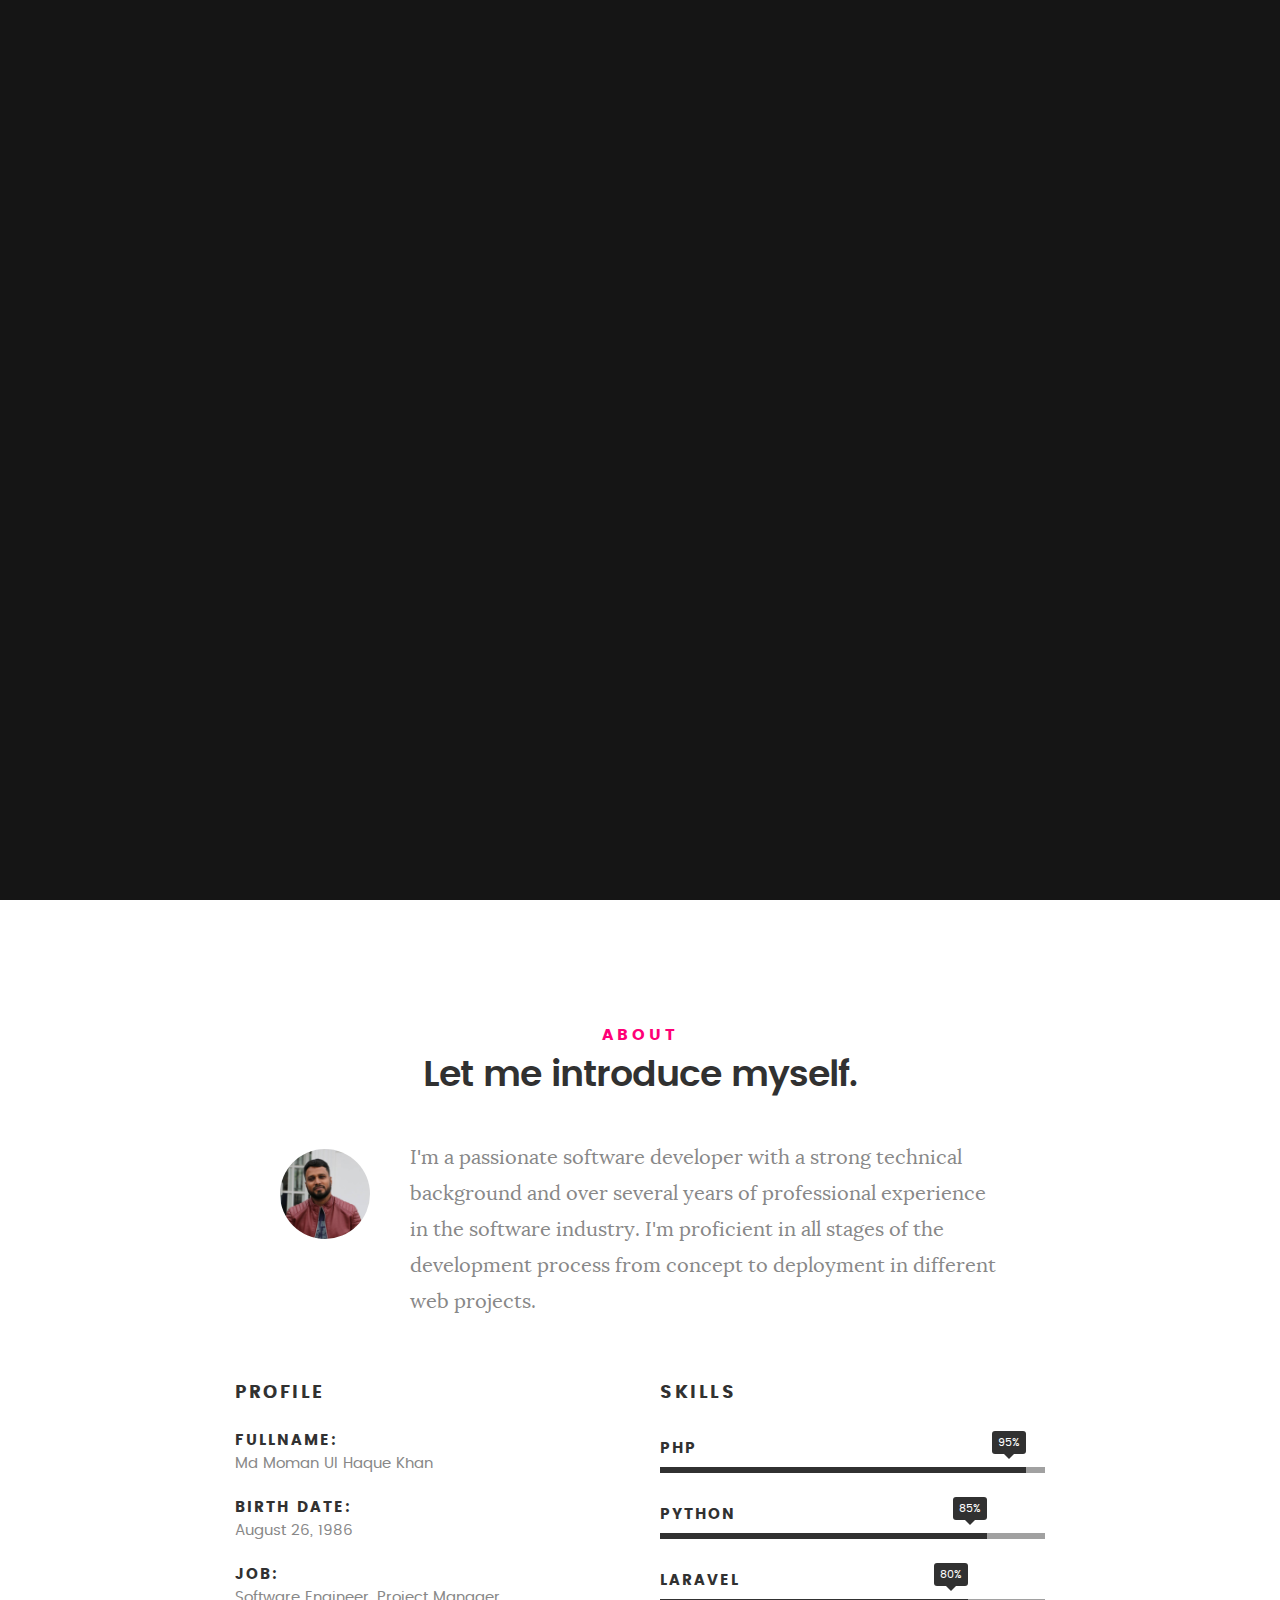
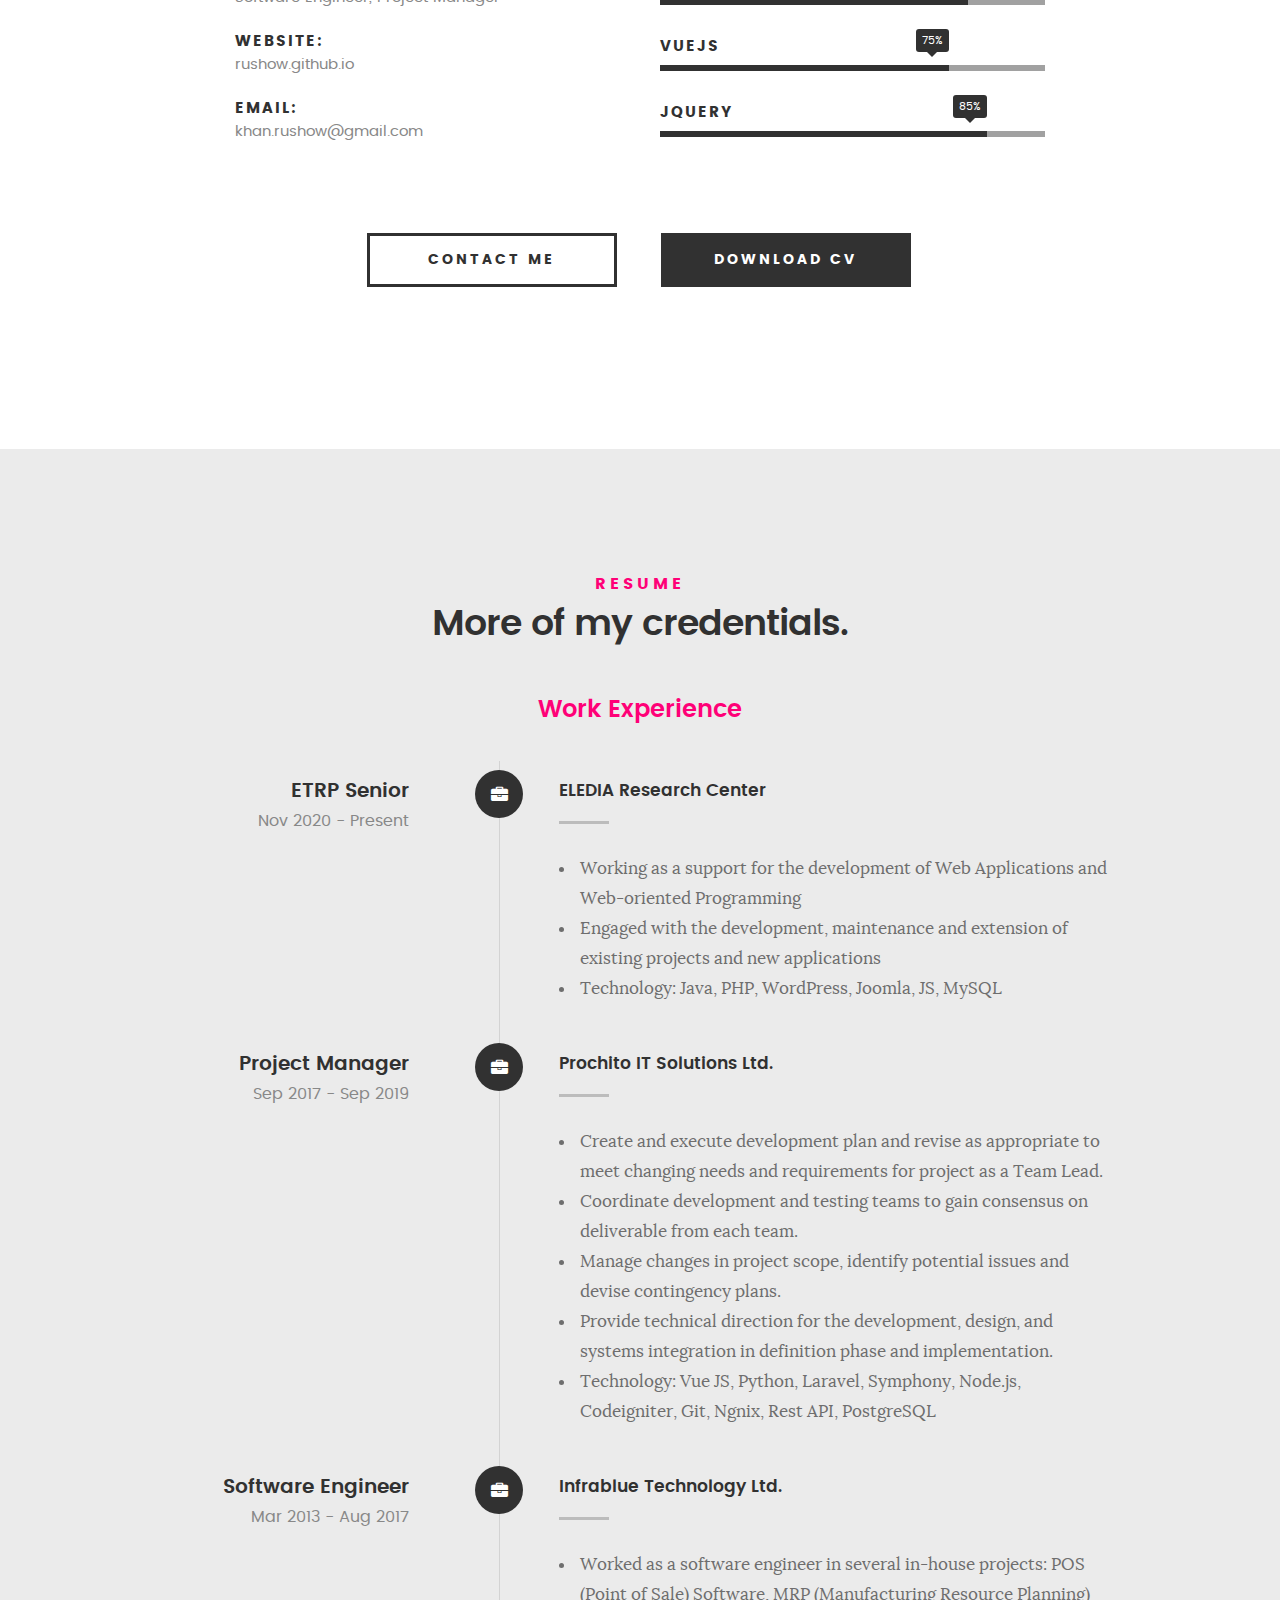
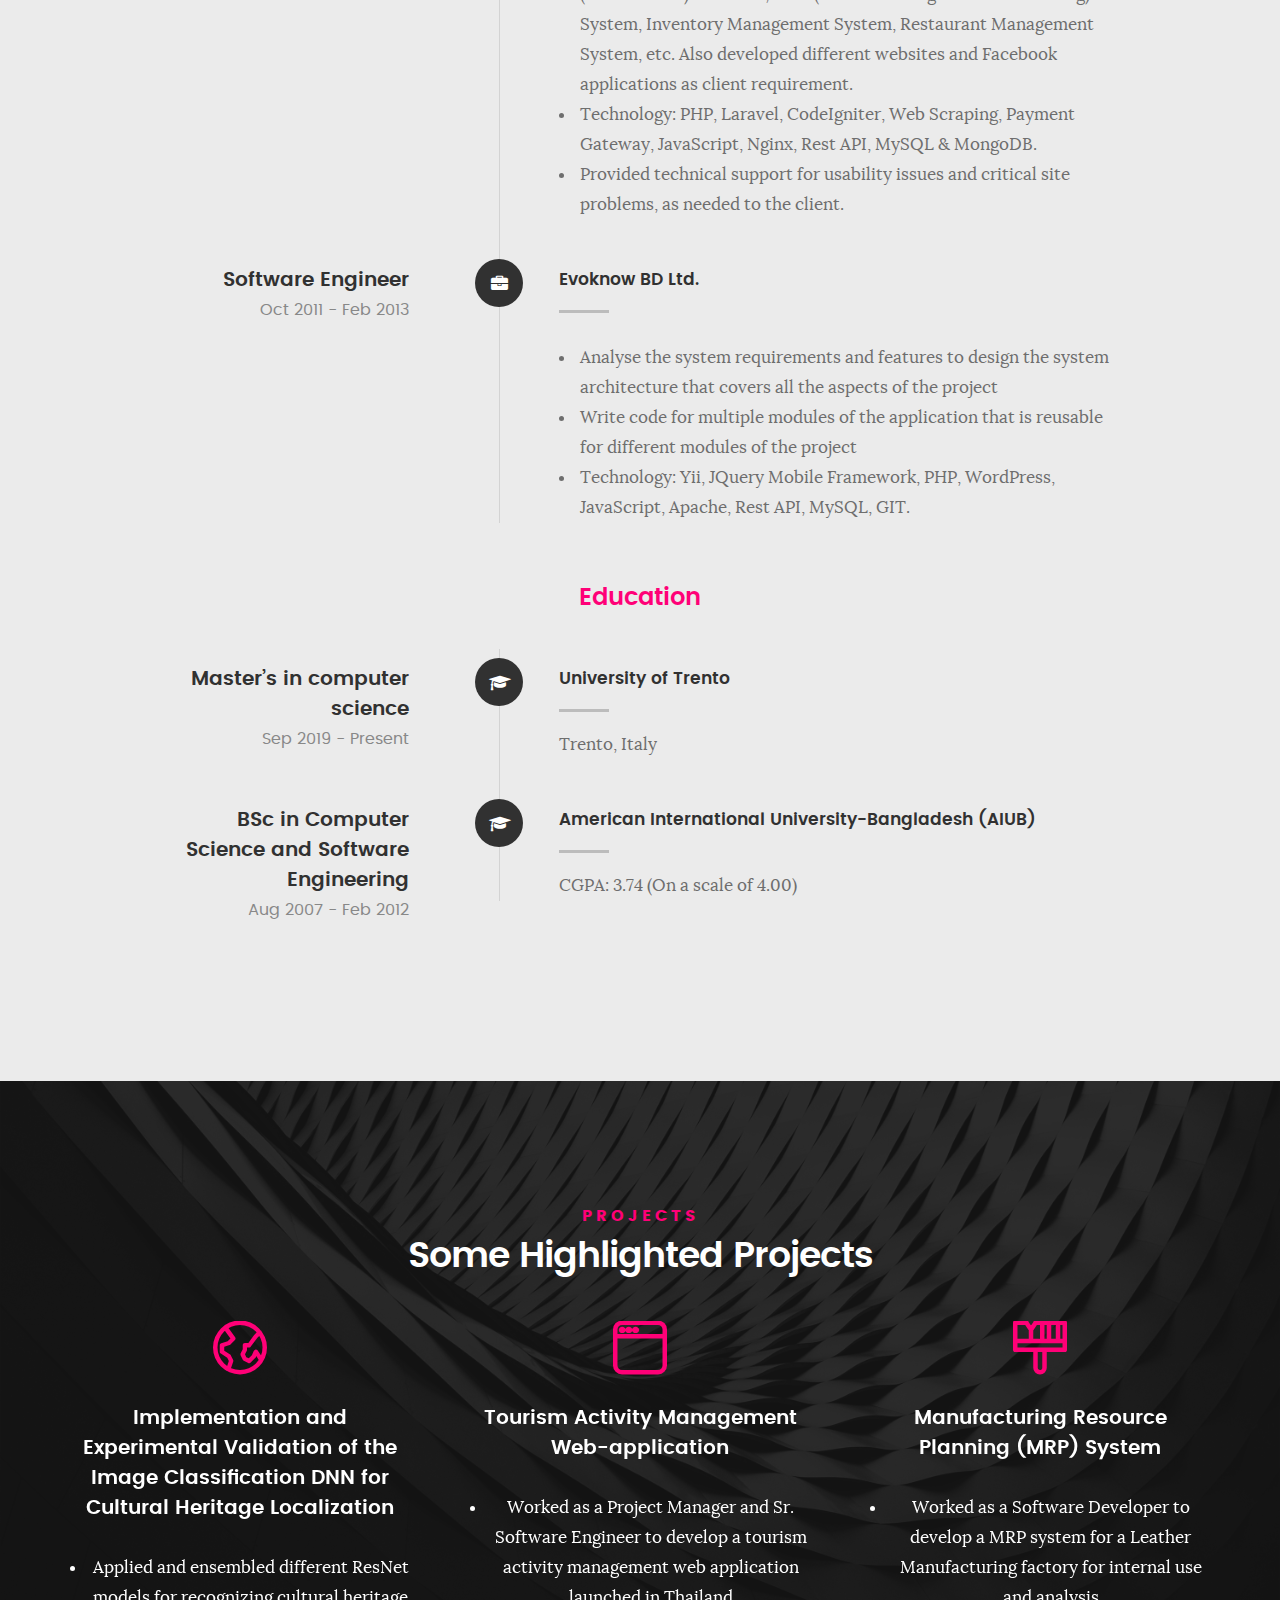
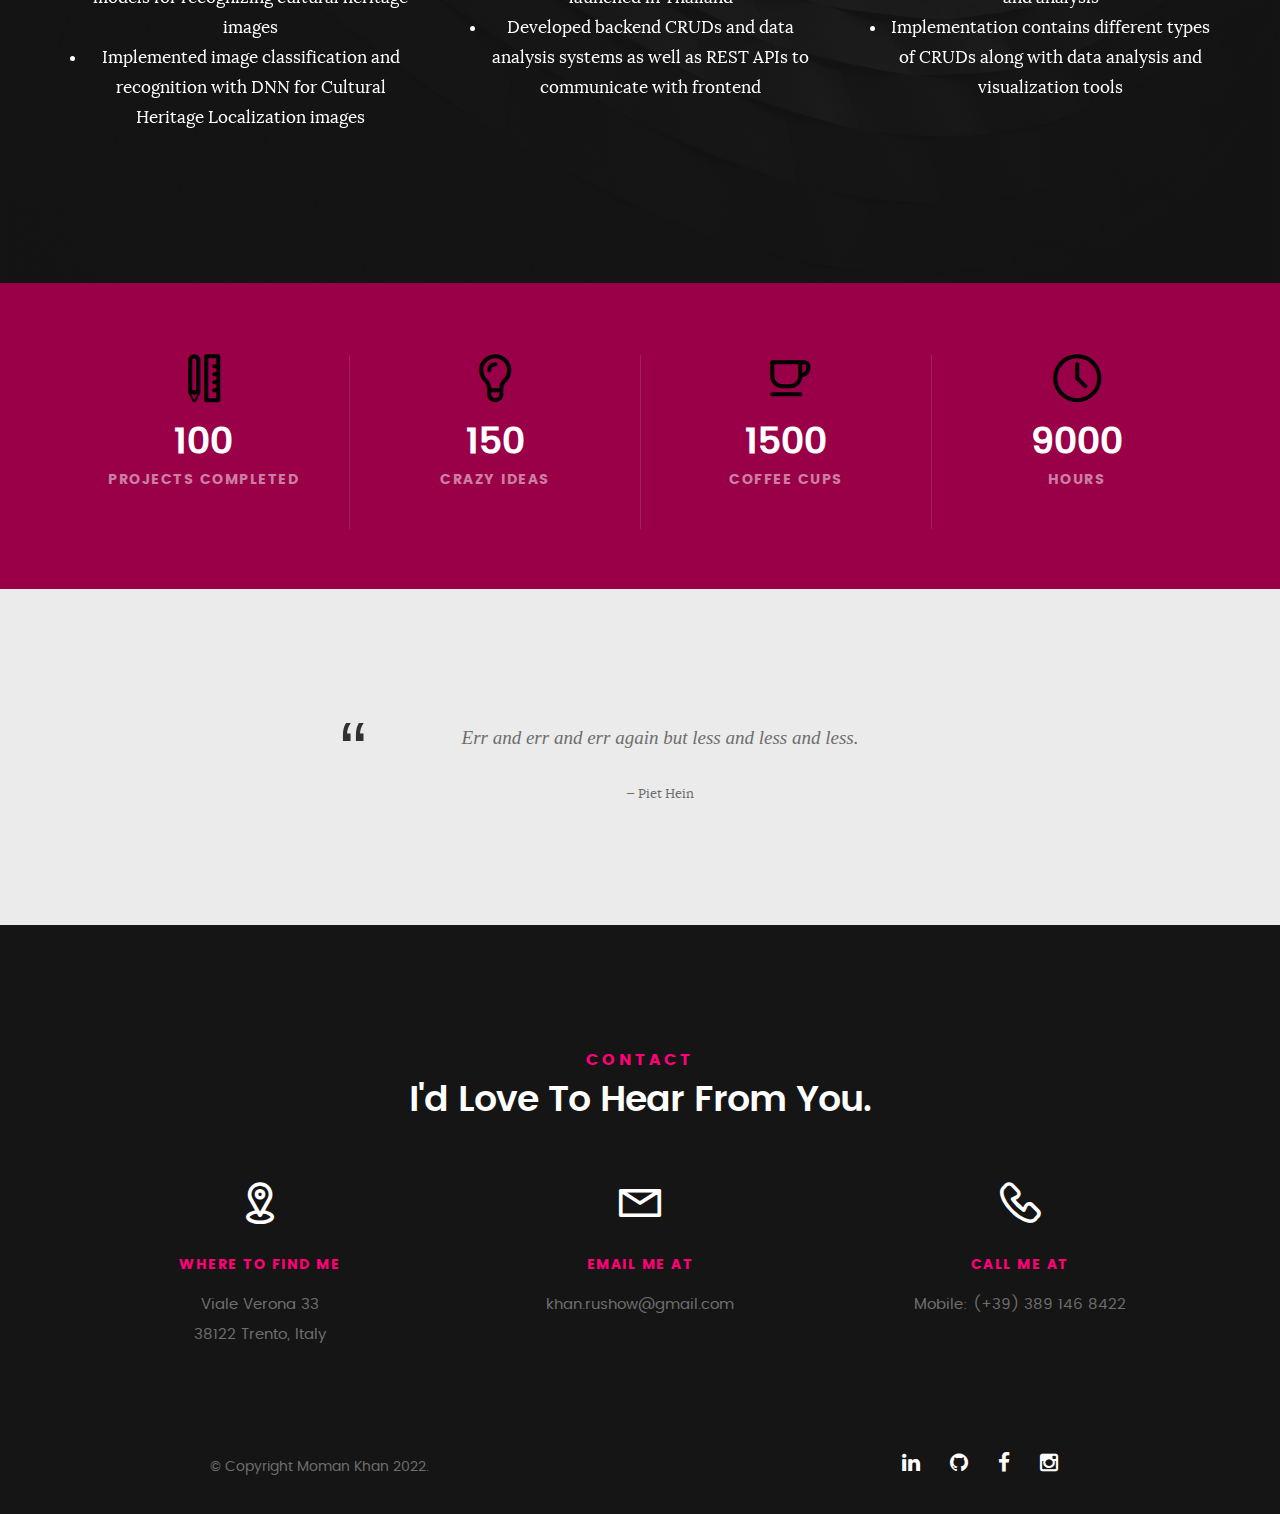
<file: index.html>
<!DOCTYPE html>
<!--[if IE 8 ]><html class="no-js oldie ie8" lang="en"> <![endif]-->
<!--[if IE 9 ]><html class="no-js oldie ie9" lang="en"> <![endif]-->
<!--[if (gte IE 9)|!(IE)]><!--><html class="no-js" lang="en"> <!--<![endif]-->
<head>

   <!--- basic page needs
   ================================================== -->
   <meta charset="utf-8">
	<title>Moman Khan</title>
	<meta name="description" content="">  
	<meta name="author" content="">

   <!-- mobile specific metas
   ================================================== -->
	<meta name="viewport" content="width=device-width, initial-scale=1, maximum-scale=1">

 	<!-- CSS
   ================================================== -->
   <link rel="stylesheet" href="css/base.css">  
   <link rel="stylesheet" href="css/main.css">
   <link rel="stylesheet" href="css/vendor.css">     

   <!-- script
   ================================================== -->   
	<script src="js/modernizr.js"></script>
	<script src="js/pace.min.js"></script>

   <!-- favicons
	================================================== -->
	<link rel="icon" type="image/png" href="favicon.png">

</head>

<body id="top">

	<!-- header 
   ================================================== -->
   <header>   	
   	<div class="row">

   		<div class="top-bar">
   			<a class="menu-toggle" href="#"><span>Menu</span></a>

	   		<div class="logo">
				<a href="index.html">MOMAN</a>
			</div>		      

		   	<nav id="main-nav-wrap">
				<ul class="main-navigation">
					<li class="current"><a class="smoothscroll"  href="#intro" title="">Home</a></li>
					<li><a class="smoothscroll"  href="#about" title="">About</a></li>
					<li><a class="smoothscroll"  href="#resume" title="">Resume</a></li>
					<li><a class="smoothscroll"  href="#services" title="">Projects</a></li>					
					<li><a class="smoothscroll"  href="#contact" title="">Contact</a></li>	
					<!-- <li><a href="photography.html" title="">Photography</a></li>				 -->
				</ul>
			</nav>    		
   		</div> <!-- /top-bar --> 
   		
   	</div> <!-- /row --> 		
   </header> <!-- /header -->

	<!-- intro section
   ================================================== -->
   <section id="intro">   

   	<div class="intro-overlay"></div>	

   	<div class="intro-content">
   		<div class="row">

   			<div class="col-twelve">

	   			<h5>Hello, I'm</h5>
	   			<h1>Moman KHAN</h1>

	   			<p class="intro-position">
	   				<span>SOFTWARE ENGINEER</span>
	   				<span>PROJECT MANAGER</span> 
	   			</p>

	   			<a class="button stroke smoothscroll" href="#about" title="">More About Me</a>

	   		</div>  
   			
   		</div>   		 		
   	</div> <!-- /intro-content --> 

   	<ul class="intro-social">   
		 <li><a href="https://www.linkedin.com/in/rushowkhan/"><i class="fa fa-linkedin"></i></a></li>   
         <!-- <li><a href="https://rushow.github.io/"><i class="fa fa-dribble"></i></a></li>   -->
         <li><a href="https://github.com/rushow/"><i class="fa fa-github"></i></a></li>
         <li><a href="https://www.facebook.com/rushow.khan/"><i class="fa fa-facebook"></i></a></li>
         <li><a href="https://www.instagram.com/khanrushow/"><i class="fa fa-instagram"></i></a></li>
      </ul> <!-- /intro-social -->      	

   </section> <!-- /intro -->


   <!-- about section
   ================================================== -->
   <section id="about">  

   	<div class="row section-intro">
   		<div class="col-twelve">

   			<h5>About</h5>
   			<h1>Let me introduce myself.</h1>

   			<div class="intro-info">

   				<img src="images/profile-pic.jpeg" alt="Profile Picture">

   				<p class="lead">I'm a passionate software developer with a strong technical background and over several years of professional experience in the software industry. I'm proficient in all stages of the development process from concept to deployment in different web projects.</p>
   			</div>   			

   		</div>   		
   	</div> <!-- /section-intro -->

   	<div class="row about-content">

   		<div class="col-six tab-full">

   			<h3>Profile</h3>
   			<!-- <p>Lorem ipsum Qui veniam ut consequat ex ullamco nulla in non ut esse in magna sint minim officia consectetur nisi commodo ea magna pariatur nisi cillum.</p> -->

   			<ul class="info-list">
   				<li>
   					<strong>Fullname:</strong>
   					<span>Md Moman Ul Haque Khan</span>
   				</li>
   				<li>
   					<strong>Birth Date:</strong>
   					<span>August 26, 1986</span>
   				</li>
   				<li>
   					<strong>Job:</strong>
   					<span>Software Engineer, Project Manager</span>
   				</li>
   				<li>
   					<strong>Website:</strong>
   					<span>rushow.github.io</span>
   				</li>
   				<li>
   					<strong>Email:</strong>
   					<span>khan.rushow@gmail.com</span>
   				</li>

   			</ul> <!-- /info-list -->

   		</div>

   		<div class="col-six tab-full">

   			<h3>Skills</h3>
   			<!-- <p>Lorem ipsum Qui veniam ut consequat ex ullamco nulla in non ut esse in magna sint minim officia consectetur nisi commodo ea magna pariatur nisi cillum.</p> -->

				<ul class="skill-bars">
				   <li>
				   	<div class="progress percent95"><span>95%</span></div>
				   	<strong>PHP</strong>
				   </li>
				   <li>
				   	<div class="progress percent85"><span>85%</span></div>
				   	<strong>Python</strong>
				   </li>
				   <li>
				   	<div class="progress percent80"><span>80%</span></div>
				   	<strong>Laravel</strong>
				   </li>
				   <li>
				   	<div class="progress percent75"><span>75%</span></div>
				   	<strong>VueJS</strong>
				   </li>
				   <li>
				   	<div class="progress percent85"><span>85%</span></div>
				   	<strong>JQuery</strong>
				   </li>
      
				</ul> <!-- /skill-bars -->		

   		</div>

   	</div>

   	<div class="row button-section">
   		<div class="col-twelve">
   			<a href="#contact" title="Contact Me" class="button stroke smoothscroll">Contact Me</a>
   			<a href="resume/Moman Khan Resume 2022.pdf" title="Download CV" class="button button-primary" target="_blank">Download CV</a>
   		</div>   		
   	</div>

   </section> <!-- /process-->    


   <!-- resume Section
   ================================================== -->
	<section id="resume" class="grey-section">

		<div class="row section-intro">
   		<div class="col-twelve">

   			<h5>Resume</h5>
   			<h1>More of my credentials.</h1>

   			<!-- <p class="lead">Lorem ipsum Do commodo in proident enim in dolor cupidatat adipisicing dolore officia nisi aliqua incididunt Ut veniam lorem ipsum Consectetur ut in in eu do.</p> -->

   		</div>   		
   	</div> <!-- /section-intro--> 

   	<div class="row resume-timeline">

   		<div class="col-twelve resume-header">

   			<h2>Work Experience</h2>

   		</div> <!-- /resume-header -->

   		<div class="col-twelve">

   			<div class="timeline-wrap">

   				<div class="timeline-block">

	   				<div class="timeline-ico">
	   					<i class="fa fa-briefcase"></i>
	   				</div>

	   				<div class="timeline-header">
	   					<h3>ETRP Senior</h3>
	   					<p>Nov 2020 - Present</p>
	   				</div>

	   				<div class="timeline-content">
	   					<h4>ELEDIA Research Center</h4>
	   					<p>
							<ul>
								<li>Working as a support for the development of Web Applications and Web-oriented Programming</li>
								<li>Engaged with the development, maintenance and extension of existing projects and new applications</li>
								<li>Technology: Java, PHP, WordPress, Joomla, JS, MySQL</li>
							</ul>
						</p>
	   				</div>

	   			</div> <!-- /timeline-block -->

	   			<div class="timeline-block">

	   				<div class="timeline-ico">
	   					<i class="fa fa-briefcase"></i>
	   				</div>

	   				<div class="timeline-header">
	   					<h3>Project Manager</h3>
	   					<p>Sep 2017 - Sep 2019</p>
	   				</div>

	   				<div class="timeline-content">
	   					<h4>Prochito IT Solutions Ltd.</h4>
	   					<p>
							<ul>
								<li>Create and execute development plan and revise as appropriate to meet changing needs and requirements for project as a Team Lead.</li>
								<li>Coordinate development and testing teams to gain consensus on deliverable from each team.</li>
								<li>Manage changes in project scope, identify potential issues and devise contingency plans.</li>
								<li>Provide technical direction for the development, design, and systems integration in definition phase and implementation.</li>
								<li>Technology: Vue JS, Python, Laravel, Symphony, Node.js, Codeigniter, Git, Ngnix, Rest API, PostgreSQL</li>
							</ul>
						</p>
	   				</div>

	   			</div> <!-- /timeline-block -->

	   			<div class="timeline-block">

	   				<div class="timeline-ico">
	   					<i class="fa fa-briefcase"></i>
	   				</div>

	   				<div class="timeline-header">
	   					<h3>Software Engineer</h3>
	   					<p>Mar 2013 - Aug 2017</p>
	   				</div>

	   				<div class="timeline-content">
	   					<h4>Infrablue Technology Ltd.</h4>
	   					<p>
							<ul>
								<li>Worked as a software engineer in several in-house projects: POS (Point of Sale) Software, MRP (Manufacturing Resource Planning) System, Inventory Management System, Restaurant Management System, etc. Also developed different websites and Facebook applications as client requirement.</li>
								<li>Technology: PHP, Laravel, CodeIgniter, Web Scraping, Payment Gateway, JavaScript, Nginx, Rest API, MySQL & MongoDB.</li>
								<li>Provided technical support for usability issues and critical site problems, as needed to the client.</li>
							</ul>
						</p>
	   				</div>

	   			</div> <!-- /timeline-block -->

	   			<div class="timeline-block">

	   				<div class="timeline-ico">
	   					<i class="fa fa-briefcase"></i>
	   				</div>

	   				<div class="timeline-header">
	   					<h3>Software Engineer</h3>
	   					<p>Oct 2011 - Feb 2013</p>
	   				</div>

	   				<div class="timeline-content">
	   					<h4>Evoknow BD Ltd.</h4>
	   					<p>
							<ul>
								<li>Analyse the system requirements and features to design the system architecture that covers all the aspects of the project</li>
								<li>Write code for multiple modules of the application that is reusable for different modules of the project</li>
								<li>Technology: Yii, JQuery Mobile Framework, PHP, WordPress, JavaScript, Apache, Rest API, MySQL, GIT.</li>
							</ul>
						</p>
	   				</div>

	   			</div> <!-- /timeline-block -->

   			</div> <!-- /timeline-wrap -->   			

   		</div> <!-- /col-twelve -->
   		
   	</div> <!-- /resume-timeline -->
   	
   	<div class="row resume-timeline">

   		<div class="col-twelve resume-header">

   			<h2>Education</h2>

   		</div> <!-- /resume-header -->

   		<div class="col-twelve">

   			<div class="timeline-wrap">

   				<div class="timeline-block">

	   				<div class="timeline-ico">
	   					<i class="fa fa-graduation-cap"></i>
	   				</div>

	   				<div class="timeline-header">
	   					<h3>Master’s in computer science</h3>
	   					<p>Sep 2019 - Present</p>
	   				</div>

	   				<div class="timeline-content">
	   					<h4>University of Trento</h4>
	   					<p>Trento, Italy</p>
	   				</div>

	   			</div> <!-- /timeline-block -->

	   			<div class="timeline-block">

	   				<div class="timeline-ico">
	   					<i class="fa fa-graduation-cap"></i>
	   				</div>

	   				<div class="timeline-header">
	   					<h3>BSc in Computer Science and Software Engineering</h3>
	   					<p>Aug 2007 - Feb 2012</p>
	   				</div>

	   				<div class="timeline-content">
	   					<h4>American International University-Bangladesh (AIUB)</h4>
	   					<p>CGPA: 3.74 (On a scale of 4.00)</p>
	   				</div>

	   			</div> <!-- /timeline-block -->

   			</div> <!-- /timeline-wrap -->   			

   		</div> <!-- /col-twelve -->
   		
   	</div> <!-- /resume-timeline -->
		
	</section> <!-- /features -->

	
	<!-- services Section
   ================================================== -->
	<section id="services">

		<div class="overlay"></div>

		<div class="row section-intro">
   		<div class="col-twelve">

   			<h5>Projects</h5>
   			<h1>Some Highlighted Projects</h1>

   			<!-- <p class="lead">Lorem ipsum Do commodo in proident enim in dolor cupidatat adipisicing dolore officia nisi aliqua incididunt Ut veniam lorem ipsum Consectetur ut in in eu do.</p> -->

   		</div>   		
   	</div> <!-- /section-intro -->

   	<div class="row services-content">

   		<div id="owl-slider" class="owl-carousel services-list">

	      	<div class="service">	

	      		<span class="icon"><i class="icon-earth"></i></span>            

	            <div class="service-content">	

	            	 <h3>Implementation and Experimental Validation of the Image Classification DNN for Cultural Heritage Localization</h3>

		            <p class="desc">
						<ul>
							<li>Applied and ensembled different ResNet models for recognizing cultural heritage images</li>
							<li>Implemented image classification and recognition with DNN for Cultural Heritage Localization images</li>
						</ul>
	         		</p>
	         		
	         	</div> 	         	 

			</div> <!-- /service -->

			<div class="service">	

					<span class="icon"><i class="icon-window"></i></span>                          

	            <div class="service-content">	

	            	<h3>Tourism Activity Management Web-application</h3>  

		            <p class="desc">
						<ul>
							<li>Worked as a Project Manager and Sr. Software Engineer to develop a tourism activity management web application launched in Thailand</li>
							<li>Developed backend CRUDs and data analysis systems as well as REST APIs to communicate with frontend</li>
						</ul>
	         		</p>

	            </div>	                          

			</div> <!-- /service -->

			<div class="service">

			   	<span class="icon"><i class="icon-paint-brush"></i></span>		            

	            <div class="service-content">

	            	<h3>Manufacturing Resource Planning (MRP) System</h3>

		            <p class="desc">
						<ul>
							<li>Worked as a Software Developer to develop a MRP system for a Leather Manufacturing factory for internal use and analysis</li>
							<li>Implementation contains different types of CRUDs along with data analysis and visualization tools</li>
						</ul>
	        			</p> 

	            </div> 	            	               

			</div> <!-- /service -->

	      </div> <!-- /services-list -->
   		
   	</div> <!-- /services-content -->
		
	</section> <!-- /services -->	


	<!-- stats Section
   ================================================== -->
	<section id="stats" class="count-up">

		<div class="row">
			<div class="col-twelve">

				<div class="block-1-4 block-s-1-3 block-tab-1-2 block-mob-full stats-list">

					<div class="bgrid stat">

						<div class="icon-part">
							<i class="icon-pencil-ruler"></i>
						</div>

						<h3 class="stat-count">
							100
						</h3>

						<h5 class="stat-title">
							Projects Completed
						</h5>

					</div> <!-- /stat -->									

					<div class="bgrid stat">

						<div class="icon-part">
							<i class="icon-light-bulb"></i>
						</div>

						<h3 class="stat-count">
							150
						</h3>

						<h5 class="stat-title">
							Crazy Ideas
						</h5>

					</div> <!-- /stat -->

					<div class="bgrid stat">

						<div class="icon-part">
							<i class="icon-cup"></i>
						</div>

						<h3 class="stat-count">
							1500
						</h3>

						<h5 class="stat-title">
							Coffee Cups
						</h5>

					</div> <!-- /stat -->

					<div class="bgrid stat">

						<div class="icon-part">
							<i class="icon-clock"></i>
						</div>

						<h3 class="stat-count">
							9000
						</h3>

						<h5 class="stat-title">
							Hours
						</h5>

					</div> <!-- /stat -->

				</div> <!-- /stats-list -->

			</div> <!-- /twelve -->
		</div> <!-- /row -->

	</section> <!-- /stats -->



	<!-- CTA Section
   ================================================== -->
	<section id="cta" class="grey-section">

   	<div class="row cta-content">

   		<div class="col-twelve section-ads">  

			<blockquote>
				<p>Err and err and err again but less and less and less.</p>
				<cite>Piet Hein</cite>
			 </blockquote>

   		</div>

   	</div> <!-- /cta-content -->

   </section> <!-- /cta --> 

	
   <!-- contact
   ================================================== -->
	<section id="contact">

		<div class="row section-intro">
   		<div class="col-twelve">

   			<h5>Contact</h5>
   			<h1>I'd Love To Hear From You.</h1>

   			<!-- <p class="lead">Lorem ipsum Do commodo in proident enim in dolor cupidatat adipisicing dolore officia nisi aliqua incididunt Ut veniam lorem ipsum Consectetur ut in in eu do.</p> -->

   		</div> 
   	</div> <!-- /section-intro -->

   	<!-- <div class="row contact-form">

   		<div class="col-twelve">

            
            <form name="contactForm" id="contactForm" method="post" action="">
      			<fieldset>

                  <div class="form-field">
 						   <input name="contactName" type="text" id="contactName" placeholder="Name" value="" minlength="2" required="">
                  </div>
                  <div class="form-field">
	      			   <input name="contactEmail" type="email" id="contactEmail" placeholder="Email" value="" required="">
	               </div>
                  <div class="form-field">
	     				   <input name="contactSubject" type="text" id="contactSubject" placeholder="Subject" value="">
	               </div>                       
                  <div class="form-field">
	                 	<textarea name="contactMessage" id="contactMessage" placeholder="message" rows="10" cols="50" required=""></textarea>
	               </div>                      
                 <div class="form-field">
                     <button class="submitform">Submit</button>
                     <div id="submit-loader">
                        <div class="text-loader">Sending...</div>                             
       				      <div class="s-loader">
								  	<div class="bounce1"></div>
								  	<div class="bounce2"></div>
								  	<div class="bounce3"></div>
								</div>
							</div>
                  </div>

      			</fieldset>
      		</form> 

            
            <div id="message-warning">            	
            </div>            
            
      		<div id="message-success">
               <i class="fa fa-check"></i>Your message was sent, thank you!<br>
      		</div>

         </div> 
   		
   	</div>  -->
	<!-- /contact-form -->

   	<div class="row contact-info">

   		<div class="col-four tab-full">

   			<div class="icon">
   				<i class="icon-pin"></i>
   			</div>

   			<h5>Where to find me</h5>

   			<p>
            Viale Verona 33<br>
            38122 Trento, Italy
            </p>

   		</div>

   		<div class="col-four tab-full collapse">

   			<div class="icon">
   				<i class="icon-mail"></i>
   			</div>

   			<h5>Email Me At</h5>

   			<p>khan.rushow@gmail.com		     
			   </p>

   		</div>

   		<div class="col-four tab-full">

   			<div class="icon">
   				<i class="icon-phone"></i>
   			</div>

   			<h5>Call Me At</h5>

   			<p>Mobile: (+39) 389 146 8422
			   </p>

   		</div>
   		
   	</div> <!-- /contact-info -->
		
	</section> <!-- /contact -->


   <!-- footer
   ================================================== -->

   <footer>
     	<div class="row">

     		<div class="col-six tab-full pull-right social">

     			<ul class="footer-social"> 
					<li><a href="https://www.linkedin.com/in/rushowkhan/"><i class="fa fa-linkedin"></i></a></li>   
					<!-- <li><a href="https://rushow.github.io/"><i class="fa fa-dribbble"></i></a></li>   -->
					<li><a href="https://github.com/rushow/"><i class="fa fa-github"></i></a></li>
					<li><a href="https://www.facebook.com/rushow.khan/"><i class="fa fa-facebook"></i></a></li>
					<li><a href="https://www.instagram.com/khanrushow/"><i class="fa fa-instagram"></i></a></li>
			   </ul> 
	      		
	      </div>

      	<div class="col-six tab-full">
	      	<div class="copyright">
		        	<span>© Copyright Moman Khan 2022.</span> 
		        	<!-- <span>Design by <a href="http://www.styleshout.com/">styleshout</a></span>	         	 -->
		         </div>		                  
	      	</div>

	      	<div id="go-top">
		         <a class="smoothscroll" title="Back to Top" href="#top"><i class="fa fa-long-arrow-up"></i></a>
		      </div>

      	</div> <!-- /row -->     	
   </footer>  

   <div id="preloader"> 
    	<div id="loader"></div>
   </div> 

   <!-- Java Script
   ================================================== --> 
   <script src="js/jquery-2.1.3.min.js"></script>
   <script src="js/plugins.js"></script>
   <script src="js/main.js"></script>

</body>

</html>
</file>
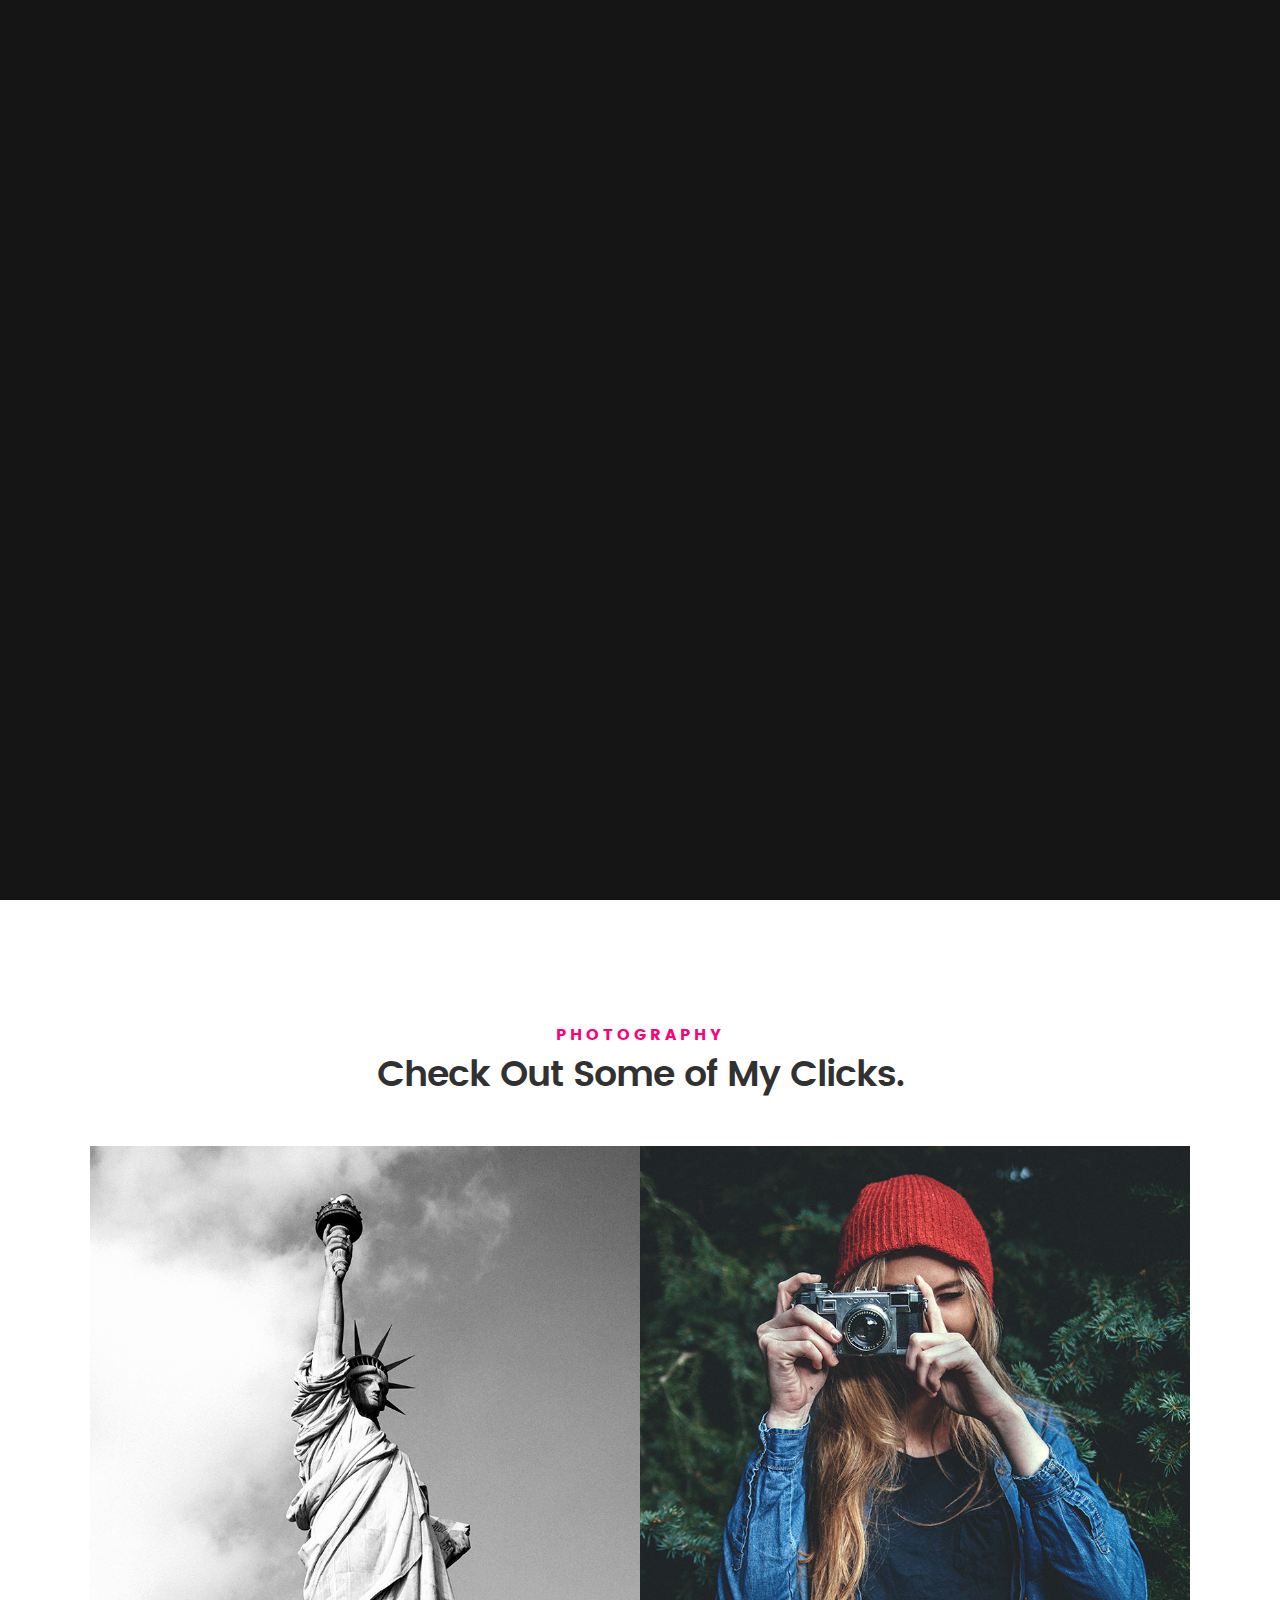
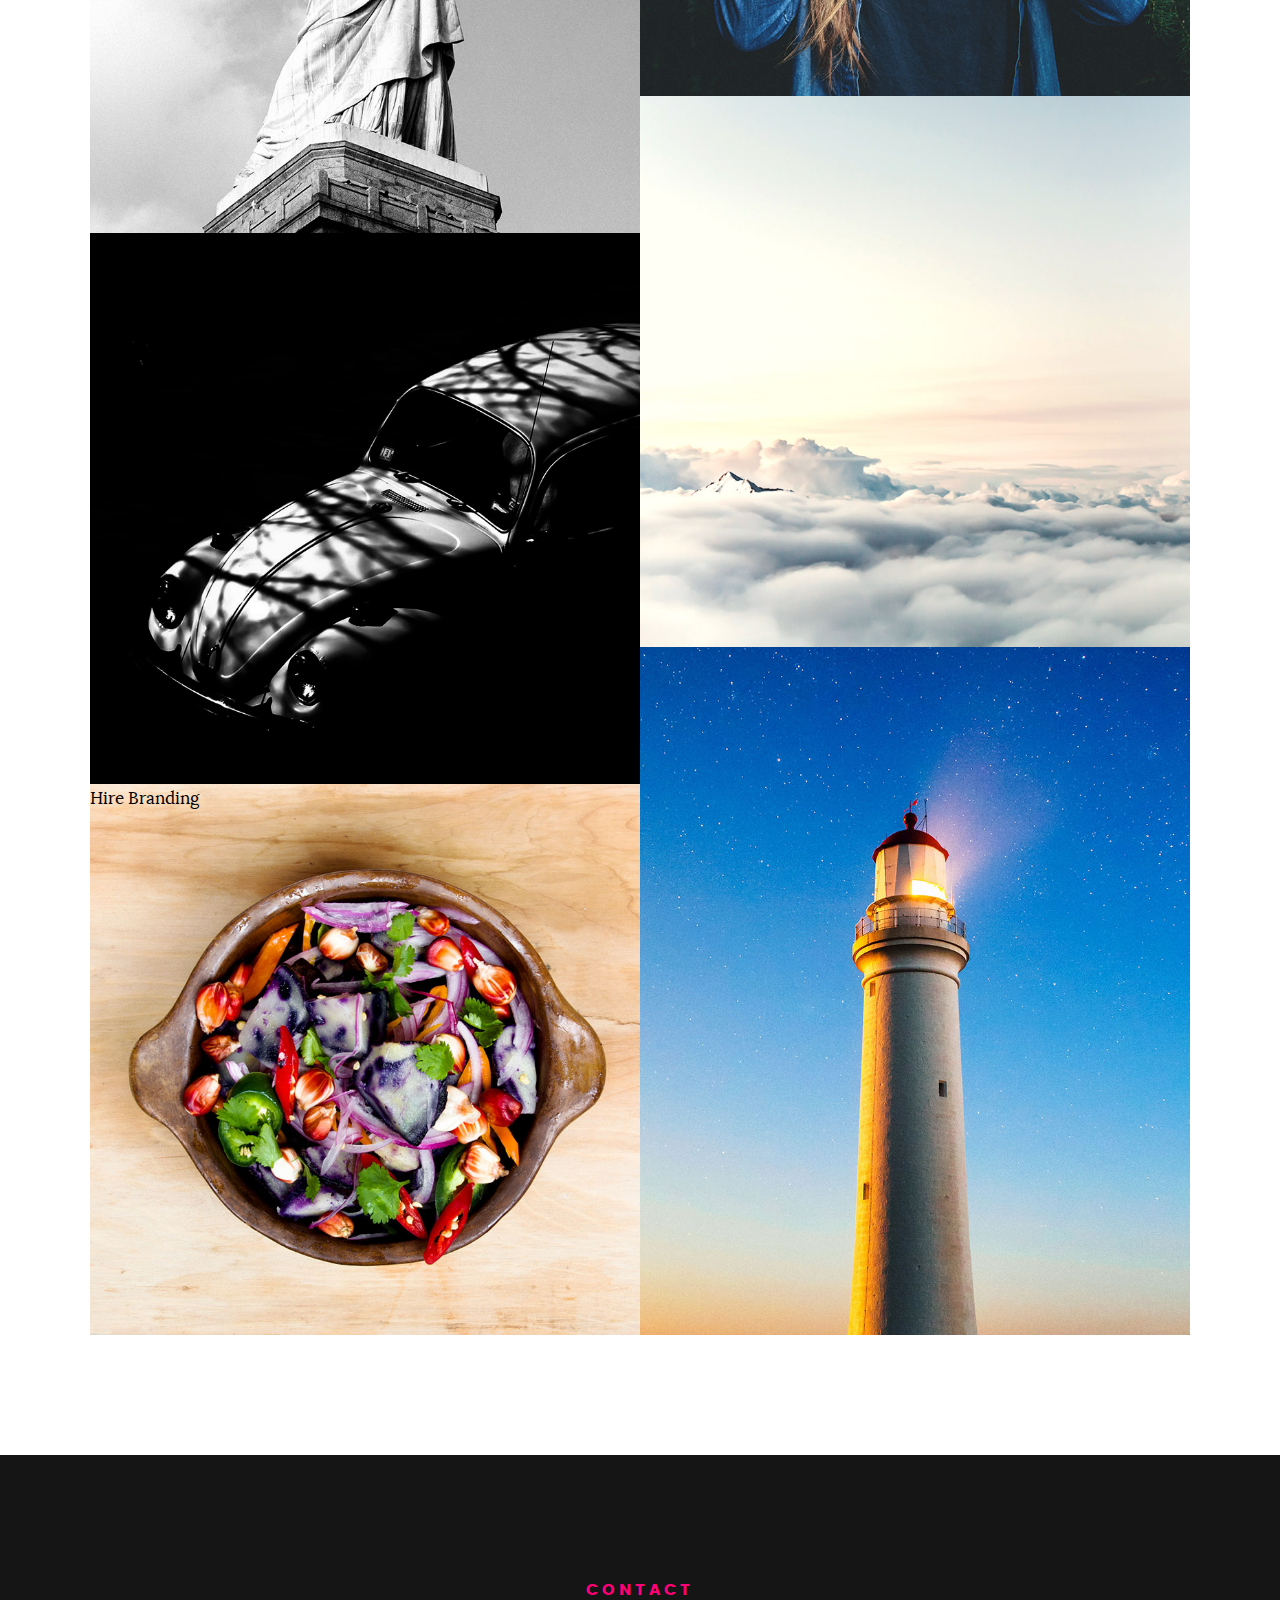
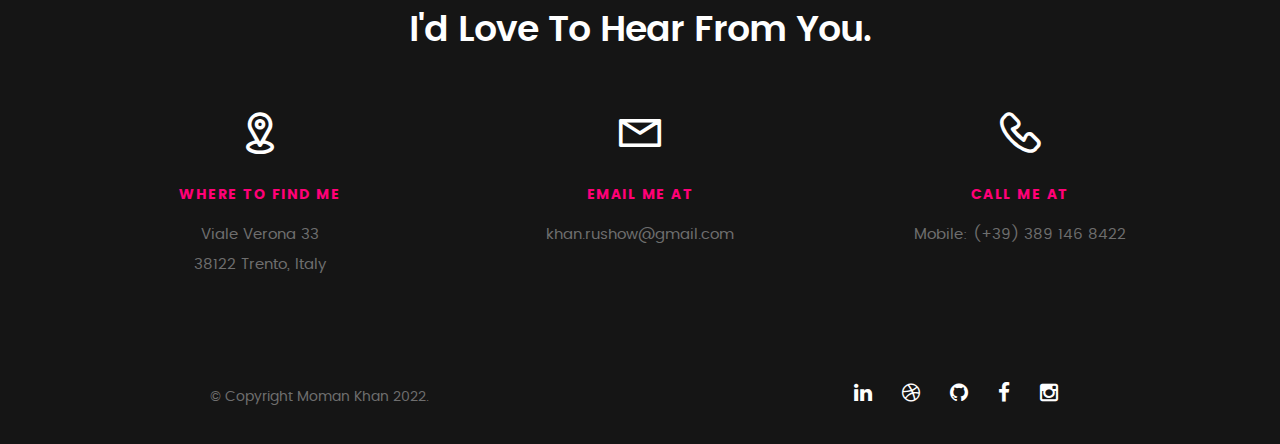
<file: photography.html>
<!DOCTYPE html>
<!--[if IE 8 ]><html class="no-js oldie ie8" lang="en"> <![endif]-->
<!--[if IE 9 ]><html class="no-js oldie ie9" lang="en"> <![endif]-->
<!--[if (gte IE 9)|!(IE)]><!--><html class="no-js" lang="en"> <!--<![endif]-->
<head>

   <!--- basic page needs
   ================================================== -->
   <meta charset="utf-8">
	<title>Style Demo - Kards</title>
	<meta name="description" content="">  
	<meta name="author" content="">

   <!-- mobile specific metas
   ================================================== -->
	<meta name="viewport" content="width=device-width, initial-scale=1, maximum-scale=1">

 	<!-- CSS
   ================================================== -->
   <link rel="stylesheet" href="css/base.css">  
   <link rel="stylesheet" href="css/main.css">
   <link rel="stylesheet" href="css/vendor.css">

   <style type="text/css" media="screen">

   	#styles { 
   		background: white;
   		padding-top: 12rem;
   		padding-bottom: 12rem;
   	}
   	#styles .row {
   		max-width: 1024px;
     	}
     	#styles .section-intro {
   		max-width: 800px;
     	}
      	
   </style>       

   <!-- script
   ================================================== -->
	<script src="js/modernizr.js"></script>
	<script src="js/pace.min.js"></script>

   <!-- favicons
	================================================== -->
	<link rel="icon" type="image/png" href="favicon.png">

</head>

<body id="top">

	<!-- header 
   ================================================== -->
   <header>   	
   	<div class="row">

   		<div class="top-bar">
   			<a class="menu-toggle" href="#"><span>Menu</span></a>

	   		<div class="logo">
				<a href="index.html">MOMAN</a>
			</div>		      

		   	<nav id="main-nav-wrap">
				<ul class="main-navigation">
					<li class="current"><a class="smoothscroll"  href="#intro" title="">Home</a></li>
					<li><a class="smoothscroll"  href="#about" title="">About</a></li>
					<li><a class="smoothscroll"  href="#resume" title="">Resume</a></li>
					<li><a class="smoothscroll"  href="#portfolio" title="">Portfolio</a></li>
					<li><a class="smoothscroll"  href="#services" title="">Services</a></li>					
					<li><a class="smoothscroll"  href="#contact" title="">Contact</a></li>	
					<li><a href="photography.html" title="">Photography</a></li>				
				</ul>
			</nav>    		
   		</div> <!-- /top-bar --> 
   		
   	</div> <!-- /row --> 		
   </header> <!-- /header -->

	<!-- intro section
   ================================================== -->
   <section id="intro">   

   	<div class="intro-overlay"></div>	

   	<div class="intro-content">
		<div class="row">

			<div class="col-twelve">

				<h5>Hello, I'm</h5>
				<h1>Moman KHAN</h1>

				<p class="intro-position">
					<span>SOFTWARE ENGINEER</span>
					<span>PROJECT MANAGER</span> 
				</p>

				<a class="button stroke smoothscroll" href="#about" title="">More About Me</a>

			</div>  
			
		</div>   		 		
	</div> <!-- /intro-content --> 

	<ul class="intro-social">   
	  <li><a href="https://www.linkedin.com/in/rushowkhan/"><i class="fa fa-linkedin"></i></a></li>   
	  <li><a href="https://rushow.github.io/"><i class="fa fa-dribbble"></i></a></li>  
	  <li><a href="https://github.com/rushow/"><i class="fa fa-github"></i></a></li>
	  <li><a href="https://www.facebook.com/rushow.khan/"><i class="fa fa-facebook"></i></a></li>
	  <li><a href="https://www.instagram.com/khanrushow/"><i class="fa fa-instagram"></i></a></li>
   </ul> <!-- /intro-social -->     	

   </section> <!-- /intro -->

   
	<!-- Portfolio Section
   ================================================== -->
	<section id="portfolio">

		<div class="row section-intro">
   		<div class="col-twelve">

   			<h5>Photography</h5>
   			<h1>Check Out Some of My Clicks.</h1>

   			<!-- <p class="lead">Lorem ipsum Do commodo in proident enim in dolor cupidatat adipisicing dolore officia nisi aliqua incididunt Ut veniam lorem ipsum Consectetur ut in in eu do.</p> -->

   		</div>   		
   	</div> <!-- /section-intro--> 

   	<div class="row portfolio-content">

   		<div class="col-twelve">

   			<!-- portfolio-wrapper -->
	         <div id="folio-wrapper" class="block-1-2 block-mob-full stack">

	         	<div class="bgrid folio-item">
	               <div class="item-wrap">
	               	<img src="images/portfolio/liberty.jpg" alt="Liberty">
	                  <a href="#modal-01" class="overlay">	                  	           
	                     <div class="folio-item-table">
	                     	<div class="folio-item-cell">
		     					       <h3 class="folio-title">Liberty</h3>	     					    
		     					    	 <span class="folio-types">
		     					       	  Graphic Design
		     					       </span>
		     					   </div>	                      	
	                     </div>                    
	                  </a>
	               </div>	               
	        		</div> <!-- /folio-item -->

	        		<div class="bgrid folio-item">
	               <div class="item-wrap">
	               	<img src="images/portfolio/shutterbug.jpg" alt="Shutterbug">
	               	<a href="#modal-02" class="overlay">              		                  
	                     <div class="folio-item-table">
	                     	<div class="folio-item-cell">
	                     		<h3 class="folio-title">Shutterbug</h3>	     					    
		     					    	<span class="folio-types">
		     					       	  Web Design
		     					      </span>		     		
		     					   </div> 	                      	
	                     </div>                    
	                  </a>
	               </div>
	        		</div> <!-- /folio-item -->

	            <div class="bgrid folio-item">
	               <div class="item-wrap">
	               	<img src="images/portfolio/clouds.jpg"alt="Clouds">
	                  <a href="#modal-03" class="overlay">             		                  
	                     <div class="folio-item-table">
	                     	<div class="folio-item-cell">
	                     		<h3 class="folio-title">Clouds</h3>	     					    
		     					    	<span class="folio-types">
		     					       	  Web Design
		     					      </span>		     		
		     					   </div> 	                      	
	                     </div>                    
	                  </a>
	               </div>
	        		</div> <!-- /folio-item -->

	            <div class="bgrid folio-item">
	               <div class="item-wrap">
	               	<img src="images/portfolio/beetle.jpg" alt="Beetle">
	                  <a href="#modal-04" class="overlay">                  	                 
	                     <div class="folio-item-table">
	                     	<div class="folio-item-cell">
	                     		<h3 class="folio-title">Beetle</h3>	     					    
		     					    	<span class="folio-types">
		     					       	  Branding
		     					      </span>		     		
		     					   </div>  	                      	
	                     </div>                    
	                  </a>
	               </div>
	        		</div> <!-- /folio-item -->     

	        		<div class="bgrid folio-item">
	               <div class="item-wrap">
	               	<img src="images/portfolio/lighthouse.jpg" alt="Lighthouse">
	                  <a href="#modal-05" class="overlay">             		                  
	                     <div class="folio-item-table">
	                     	<div class="folio-item-cell">
	                     		<h3 class="folio-title">Lighthouse</h3>	     					    
		     					    	<span class="folio-types">
		     					       	  Web Development
		     					      </span>		     		
		     					   </div> 	                      	
	                     </div>                    
	                  </a>
	               </div>
	        		</div> <!-- /folio-item -->

	            <div class="bgrid folio-item">
	               <div class="item-wrap">
	               	<img src="images/portfolio/salad.jpg" alt="Salad">
	                  <a href="#modal-06" class="overlay">
	                     <div class="folio-item-table">Hire
		     					       	  Branding
		     					      </span>		     		
		     					   </div>	                      	
	                     </div>                    
	                  </a>
	               </div>
	        		</div> <!-- /folio-item -->   

	            <!-- modal popups - begin
	            ============================================================= -->
	            <div id="modal-01" class="popup-modal slider mfp-hide">	

				     	<div class="media">
				     		<img src="images/portfolio/modals/m-liberty.jpg" alt="" />
				     	</div>      	

					   <div class="description-box">
					      <h4>Liberty</h4>		      
					      <p>Proin gravida nibh vel velit auctor aliquet. Aenean sollicitudin, lorem quis bibendum auctor, nisi elit consequat ipsum, nec sagittis sem nibh id elit.</p>

					      <div class="categories">Web Development</div>			               
					   </div>

			         <div class="link-box">
			            <a href="http://www.behance.net">Details</a>
					      <a href="#" class="popup-modal-dismiss">Close</a>
			         </div>		      

				   </div> <!-- /modal-01 -->

				   <div id="modal-02" class="popup-modal slider mfp-hide">	

				     	<div class="media">
				     		<img src="images/portfolio/modals/m-shutterbug.jpg" alt="" />
				     	</div>      	

					   <div class="description-box">
					      <h4>Shutterbug</h4>		      
					      <p>Proin gravida nibh vel velit auctor aliquet. Aenean sollicitudin, lorem quis bibendum auctor, nisi elit consequat ipsum, nec sagittis sem nibh id elit.</p>

					      <div class="categories">Web Design</div>			               
					   </div>

			         <div class="link-box">
			            <a href="http://www.behance.net">Details</a>
					      <a href="#" class="popup-modal-dismiss">Close</a>
			         </div>		      

				   </div> <!-- /modal-02 -->

				   <div id="modal-03" class="popup-modal slider mfp-hide">	

				     	<div class="media">
				     		<img src="images/portfolio/modals/m-clouds.jpg" alt="" />
				     	</div>      	

					   <div class="description-box">
					      <h4>Clouds</h4>		      
					      <p>Proin gravida nibh vel velit auctor aliquet. Aenean sollicitudin, lorem quis bibendum auctor, nisi elit consequat ipsum, nec sagittis sem nibh id elit.</p>

					      <div class="categories">Web Design</div>		Hire
			         <div class="link-box">
			            <a href="http://www.behance.net">Details</a>
					      <a href="#" class="popup-modal-dismiss">Close</a>
			         </div>		      

				   </div> <!-- /modal-03 -->

				   <div id="modal-04" class="popup-modal slider mfp-hide">	

				     	<div class="media">
				     		<img src="images/portfolio/modals/m-beetle.jpg" alt="" />
				     	</div>      	

					   <div class="description-box">
					      <h4>Beetle</h4>		      Hire>
			         </div>		      

				   </div> <!-- /modal-04 -->

				   <div id="modal-05" class="popup-modal slider mfp-hide">	

				     	<div class="media">
				     		<img src="images/portfolio/modals/m-lighthouse.jpg" alt="" />
				     	</div>      	

					   <div class="description-box">
					      <h4>Lighthouse</h4>		      
					      <p>Proin gravida nibh vel velit auctor aliquet. Aenean sollicitudin, lorem quis bibendum auctor, nisi elit consequat ipsum, nec sagittis sem nibh id elit.</p>

					      <div class="categories">Web Development</div>			               
					   </div>

			         <div class="link-box">
			            <a href="http://www.behance.net">Details</a>
					      <a href="#" class="popup-modal-dismiss">Close</a>
			         </div>		      

				   </div> <!-- /modal-05 -->

				   <div id="modal-06" class="popup-modal slider mfp-hide">	

				     	<div class="media">
				     		<img src="images/portfolio/modals/m-salad.jpg" alt="" />
				     	</div>      	

					   <div class="description-box">
					      <h4>Salad</h4>		      
					      <p>Proin gravida nibh vel velit auctor aliquet. Aenean sollicitudin, lorem quis bibendum auctor, nisi elit consequat ipsum, nec sagittis sem nibh id elit.</p>

					      <div class="categories">Branding</div>			               
					   </div>

			         <div class="link-box">
			            <a href="http://www.behance.net">Details</a>
					      <a href="#" class="popup-modal-dismiss">Close</a>
			         </div>		      

				   </div> <!-- /modal-06 -->


				   <!-- modal popups - end
	            ============================================================= -->

	         </div> <!-- /portfolio-wrapper --> 

   		</div>  <!-- /twelve -->   

   	</div> <!-- /portfolio-content --> 
		
	</section> <!-- /portfolio --> 


	
   <!-- contact
   ================================================== -->
	<section id="contact">

		<div class="row section-intro">
   		<div class="col-twelve">

   			<h5>Contact</h5>
   			<h1>I'd Love To Hear From You.</h1>

   			<!-- <p class="lead">Lorem ipsum Do commodo in proident enim in dolor cupidatat adipisicing dolore officia nisi aliqua incididunt Ut veniam lorem ipsum Consectetur ut in in eu do.</p> -->

   		</div> 
   	</div> <!-- /section-intro -->
   	

   	<div class="row contact-info">

		<div class="col-four tab-full">

			<div class="icon">
				<i class="icon-pin"></i>
			</div>

			<h5>Where to find me</h5>

			<p>
		 Viale Verona 33<br>
		 38122 Trento, Italy
		 </p>

		</div>

		<div class="col-four tab-full collapse">

			<div class="icon">
				<i class="icon-mail"></i>
			</div>

			<h5>Email Me At</h5>

			<p>khan.rushow@gmail.com		     
			</p>

		</div>

		<div class="col-four tab-full">

			<div class="icon">
				<i class="icon-phone"></i>
			</div>

			<h5>Call Me At</h5>

			<p>Mobile: (+39) 389 146 8422
			</p>

		</div>
   		
   	</div> <!-- /contact-info -->
		
	</section> <!-- /contact -->


   <!-- footer
   ================================================== -->

   <footer>
     	<div class="row">

     		<div class="col-six tab-full pull-right social">

     			<ul class="footer-social">   
					<li><a href="https://www.linkedin.com/in/rushowkhan/"><i class="fa fa-linkedin"></i></a></li>   
					<li><a href="https://rushow.github.io/"><i class="fa fa-dribbble"></i></a></li>  
					<li><a href="https://github.com/rushow/"><i class="fa fa-github"></i></a></li>
					<li><a href="https://www.facebook.com/rushow.khan/"><i class="fa fa-facebook"></i></a></li>
					<li><a href="https://www.instagram.com/khanrushow/"><i class="fa fa-instagram"></i></a></li>
			   </ul> 
	      		
	      </div>

      	<div class="col-six tab-full">
			<div class="copyright">
				  <span>© Copyright Moman Khan 2022.</span> 
				  <!-- <span>Design by <a href="http://www.styleshout.com/">styleshout</a></span>	         	 -->
			   </div>		                  
			</div>

	      	<div id="go-top">
		         <a class="smoothscroll" title="Back to Top" href="#top"><i class="fa fa-long-arrow-up"></i></a>
		      </div>

      	</div> <!-- /row -->     	
   </footer>    

   <div id="preloader"> 
    	<div id="loader"></div>
   </div> 

   <!-- Java Script
   ================================================== --> 
   <script src="js/jquery-2.1.3.min.js"></script>
   <script src="js/plugins.js"></script>
   <script src="js/main.js"></script>

</body>

</html>
</file>
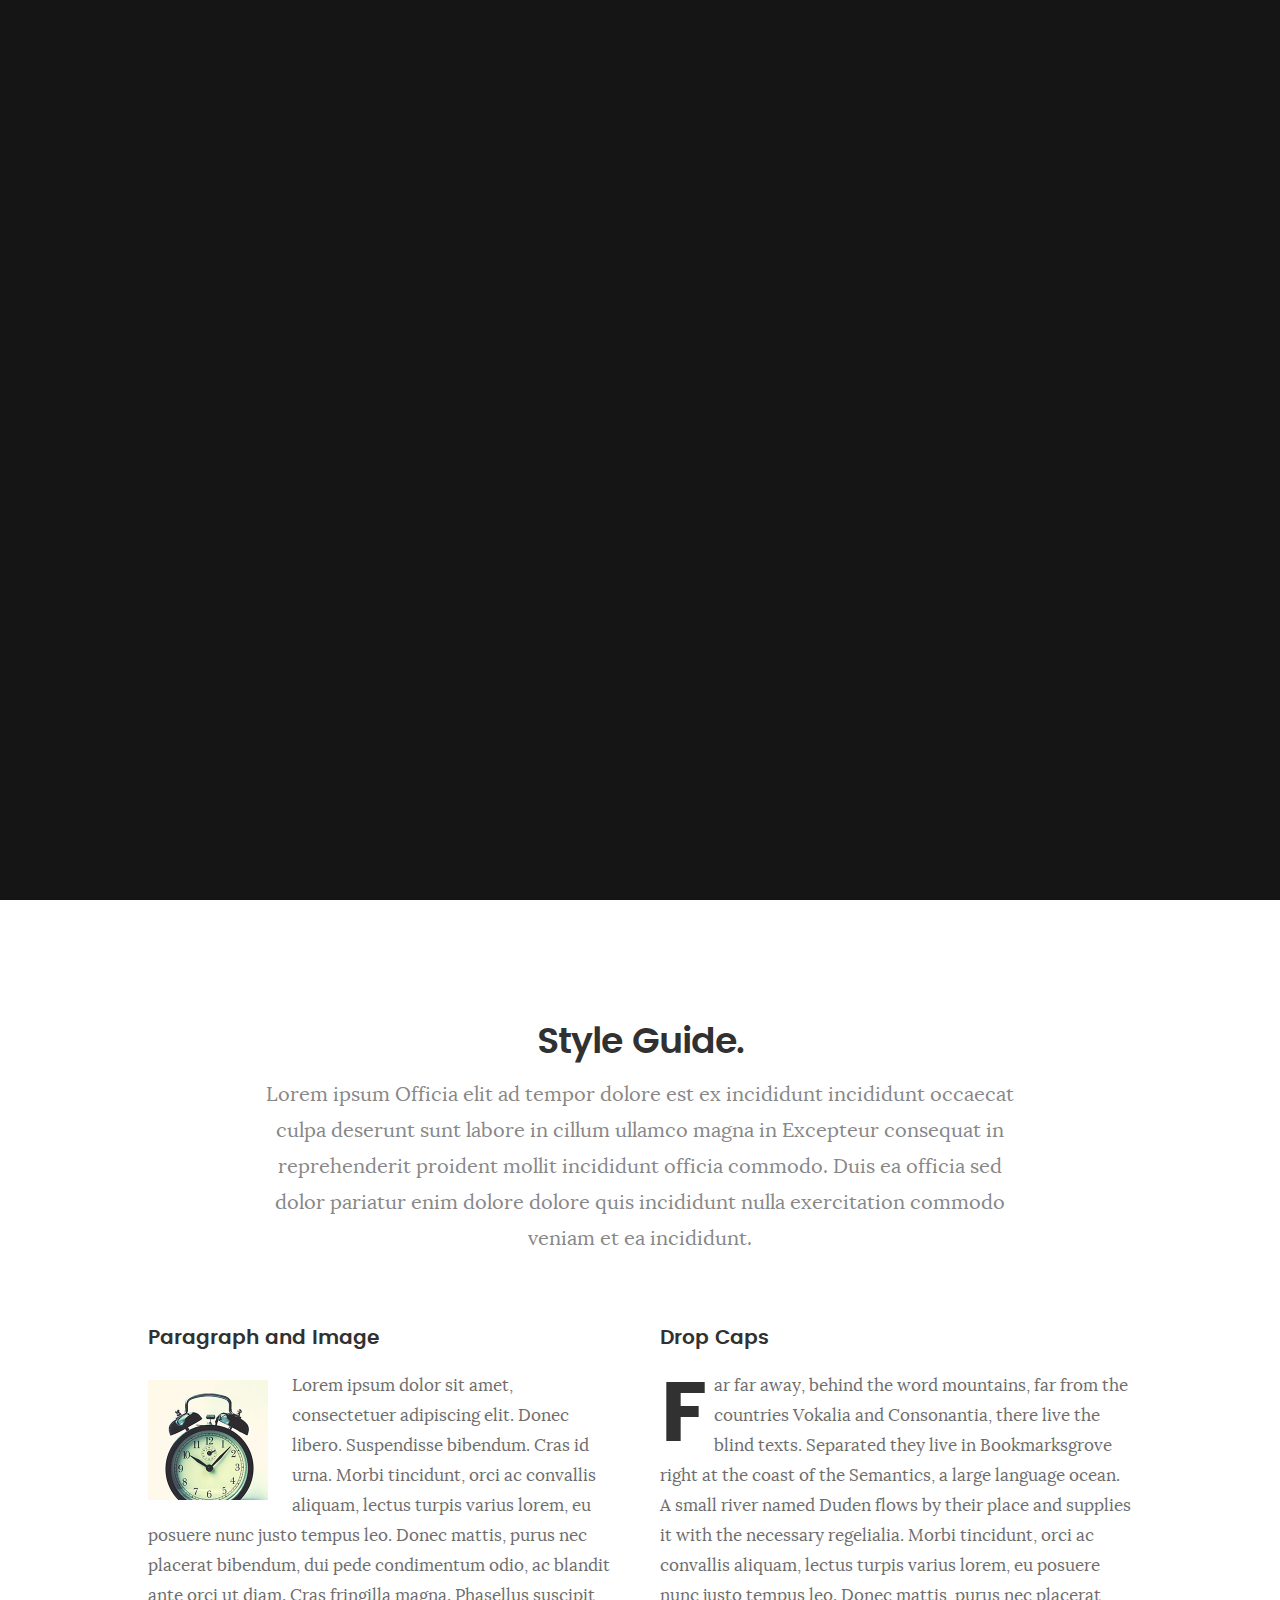
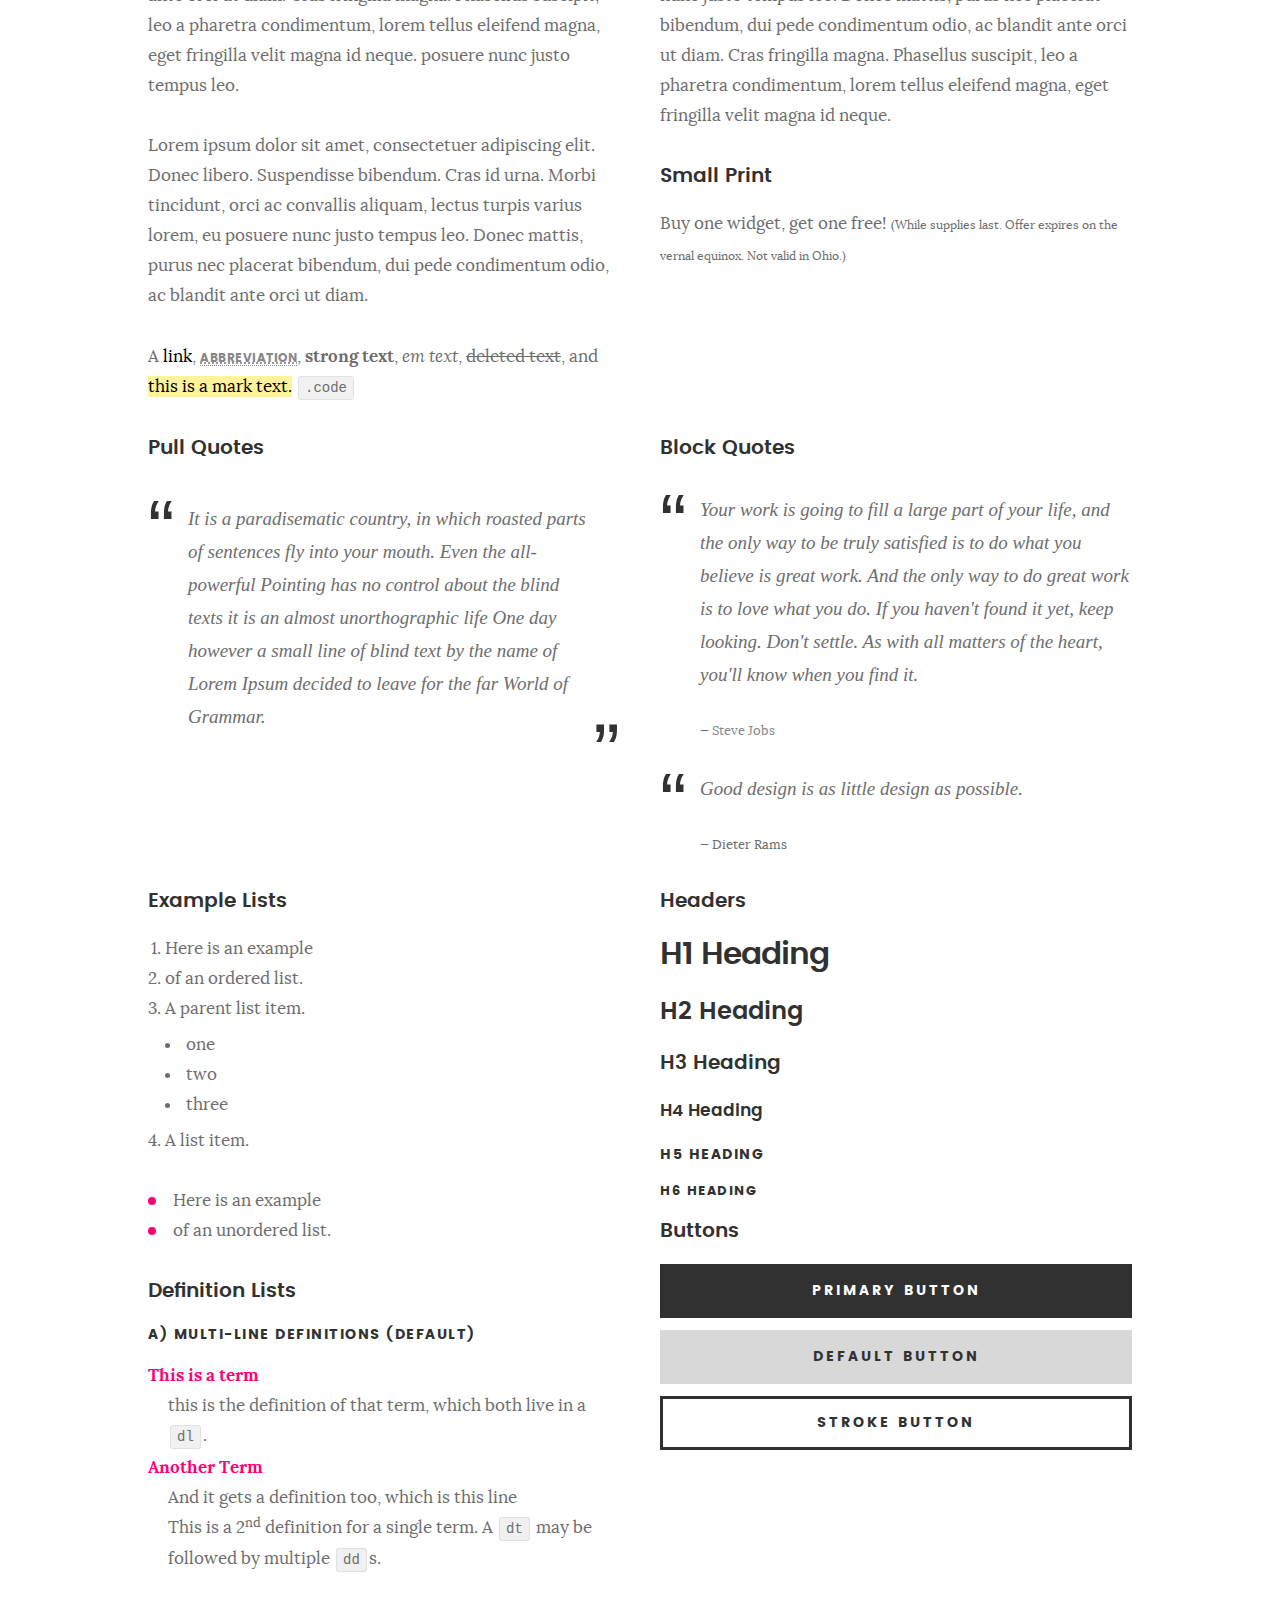
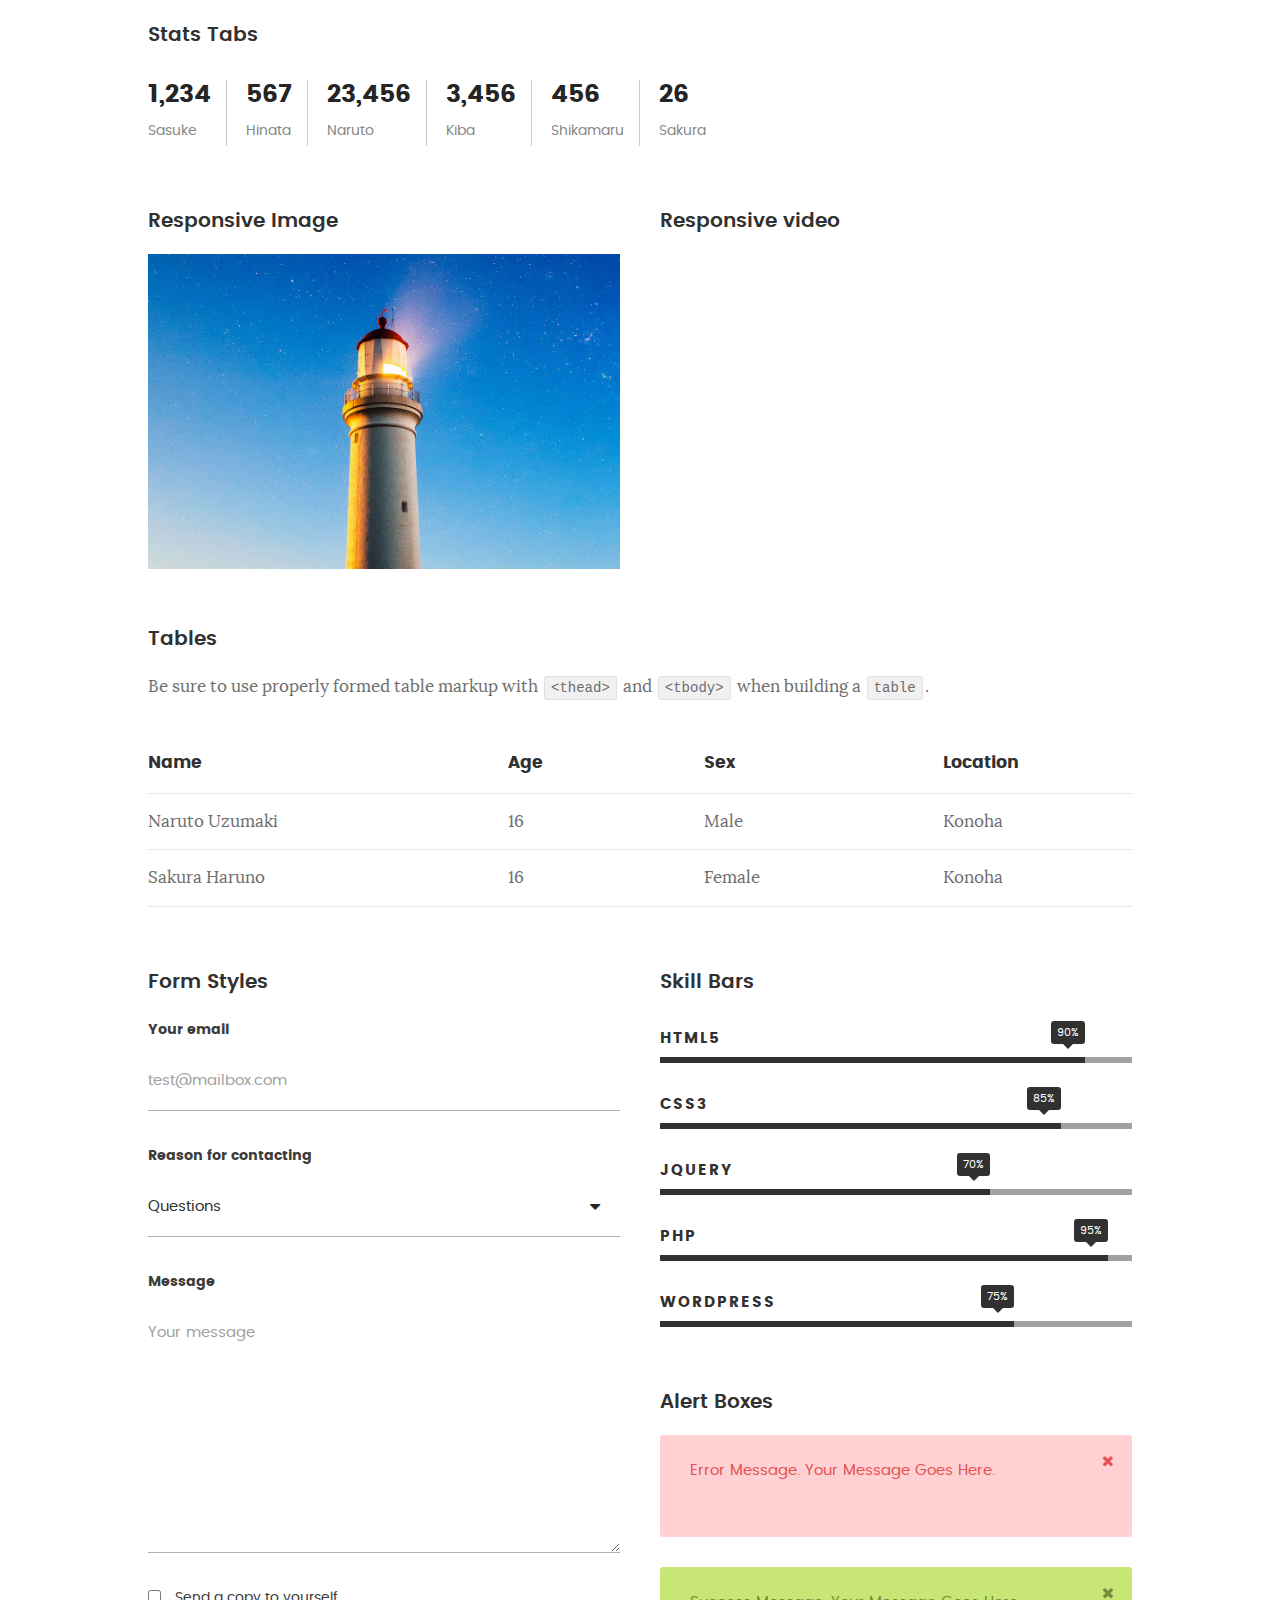
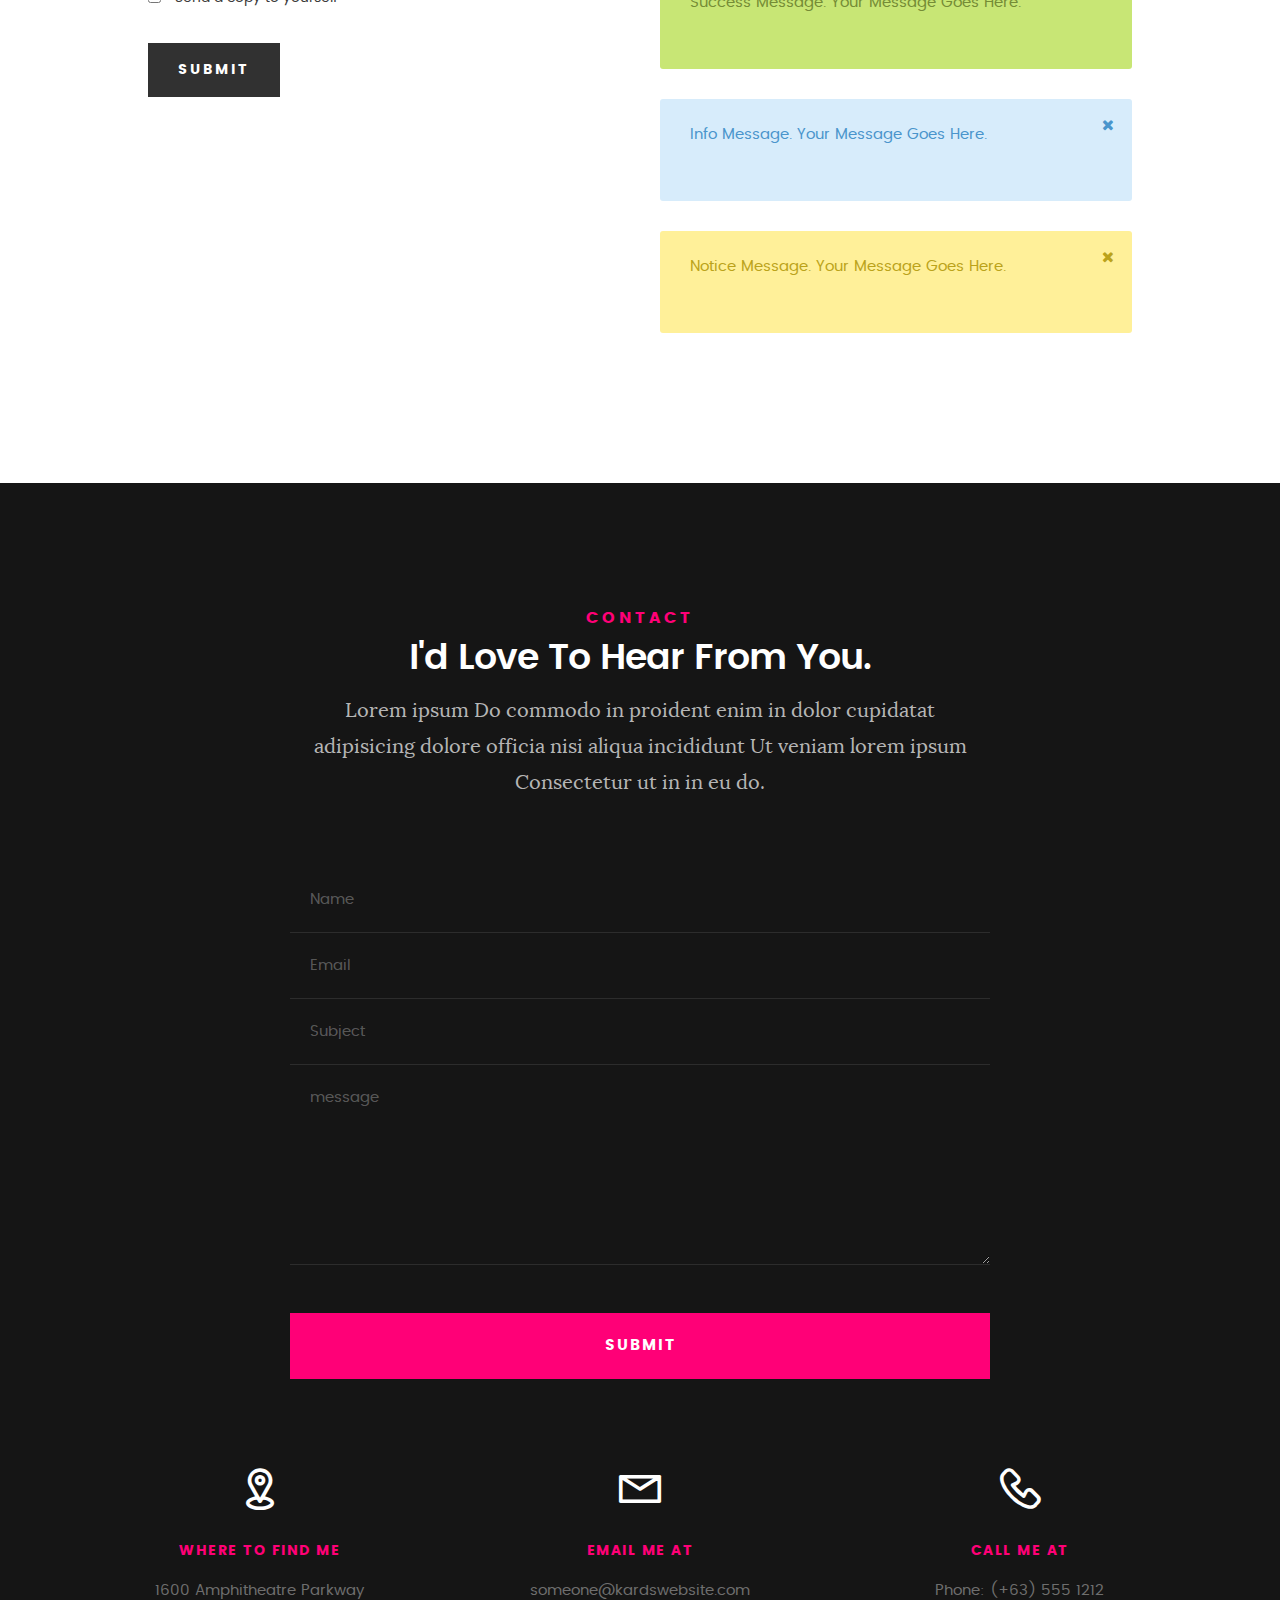
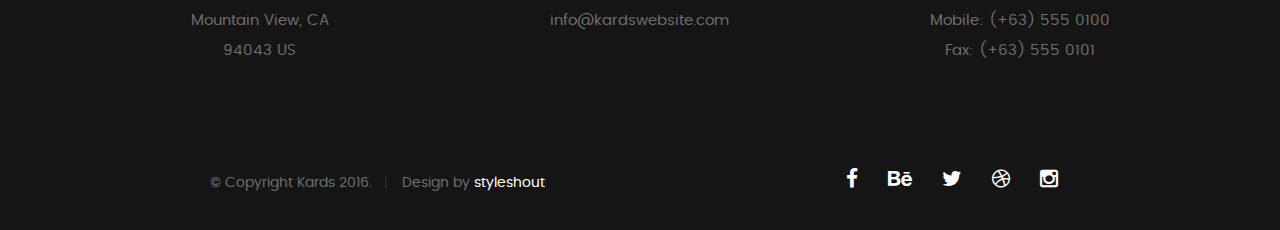
<file: styles.html>
<!DOCTYPE html>
<!--[if IE 8 ]><html class="no-js oldie ie8" lang="en"> <![endif]-->
<!--[if IE 9 ]><html class="no-js oldie ie9" lang="en"> <![endif]-->
<!--[if (gte IE 9)|!(IE)]><!--><html class="no-js" lang="en"> <!--<![endif]-->
<head>

   <!--- basic page needs
   ================================================== -->
   <meta charset="utf-8">
	<title>Style Demo - Kards</title>
	<meta name="description" content="">  
	<meta name="author" content="">

   <!-- mobile specific metas
   ================================================== -->
	<meta name="viewport" content="width=device-width, initial-scale=1, maximum-scale=1">

 	<!-- CSS
   ================================================== -->
   <link rel="stylesheet" href="css/base.css">  
   <link rel="stylesheet" href="css/main.css">
   <link rel="stylesheet" href="css/vendor.css">

   <style type="text/css" media="screen">

   	#styles { 
   		background: white;
   		padding-top: 12rem;
   		padding-bottom: 12rem;
   	}
   	#styles .row {
   		max-width: 1024px;
     	}
     	#styles .section-intro {
   		max-width: 800px;
     	}
      	
   </style>       

   <!-- script
   ================================================== -->
	<script src="js/modernizr.js"></script>
	<script src="js/pace.min.js"></script>

   <!-- favicons
	================================================== -->
	<link rel="icon" type="image/png" href="favicon.png">

</head>

<body id="top">

	<!-- header 
   ================================================== -->
   <header>   	
   	<div class="row">

   		<div class="top-bar">
   			<a class="menu-toggle" href="#"><span>Menu</span></a>

	   		<div class="logo">
		         <a href="index.html">KARDS</a>
		      </div>		      

		   	<nav id="main-nav-wrap">
					<ul class="main-navigation">
						<li><a href="index.html#intro" title="">Home</a></li>
						<li><a href="index.html#about" title="">About</a></li>
						<li><a href="index.html#resume" title="">Resume</a></li>
						<li><a href="index.html#portfolio" title="">Portfolio</a></li>
						<li><a href="index.html#services" title="">Services</a></li>					
						<li><a class="smoothscroll"  href="#contact" title="">Contact</a></li>	
						<li><a href="styles.html" title="">Style Demo</a></li>				
					</ul>
				</nav>    		
   		</div> <!-- /top-bar --> 
   		
   	</div> <!-- /row --> 		
   </header> <!-- /header -->

	<!-- intro section
   ================================================== -->
   <section id="intro">   

   	<div class="intro-overlay"></div>	

   	<div class="intro-content">
   		<div class="row">

   			<div class="col-twelve">

	   			<h5>Hello, World.</h5>
	   			<h1>I'm Juan Dela Cruz.</h1>

	   			<p class="intro-position">
	   				<span>Front-end Developer</span>
	   				<span>UI/UX Designer</span> 
	   			</p>

	   			<a class="button stroke smoothscroll" href="#about" title="">More About Me</a>

	   		</div>  
   			
   		</div>   		 		
   	</div> <!-- /intro-content --> 

   	<ul class="intro-social">        
         <li><a href="#"><i class="fa fa-facebook"></i></a></li>
         <li><a href="#"><i class="fa fa-behance"></i></a></li>
         <li><a href="#"><i class="fa fa-twitter"></i></a></li>
         <li><a href="#"><i class="fa fa-dribbble"></i></a></li>
         <li><a href="#"><i class="fa fa-instagram"></i></a></li>
      </ul> <!-- /intro-social -->      	

   </section> <!-- /intro -->


   <!-- Style Demo
   ================================================== -->
   <section id="styles">

   	<div class="row section-intro">

   		<div class="col-twelve">

   			<h1>Style Guide.</h1>

   			<p class="lead">Lorem ipsum Officia elit ad tempor dolore est ex incididunt incididunt occaecat culpa deserunt sunt labore in cillum ullamco magna in Excepteur consequat in reprehenderit proident mollit incididunt officia commodo.
   			Duis ea officia sed dolor pariatur enim dolore dolore quis incididunt nulla exercitation commodo veniam et ea incididunt.</p>   			

   		</div>

     	</div> <!-- /row -->

     	<div class="row">

     		<div class="col-six tab-full">

		      <h3>Paragraph and Image</h3>

		      <p><a href="#"><img width="120" height="120" class="pull-left" alt="sample-image" src="images/sample-image.jpg"></a>
		  		Lorem ipsum dolor sit amet, consectetuer adipiscing elit. Donec libero. Suspendisse bibendum.
		  		Cras id urna. Morbi tincidunt, orci ac convallis aliquam, lectus turpis varius lorem, eu
		  		posuere nunc justo tempus leo. Donec mattis, purus nec placerat bibendum, dui pede condimentum
		  		odio, ac blandit ante orci ut diam. Cras fringilla magna. Phasellus suscipit, leo a pharetra
		  		condimentum, lorem tellus eleifend magna, eget fringilla velit magna id neque.
		  		posuere nunc justo tempus leo. </p>

		  		<p>
		  		Lorem ipsum dolor sit amet, consectetuer adipiscing elit. Donec libero. Suspendisse bibendum.
		  		Cras id urna. Morbi tincidunt, orci ac convallis aliquam, lectus turpis varius lorem, eu
		  		posuere nunc justo tempus leo. Donec mattis, purus nec placerat bibendum, dui pede condimentum
		  		odio, ac blandit ante orci ut diam.	
 			   </p>

            <p>A <a href="#">link</a>,
  			   <abbr title="this really isn't a very good description">abbreviation</abbr>,
  			   <strong>strong text</strong>,
            <em>em text</em>,
  			   <del>deleted text</del>, and
            <mark>this is a mark text.</mark>
            <code>.code</code>
          	</p>

         </div>

         <div class="col-six tab-full">

            <h3>Drop Caps</h3>

	         <p class="drop-cap">Far far away, behind the word mountains, far from the countries Vokalia and Consonantia,
	         there live the blind texts. Separated they live in Bookmarksgrove right at the coast of the
	         Semantics, a large language ocean. A small river named Duden flows by their place and supplies it with the necessary regelialia. Morbi tincidunt, orci ac convallis aliquam, lectus turpis varius lorem, eu	posuere nunc justo tempus leo. Donec mattis, purus nec placerat bibendum, dui pede condimentum odio, ac blandit ante orci ut diam. Cras fringilla magna. Phasellus suscipit, leo a pharetra condimentum, lorem tellus eleifend magna, eget fringilla velit magna id neque.
		  		</p>

		      <h3>Small Print</h3>

		      <p>Buy one widget, get one free!
		  		<small>(While supplies last. Offer expires on the vernal equinox. Not valid in Ohio.)</small>
		  		</p>

		   </div>	         

		</div> <!-- /row -->

		<div class="row">

		  	<div class="col-six tab-full">

		      <h3>Pull Quotes</h3>

		      <aside class="pull-quote">
				   <blockquote>
					   <p>It is a paradisematic country, in which roasted parts of
		            sentences fly into your mouth. Even the all-powerful Pointing has no control about the blind
		            texts it is an almost unorthographic life One day however a small line of blind text by the name
		            of Lorem Ipsum decided to leave for the far World of Grammar.</p>
					</blockquote>
				</aside>

		   </div>

		   <div class="col-six tab-full">

		      <h3>Block Quotes</h3>

		      <blockquote cite="http://where-i-got-my-info-from.com">
				   <p>Your work is going to fill a large part of your life, and the only way to be truly satisfied is
		         to do what you believe is great work. And the only way to do great work is to love what you do.
		         If you haven't found it yet, keep looking. Don't settle. As with all matters of the heart, you'll know when you find it.
		         </p>
		
					<cite>
					   <a href="#">Steve Jobs</a>
					</cite>
			   </blockquote>

		      <blockquote>
		         <p>Good design is as little design as possible.</p>
		         <cite>Dieter Rams</cite>
		      </blockquote>

		   </div>

		</div> <!-- /row -->

		<div class="row half-bottom">

		 	<div class="col-six tab-full">

		      <h3>Example Lists</h3>

		      <ol>
				   <li>Here is an example</li>
				   <li>of an ordered list.</li>
				   <li>A parent list item.
				   	<ul>
				   		<li>one</li>
				   		<li>two</li>
				   		<li>three</li>
				   	</ul>
				   </li>
				   <li>A list item.</li>
			   </ol>

		      <ul class="disc">
				   <li>Here is an example</li>
				   <li>of an unordered list.</li>
			   </ul>	

			   <h3>Definition Lists</h3>	            

		      <h5>a) Multi-line Definitions (default)</h5>

		      <dl>
				   <dt><strong>This is a term</strong></dt>
				      <dd>this is the definition of that term, which both live in a <code>dl</code>.</dd>
				   <dt><strong>Another Term</strong></dt>
				      <dd>And it gets a definition too, which is this line</dd>
				      <dd>This is a 2<sup>nd</sup> definition for a single term. A <code>dt</code> may be followed by multiple <code>dd</code>s.</dd>
			   </dl>

		   </div>

		   <div class="col-six tab-full">		                  

		      <h3>Headers</h3>

		      <h1>H1 Heading</h1>
		      <h2>H2 Heading</h2>
		      <h3>H3 Heading</h3>
		      <h4>H4 Heading</h4>
		      <h5>H5 Heading</h5>
		      <h6>H6 Heading</h6>

		      <h3>Buttons</h3>

		    	<p>
		     		<a class="button button-primary full-width" href="#">Primary Button</a>
		     		<a class="button full-width" href="#">Default Button</a>
		     		<a class="button stroke full-width" href="#">Stroke Button</a>
		     	</p>

		   </div>

		</div> <!-- /row -->

		<div class="row">

		   <div class="col-twelve">

		    	<h3>Stats Tabs</h3>

		      <ul class="stats-tabs">
				   <li><a href="#">1,234 <em>Sasuke</em></a></li>
				   <li><a href="#">567 <em>Hinata</em></a></li>
				   <li><a href="#">23,456 <em>Naruto</em></a></li>
				   <li><a href="#">3,456 <em>Kiba</em></a></li>
				   <li><a href="#">456 <em>Shikamaru</em></a></li>
				   <li><a href="#">26 <em>Sakura</em></a></li>
				</ul>	      		

		   </div>	      	

		</div> <!-- /row -->

		<div class="row half-bottom">

      	<div class="col-six tab-full">

      		<h3>Responsive Image</h3>

      		<p><img src="images/portfolio/modals/m-lighthouse.jpg"></p>

      	</div>

      	<div class="col-six tab-full">

      		<h3>Responsive video</h3>

      		<div class="fluid-video-wrapper">
                  <iframe src="http://player.vimeo.com/video/14592941?title=0&amp;byline=0&amp;portrait=0&amp;color=F64B39" width="500" height="281" frameborder="0" webkitallowfullscreen mozallowfullscreen allowfullscreen></iframe> 
            </div>

      	</div>
      	
      </div> <!-- /row -->

      <div class="row add-bottom">

      	<div class="col-twelve">

      		<h3>Tables</h3>
      		<p>Be sure to use properly formed table markup with <code>&lt;thead&gt;</code> and <code>&lt;tbody&gt;</code> when building a <code>table</code>.</p>

      		<div class="table-responsive">

      			<table>
					  <thead>
					    <tr>
					      <th>Name</th>
					      <th>Age</th>
					      <th>Sex</th>
					      <th>Location</th>					    
					    </tr>
					  </thead>
					  <tbody>
					    <tr>
					      <td>Naruto Uzumaki</td>
					      <td>16</td>
					      <td>Male</td>
					      <td>Konoha</td>					    
					    </tr>
					    <tr>
					      <td>Sakura Haruno</td>
					      <td>16</td>
					      <td>Female</td>
					      <td>Konoha</td>			    
					    </tr>
					  </tbody>
					</table>

      		</div>     		

      	</div>
      	
      </div> <!--row -->

      <div class="row">

		   <div class="col-six tab-full">

		      <h3>Form Styles</h3>

		         <form>
			        	<div>
			         	<label for="sampleInput">Your email</label>
			         	<input class="full-width" type="email" placeholder="test@mailbox.com" id="sampleInput">
			         </div>
			         <div>
			         	<label for="sampleRecipientInput">Reason for contacting</label>
			         	<div class="ss-custom-select">
			         		<select class="full-width" id="sampleRecipientInput">
				           		<option value="Option 1">Questions</option>
				           		<option value="Option 2">Report</option>
				           		<option value="Option 3">Others</option>
				         	</select>
			         	</div>			         	
			         </div>
			       
			       	<label for="exampleMessage">Message</label>
			       	<textarea class="full-width" placeholder="Your message" id="exampleMessage"></textarea>

			        	<label class="add-bottom">
			           	<input type="checkbox">			            
			           	<span class="label-text">Send a copy to yourself</span>
			        	</label>
			       
			        	<input class="button-primary" type="submit" value="Submit">

			      </form>	            

		      </div>

		      <div class="col-six tab-full">

		      		<h3>Skill Bars</h3>

		      		<ul class="skill-bars">
						   <li>
						   	<div class="progress percent90"><span>90%</span></div>
						   	<strong>HTML5</strong>
						   </li>
						   <li>
						   	<div class="progress percent85"><span>85%</span></div>
						   	<strong>CSS3</strong>
						   </li>
						   <li>
						   	<div class="progress percent70"><span>70%</span></div>
						   	<strong>JQuery</strong>
						   </li>
						   <li>
						   	<div class="progress percent95"><span>95%</span></div>
						   	<strong>PHP</strong>
						   </li>
						   <li>

						   	<div class="progress percent75"><span>75%</span></div>
						   	<strong>Wordpress</strong>
						   </li>
		      
						</ul> <!-- /skill-bars -->

			        
			        <h3>Alert Boxes</h3> 
			        
			        <div class="alert-box ss-error hideit">
				        <p>Error Message. Your Message Goes Here.</p>
				        <i class="fa fa-times close"></i>
			        </div><!-- /error -->
			        
			        <div class="alert-box ss-success hideit">
				        <p>Success Message. Your Message Goes Here.</p>
				        <i class="fa fa-times close"></i>
			        </div><!-- /success -->
			        
			        <div class="alert-box ss-info hideit">
				         <p>Info Message. Your Message Goes Here.</p>
				        <i class="fa fa-times close"></i>
			        </div><!-- /info -->
			        
			        <div class="alert-box ss-notice hideit">
				        <p>Notice Message. Your Message Goes Here.</p>
				        <i class="fa fa-times close"></i>
			        </div><!-- /notice -->
			        
			  </div>	         

		</div> <!-- /row -->
		   	
   </section> <!--styles -->	

	
   <!-- contact
   ================================================== -->
	<section id="contact">

		<div class="row section-intro">
   		<div class="col-twelve">

   			<h5>Contact</h5>
   			<h1>I'd Love To Hear From You.</h1>

   			<p class="lead">Lorem ipsum Do commodo in proident enim in dolor cupidatat adipisicing dolore officia nisi aliqua incididunt Ut veniam lorem ipsum Consectetur ut in in eu do.</p>

   		</div> 
   	</div> <!-- /section-intro -->

   	<div class="row contact-form">

   		<div class="col-twelve">

            <!-- form -->
            <form name="contactForm" id="contactForm" method="post" action="">
      			<fieldset>

                  <div class="form-field">
 						   <input name="contactName" type="text" id="contactName" placeholder="Name" value="" minlength="2" required="">
                  </div>
                  <div class="form-field">
	      			   <input name="contactEmail" type="email" id="contactEmail" placeholder="Email" value="" required="">
	               </div>
                  <div class="form-field">
	     				   <input name="contactSubject" type="text" id="contactSubject" placeholder="Subject" value="">
	               </div>                       
                  <div class="form-field">
	                 	<textarea name="contactMessage" id="contactMessage" placeholder="message" rows="10" cols="50" required=""></textarea>
	               </div>                      
                 <div class="form-field">
                     <button class="submitform">Submit</button>
                     <div id="submit-loader">
                        <div class="text-loader">Sending...</div>                             
       				      <div class="s-loader">
								  	<div class="bounce1"></div>
								  	<div class="bounce2"></div>
								  	<div class="bounce3"></div>
								</div>
							</div>
                  </div>

      			</fieldset>
      		</form> <!-- Form End -->

            <!-- contact-warning -->
            <div id="message-warning"></div>            
            <!-- contact-success -->
      		<div id="message-success">
               <i class="fa fa-check"></i>Your message was sent, thank you!<br>
      		</div>

         </div> <!-- /col-twelve -->
   		
   	</div> <!-- /contact-form -->

   	<div class="row contact-info">

   		<div class="col-four tab-full">

   			<div class="icon">
   				<i class="icon-pin"></i>
   			</div>

   			<h5>Where to find me</h5>

   			<p>
            1600 Amphitheatre Parkway<br>
            Mountain View, CA<br>
            94043 US
            </p>

   		</div>

   		<div class="col-four tab-full collapse">

   			<div class="icon">
   				<i class="icon-mail"></i>
   			</div>

   			<h5>Email Me At</h5>

   			<p>someone@kardswebsite.com<br>
			   	info@kardswebsite.com			     
			   </p>

   		</div>

   		<div class="col-four tab-full">

   			<div class="icon">
   				<i class="icon-phone"></i>
   			</div>

   			<h5>Call Me At</h5>

   			<p>Phone: (+63) 555 1212<br>
			   	Mobile: (+63) 555 0100<br>
			     	Fax: (+63) 555 0101
			   </p>

   		</div>
   		
   	</div> <!-- /contact-info -->
		
	</section> <!-- /contact -->


   <!-- footer
   ================================================== -->

   <footer>
     	<div class="row">

     		<div class="col-six tab-full pull-right social">

     			<ul class="footer-social">        
			      <li><a href="#"><i class="fa fa-facebook"></i></a></li>
			      <li><a href="#"><i class="fa fa-behance"></i></a></li>
			      <li><a href="#"><i class="fa fa-twitter"></i></a></li>
			      <li><a href="#"><i class="fa fa-dribbble"></i></a></li>
			      <li><a href="#"><i class="fa fa-instagram"></i></a></li>
			   </ul> 
	      		
	      </div>

      	<div class="col-six tab-full">
	      	<div class="copyright">
		        	<span>© Copyright Kards 2016.</span> 
		        	<span>Design by <a href="http://www.styleshout.com/">styleshout</a></span>	         	
		         </div>		                  
	      	</div>

	      	<div id="go-top">
		         <a class="smoothscroll" title="Back to Top" href="#top"><i class="fa fa-long-arrow-up"></i></a>
		      </div>

      	</div> <!-- /row -->     	
   </footer>    

   <div id="preloader"> 
    	<div id="loader"></div>
   </div> 

   <!-- Java Script
   ================================================== --> 
   <script src="js/jquery-2.1.3.min.js"></script>
   <script src="js/plugins.js"></script>
   <script src="js/main.js"></script>

</body>

</html>
</file>
<file: css/base.css>
/**
 * =================================================================== 
 *
 *  Kards v1.0 Base Stylesheet
 *  url: styleshout.com
 *  03-01-2016
 *  ------------------------------------------------------------------
 *  TOC:
 *  01. reset
 *  02. basic/base setup styles
 *  03. grid
 *  04. MISC
 *
 * =================================================================== 
 */

/** 
 * ===================================================================
 * 01. reset - normalize.css v3.0.2 | MIT License | git.io/normalize
 *
 * ------------------------------------------------------------------- 
 */
html {
	font-family: sans-serif;
	-ms-text-size-adjust: 100%;
	-webkit-text-size-adjust: 100%;
}

body {
	margin: 0;
}

article,
aside,
details,
figcaption,
figure,
footer,
header,
hgroup,
main,
menu,
nav,
section,
summary {
	display: block;
}

audio,
canvas,
progress,
video {
	display: inline-block;
	vertical-align: baseline;
}

audio:not([controls]) {
	display: none;
	height: 0;
}

[hidden],
template {
	display: none;
}

a {
	background: transparent;
}

a:active,
a:hover {
	outline: 0;
}

abbr[title] {
	border-bottom: 1px dotted;
}

b,
strong {
	font-weight: bold;
}

dfn {
	font-style: italic;
}

h1 {
	font-size: 2em;
	margin: 0.67em 0;
}

mark {
	background: #ff0;
	color: #000;
}

small {
	font-size: 80%;
}

sub,
sup {
	font-size: 75%;
	line-height: 0;
	position: relative;
	vertical-align: baseline;
}

sup {
	top: -0.5em;
}

sub {
	bottom: -0.25em;
}

img {
	border: 0;
}

svg:not(:root) {
	overflow: hidden;
}

figure {
	margin: 1em 40px;
}

hr {
	-moz-box-sizing: content-box;
	box-sizing: content-box;
	height: 0;
}

pre {
	overflow: auto;
}

code,
kbd,
pre,
samp {
	font-family: monospace, monospace;
	font-size: 1em;
}

button,
input,
optgroup,
select,
textarea {
	color: inherit;
	font: inherit;
	margin: 0;
}

button {
	overflow: visible;
}

button,
select {
	text-transform: none;
}

button,
html input[type="button"],
input[type="reset"],
input[type="submit"] {
	-webkit-appearance: button;
	cursor: pointer;
}

button[disabled],
html input[disabled] {
	cursor: default;
}

button::-moz-focus-inner,
input::-moz-focus-inner {
	border: 0;
	padding: 0;
}

input {
	line-height: normal;
}

input[type="checkbox"],
input[type="radio"] {
	box-sizing: border-box;
	padding: 0;
}

input[type="number"]::-webkit-inner-spin-button,
input[type="number"]::-webkit-outer-spin-button {
	height: auto;
}

input[type="search"] {
	-webkit-appearance: textfield;
	-moz-box-sizing: content-box;
	-webkit-box-sizing: content-box;
	box-sizing: content-box;
}

input[type="search"]::-webkit-search-cancel-button,
input[type="search"]::-webkit-search-decoration {
	-webkit-appearance: none;
}

fieldset {
	border: 1px solid #c0c0c0;
	margin: 0 2px;
	padding: 0.35em 0.625em 0.75em;
}

legend {
	border: 0;
	padding: 0;
}

textarea {
	overflow: auto;
}

optgroup {
	font-weight: bold;
}

table {
	border-collapse: collapse;
	border-spacing: 0;
}

td,
th {
	padding: 0;
}

/** 
 * ===================================================================
 * 02. basic/base setup styles - (_basic.scss)
 *
 * ------------------------------------------------------------------- 
 */
html {
	font-size: 62.5%;
	box-sizing: border-box;
}

*,
*::before,
*::after {
	box-sizing: inherit;
}

body {
	font-weight: normal;
	line-height: 1;
	text-rendering: optimizeLegibility;
	word-wrap: break-word;
	-webkit-overflow-scrolling: touch;
	-webkit-text-size-adjust: none;
}

body,
input,
button {
	-moz-osx-font-smoothing: grayscale;
	-webkit-font-smoothing: antialiased;
}

/**
 * Media - (_basic.scss)
 * ------------------------------------------------------------------- 
 */
img,
video {
	max-width: 100%;
	height: auto;
}

/**
 * Typography resets - (_basic.scss)
 * ------------------------------------------------------------------- 
 */
div,
dl,
dt,
dd,
ul,
ol,
li,
h1,
h2,
h3,
h4,
h5,
h6,
pre,
form,
p,
blockquote,
th,
td {
	margin: 0;
	padding: 0;
}

h1,
h2,
h3,
h4,
h5,
h6 {
	-webkit-font-variant-ligatures: common-ligatures;
	-moz-font-variant-ligatures: common-ligatures;
	font-variant-ligatures: common-ligatures;
	text-rendering: optimizeLegibility;
}

em,
i {
	font-style: italic;
	line-height: inherit;
}

strong,
b {
	font-weight: bold;
	line-height: inherit;
}

small {
	font-size: 60%;
	line-height: inherit;
}

ol,
ul {
	list-style: none;
}

li {
	display: block;
}

/**
 * links - (_basic.scss)
 * ------------------------------------------------------------------- 
 */
a {
	text-decoration: none;
	line-height: inherit;
}

a img {
	border: none;
}

/**
 * inputs - (_basic.scss)
 * ------------------------------------------------------------------- 
 */
fieldset {
	margin: 0;
	padding: 0;
}

input[type="email"],
input[type="number"],
input[type="search"],
input[type="text"],
input[type="tel"],
input[type="url"],
input[type="password"],
textarea {
	-webkit-appearance: none;
	-moz-appearance: none;
	-ms-appearance: none;
	-o-appearance: none;
	appearance: none;
}

/** 
 * ===================================================================
 * 03. grid - (_grid.scss)
 *
 * ------------------------------------------------------------------- 
 */
.row {
	width: 94%;
	max-width: 1140px;
	margin: 0 auto;
}

.row:before,
.row:after {
	content: "";
	display: table;
}

.row:after {
	clear: both;
}

.row .row {
	width: auto;
	max-width: none;
	margin-left: -20px;
	margin-right: -20px;
}

[class*="col-"],
.bgrid {
	float: left;
}

[class*="col-"] + [class*="col-"].end {
	float: right;
}

[class*="col-"] {
	padding: 0 20px;
}

.col-one {
	width: 8.33333%;
}

.col-two,
.col-1-6 {
	width: 16.66667%;
}

.col-three,
.col-1-4 {
	width: 25%;
}

.col-four,
.col-1-3 {
	width: 33.33333%;
}

.col-five {
	width: 41.66667%;
}

.col-six,
.col-1-2 {
	width: 50%;
}

.col-seven {
	width: 58.33333%;
}

.col-eight,
.col-2-3 {
	width: 66.66667%;
}

.col-nine,
.col-3-4 {
	width: 75%;
}

.col-ten,
.col-5-6 {
	width: 83.33333%;
}

.col-eleven {
	width: 91.66667%;
}

.col-twelve,
.col-full {
	width: 100%;
}

/**
 * small screens - (_grid.scss)
 * --------------------------------------------------------------- 
 */
@media screen and (max-width:1024px) {
	.row .row {
		margin-left: -18px;
		margin-right: -18px;
	}

	[class*="col-"] {
		padding: 0 18px;
	}

}

/**
 * tablets - (_grid.scss)
 * --------------------------------------------------------------- 
 */
@media screen and (max-width:768px) {
	.row {
		width: auto;
		padding-left: 30px;
		padding-right: 30px;
	}

	.row .row {
		padding-left: 0;
		padding-right: 0;
		margin-left: -15px;
		margin-right: -15px;
	}

	[class*="col-"] {
		padding: 0 15px;
	}

	.tab-1-4 {
		width: 25%;
	}

	.tab-1-3 {
		width: 33.33333%;
	}

	.tab-1-2 {
		width: 50%;
	}

	.tab-2-3 {
		width: 66.66667%;
	}

	.tab-3-4 {
		width: 75%;
	}

	.tab-full {
		width: 100%;
	}

}

/**
 * large mobile devices - (_grid.scss)
 * --------------------------------------------------------------- 
 */
@media screen and (max-width:600px) {
	.row {
		padding-left: 25px;
		padding-right: 25px;
	}

	.row .row {
		margin-left: -10px;
		margin-right: -10px;
	}

	[class*="col-"] {
		padding: 0 10px;
	}

	.mob-1-4 {
		width: 25%;
	}

	.mob-1-2 {
		width: 50%;
	}

	.mob-3-4 {
		width: 75%;
	}

	.mob-full {
		width: 100%;
	}

}

/**
 * small mobile devices - (_grid.scss)
 * --------------------------------------------------------------- 
 */
@media screen and (max-width:400px) {
	.row .row {
		padding-left: 0;
		padding-right: 0;
		margin-left: 0;
		margin-right: 0;
	}

	[class*="col-"] {
		width: 100% !important;
		float: none !important;
		clear: both !important;
		margin-left: 0;
		margin-right: 0;
		padding: 0;
	}

	[class*="col-"] + [class*="col-"].end {
		float: none;
	}

}

/** 
 * ===================================================================
 * block grids - (_grid.scss)
 *
 * ------------------------------------------------------------------- 
 */
[class*="block-"]:before,
[class*="block-"]:after {
	content: "";
	display: table;
}

[class*="block-"]:after {
	clear: both;
}

.block-1-6 .bgrid {
	width: 16.66667%;
}

.block-1-4 .bgrid {
	width: 25%;
}

.block-1-3 .bgrid {
	width: 33.33333%;
}

.block-1-2 .bgrid {
	width: 50%;
}

/**
 * Clearing for block grid columns. Allow columns with 
 * different heights to align properly.
 */
.block-1-6 .bgrid:nth-child(6n+1),
.block-1-4 .bgrid:nth-child(4n+1),
.block-1-3 .bgrid:nth-child(3n+1),
.block-1-2 .bgrid:nth-child(2n+1) {
	clear: both;
}

/**
 * small screens - (_grid.scss)
 * --------------------------------------------------------------- 
 */
@media screen and (max-width:1024px) {
	.block-s-1-6 .bgrid {
		width: 16.66667%;
	}

	.block-s-1-4 .bgrid {
		width: 25%;
	}

	.block-s-1-3 .bgrid {
		width: 33.33333%;
	}

	.block-s-1-2 .bgrid {
		width: 50%;
	}

	.block-s-full .bgrid {
		width: 100%;
		clear: both;
	}

	[class*="block-s-"] .bgrid:nth-child(n) {
		clear: none;
	}

	.block-s-1-6 .bgrid:nth-child(6n+1),
	.block-s-1-4 .bgrid:nth-child(4n+1),
	.block-s-1-3 .bgrid:nth-child(3n+1),
	.block-s-1-2 .bgrid:nth-child(2n+1) {
		clear: both;
	}

}

/**
 * tablets - (_grid.scss)
 * --------------------------------------------------------------- 
 */
@media screen and (max-width:768px) {
	.block-tab-1-6 .bgrid {
		width: 16.66667%;
	}

	.block-tab-1-4 .bgrid {
		width: 25%;
	}

	.block-tab-1-3 .bgrid {
		width: 33.33333%;
	}

	.block-tab-1-2 .bgrid {
		width: 50%;
	}

	.block-tab-full .bgrid {
		width: 100%;
		clear: both;
	}

	[class*="block-tab-"] .bgrid:nth-child(n) {
		clear: none;
	}

	.block-tab-1-6 .bgrid:nth-child(6n+1),
	.block-tab-1-4 .bgrid:nth-child(4n+1),
	.block-tab-1-3 .bgrid:nth-child(3n+1),
	.block-tab-1-2 .bgrid:nth-child(2n+1) {
		clear: both;
	}

}

/**
 * large mobile devices - (_grid.scss)
 * --------------------------------------------------------------- 
 */
@media screen and (max-width:600px) {
	.block-mob-1-6 .bgrid {
		width: 16.66667%;
	}

	.block-mob-1-4 .bgrid {
		width: 25%;
	}

	.block-mob-1-3 .bgrid {
		width: 33.33333%;
	}

	.block-mob-1-2 .bgrid {
		width: 50%;
	}

	.block-mob-full .bgrid {
		width: 100%;
		clear: both;
	}

	[class*="block-mob-"] .bgrid:nth-child(n) {
		clear: none;
	}

	.block-mob-1-6 .bgrid:nth-child(6n+1),
	.block-mob-1-4 .bgrid:nth-child(4n+1),
	.block-mob-1-3 .bgrid:nth-child(3n+1),
	.block-mob-1-2 .bgrid:nth-child(2n+1) {
		clear: both;
	}

}

/**
 * stack on small mobile devices - (_grid.scss)
 * --------------------------------------------------------------- 
 */
@media screen and (max-width:400px) {
	.stack .bgrid {
		width: 100% !important;
		float: none !important;
		clear: both !important;
		margin-left: 0;
		margin-right: 0;
	}

}

/** 
 * ===================================================================
 * 04. MISC  - (_grid.scss)
 *
 * ------------------------------------------------------------------- 
 */

/**
 * Clearing - (http://nicolasgallagher.com/micro-clearfix-hack/
 */
.group:before,
.group:after {
	content: "";
	display: table;
}

.group:after {
	clear: both;
}

/**
 * Misc Helper Styles 
 */
.hide {
	display: none;
}

.invisible {
	visibility: hidden;
}

.antialiased {
	-webkit-font-smoothing: antialiased;
	-moz-osx-font-smoothing: grayscale;
}

.remove-bottom {
	margin-bottom: 0;
}

.half-bottom {
	margin-bottom: 1.5rem !important;
}

.add-bottom {
	margin-bottom: 3rem !important;
}

.no-border {
	border: none;
}

.full-width {
	width: 100%;
}

.text-center {
	text-align: center;
}

.text-left {
	text-align: left;
}

.text-right {
	text-align: right;
}

.pull-left {
	float: left;
}

.pull-right {
	float: right;
}

.align-center {
	margin-left: auto;
	margin-right: auto;
	text-align: center;
}

/*# sourceMappingURL=base.css.map */
</file>
<file: css/main.css>
/**
 * =================================================================== 
 *
 *  Kards v1.0 Main Stylesheet
 *  url: styleshout.com
 *  03-01-2016
 *  ------------------------------------------------------------------
 *  TOC:
 *  01. webfonts and iconfonts
 *  02. base style overrides
 *  03. typography & general theme styles
 *  04. preloader
 *  05. forms
 *  06. buttons 
 *  07. other components
 *  08. common styles
 *  09. header styles
 *  10. intro
 *  11. about
 *  12. resume
 *  13. portfolio
 *  14. call-to-action section
 *  15. services
 *  16. stats
 *  17. contact
 *  18. footer
 *
 * =================================================================== 
 */


/** 
 * ===================================================================
 * 01. webfonts and iconfonts - (_document-setup.scss)
 *
 * ------------------------------------------------------------------- 
 */
@import url("fonts.css");
@import url("font-awesome/css/font-awesome.min.css");
@import url("micons/micons.css");


/** 
 * ===================================================================
 * 02. base style overrides - (_document-setup.scss)
 *
 * ------------------------------------------------------------------- 
 */
html {
	font-size: 10px;
}

@media only screen and (max-width:1024px) {
	html {
		font-size: 9.411764705882353px;
	}
}
@media only screen and (max-width:768px) {
	html {
		font-size: 10px;
	}
}
@media only screen and (max-width:400px) {
	html {
		font-size: 9.411764705882353px;
	}
}

html, body {
	height: 100%;
}
body {
	background: #151515;
	font-family: "lora-regular", serif;
	font-size: 1.7rem;
	line-height: 3rem;
	color: #6e6e6e;
}

/**
 * links - (_document-setup.scss)
 * -------------------------------------------------------------------
 */
a, a:visited {
	color: #000000;
	-moz-transition: all 0.3s ease-in-out;
	-o-transition: all 0.3s ease-in-out;
	-webkit-transition: all 0.3s ease-in-out;
	-ms-transition: all 0.3s ease-in-out;
	transition: all 0.3s ease-in-out;
}
a:hover, a:focus, a:active {
	color: #FF0077;
	outline: 0;
}

/** 
 * ===================================================================
 * 03. typography & general theme styles - (_document-setup.scss)
 *
 * ------------------------------------------------------------------- 
 */
h1, h2, h3, h4, h5, h6, .h01, .h02, .h03, .h04, .h05, .h06 {
	font-family: "poppins-semibold", sans-serif;
	color: #313131;
	font-style: normal;
	text-rendering: optimizeLegibility;
	margin-bottom: 2.1rem;
}
h3, .h03, h4, .h04 {
	margin-bottom: 1.8rem;
}
h5, .h05, h6, .h06 {
	font-family: "poppins-bold";
	margin-bottom: 1.2rem;
}
h1, .h01 {
	font-size: 3.1rem;
	line-height: 1.355;
	letter-spacing: -.1rem;
}
@media only screen and (max-width:600px) {
	h1, .h01 {
		font-size: 2.6rem;
		letter-spacing: -.07rem;
	}
}
h2, .h02 {
	font-size: 2.4rem;
	line-height: 1.25;
}
h3, .h03 {
	font-size: 2rem;
	line-height: 1.5;
}
h4, .h04 {
	font-size: 1.7rem;
	line-height: 1.765;
}
h5, .h05 {
	font-size: 1.4rem;
	line-height: 1.714;
	text-transform: uppercase;
	letter-spacing: .15rem;
}
h6, .h06 {
	font-size: 1.3rem;
	line-height: 1.846;
	text-transform: uppercase;
	letter-spacing: .15rem;
}
p img {
	margin: 0;
}
p.lead {
	font-family: "lora-regular", serif;
	font-size: 2rem;
	line-height: 1.8;
	color: #888888;
}
@media only screen and (max-width:768px) {
	p.lead {
		font-size: 1.7rem;
	}
}
em, i, strong, b {
	font-size: 1.7rem;
	line-height: 3rem;
	font-style: normal;
	font-weight: normal;
}
em, i {
	font-family: "lora-italic", serif;
}
strong, b {
	font-family: "lora-bold", serif;
}
small {
	font-size: 1.2rem;
	line-height: inherit;
}
blockquote {
	margin: 3rem 0;
	padding-left: 4rem;
	position: relative;
}
blockquote:before {
	content: "\201C";
	font-size: 8rem;
	line-height: 0px;
	margin: 0;
	color: #313131;
	font-family: arial, sans-serif;
	position: absolute;
	top: 3rem;
	left: 0;
}
blockquote p {
	font-family: georgia, serif;
	font-style: italic;
	padding: 0;
	font-size: 1.9rem;
	line-height: 1.737;
}
blockquote cite {
	display: block;
	font-size: 1.3rem;
	font-style: normal;
	line-height: 1.616;
}
blockquote cite:before {
	content: "\2014 \0020";
}
blockquote cite a, blockquote cite a:visited {
	color: #888888;
	border: none;
}
abbr {
	font-family: "poppins-bold", serif;
	font-variant: small-caps;
	text-transform: lowercase;
	letter-spacing: .05rem;
	color: #888888;
}
var, kbd, samp, code, pre {
	font-family: Consolas, "Andale Mono", Courier, "Courier New", monospace;
}
pre {
	padding: 2.4rem 3rem 3rem;
	background: #F1F1F1;
}
code {
	font-size: 1.4rem;
	margin: 0 .2rem;
	padding: .3rem .6rem;
	white-space: nowrap;
	background: #F1F1F1;
	border: 1px solid #E1E1E1;
	border-radius: 3px;
}
pre > code {
	display: block;
	white-space: pre;
	line-height: 2;
	padding: 0;
	margin: 0;
}
pre.prettyprint > code {
	border: none;
}
del {
	text-decoration: line-through;
}
abbr[title], dfn[title] {
	border-bottom: 1px dotted;
	cursor: help;
}
mark {
	background: #FFF49B;
	color: #000;
}
hr {
	border: solid #d2d2d2;
	border-width: 1px 0 0;
	clear: both;
	margin: 2.4rem 0 1.5rem;
	height: 0;
}

/**
 * Lists - (_document-setup.scss)  
 * -------------------------------------------------------------------
 */
ol {
	list-style: decimal;
}
ul {
	list-style: disc;
}
li {
	display: list-item;
}
ol, ul {
	margin-left: 1.7rem;
}
ul li {
	padding-left: .4rem;
}
ul ul, ul ol, ol ol, ol ul {
	margin: .6rem 0 .6rem 1.7rem;
}
ul.disc li {
	display: list-item;
	list-style: none;
	padding: 0 0 0 .8rem;
	position: relative;
}
ul.disc li::before {
	content: "";
	display: inline-block;
	width: 8px;
	height: 8px;
	border-radius: 50%;
	background: #FF0077;
	position: absolute;
	left: -17px;
	top: 11px;
	vertical-align: middle;
}
dt {
	margin: 0;
	color: #FF0077;
}
dd {
	margin: 0 0 0 2rem;
}

/**
 * tables - (_document-setup.scss)  
 * -------------------------------------------------------------------
 */
table {
	border-width: 0;
	width: 100%;
	max-width: 100%;
	font-family: "lora-regular", sans-serif;
}
th, td {
	padding: 1.5rem 3rem;
	text-align: left;
	border-bottom: 1px solid #E8E8E8;
}
th {
	color: #313131;
	font-family: "poppins-bold", sans-serif;
}
td {
	line-height: 1.5;
}
th:first-child, td:first-child {
	padding-left: 0;
}
th:last-child, td:last-child {
	padding-right: 0;
}
.table-responsive {
	overflow-x: auto;
	-webkit-overflow-scrolling: touch;
}

/**
 * Spacing - (_document-setup.scss)  
 * -------------------------------------------------------------------
 */
button, .button {
	margin-bottom: 1.2;
}
fieldset {
	margin-bottom: 1.5rem;
}
input,
textarea,
select,
pre,
blockquote,
figure,
table,
p,
ul,
ol,
dl,
form,
.fluid-video-wrapper,
.ss-custom-select {
	margin-bottom: 3rem;
}

/**
 * floated image - (_document-setup.scss)  
 * -------------------------------------------------------------------
 */
img.pull-right {
	margin: .9rem 0 0 2.4rem;
}
img.pull-left {
	margin: .9rem 2.4rem 0 0;
}

/**
 * block grid paddings - (_document-setup.scss) 
 * -------------------------------------------------------------------
 */
.bgrid {
	padding: 0 20px;
}
@media only screen and (max-width:1024px) {
	.bgrid {
		padding: 0 18px;
	}
}
@media only screen and (max-width:768px) {
	.bgrid {
		padding: 0 15px;
	}
}
@media only screen and (max-width:600px) {
	.bgrid {
		padding: 0 10px;
	}
}
@media only screen and (max-width:400px) {
	.bgrid {
		padding: 0;
	}
}

/**
 * pace.js styles - minimal  - (_document-setup.scss)
 * -------------------------------------------------------------------
 */
.pace {
	-webkit-pointer-events: none;
	pointer-events: none;
	-webkit-user-select: none;
	-moz-user-select: none;
	user-select: none;
}
.pace-inactive {
	display: none;
}
.pace .pace-progress {
	background: #FF0077;
	position: fixed;
	z-index: 900;
	top: 0;
	right: 100%;
	width: 100%;
	height: 6px;
}

/** 
 * ===================================================================
 * 04. preloader - (_preloader-1.scss)
 *
 * ------------------------------------------------------------------- 
 */
#preloader {
	position: fixed;
	top: 0;
	left: 0;
	right: 0;
	bottom: 0;
	background: #151515;
	z-index: 800;
	height: 100%;
	width: 100%;
}
.no-js #preloader, .oldie #preloader {
	display: none;
}
#loader {
	position: absolute;
	left: 50%;
	top: 50%;
	width: 60px;
	height: 60px;
	margin: -30px 0 0 -30px;
	padding: 0;
}
#loader:before {
	content: "";
	border-top: 11px solid rgba(255, 255, 255, 0.1);
	border-right: 11px solid rgba(255, 255, 255, 0.1);
	border-bottom: 11px solid rgba(255, 255, 255, 0.1);
	border-left: 11px solid #FF0077;
	-webkit-animation: load 1.1s infinite linear;
	animation: load 1.1s infinite linear;
	display: block;
	border-radius: 50%;
	width: 60px;
	height: 60px;
}
@-webkit-keyframes load {
	0% {
		-webkit-transform: rotate(0deg);
		transform: rotate(0deg);
	}
	100% {
		-webkit-transform: rotate(360deg);
		transform: rotate(360deg);
	}
}
@keyframes load {
	0% {
		-webkit-transform: rotate(0deg);
		transform: rotate(0deg);
	}
	100% {
		-webkit-transform: rotate(360deg);
		transform: rotate(360deg);
	}
}

/** 
 * ===================================================================
 * 05. forms - (_forms.scss)
 *
 * ------------------------------------------------------------------- 
 */
fieldset {
	border: none;
}
input[type="email"],
input[type="number"],
input[type="search"],
input[type="text"],
input[type="tel"],
input[type="url"],
input[type="password"],
textarea,
select {
	display: block;
	height: 6rem;
	padding: 1.5rem 0;
	border: 0;
	outline: none;
	vertical-align: middle;
	color: #313131;
	font-family: "poppins-regular", sans-serif;
	font-size: 1.5rem;
	line-height: 3rem;
	max-width: 100%;
	background: transparent;
	border-bottom: 1px solid rgba(0, 0, 0, 0.3);
	-moz-transition: all 0.3s ease-in-out;
	-o-transition: all 0.3s ease-in-out;
	-webkit-transition: all 0.3s ease-in-out;
	-ms-transition: all 0.3s ease-in-out;
	transition: all 0.3s ease-in-out;
}
.ss-custom-select {
	position: relative;
	padding: 0;
}
.ss-custom-select select {
	-webkit-appearance: none;
	-moz-appearance: none;
	-ms-appearance: none;
	-o-appearance: none;
	appearance: none;
	text-indent: 0.01px;
	text-overflow: '';
	margin: 0;
	line-height: 3rem;
	vertical-align: middle;
}
.ss-custom-select select option {
	padding-left: 2rem;
	padding-right: 2rem;
}
.ss-custom-select select::-ms-expand {
	display: none;
}
.ss-custom-select::after {
	content: '\f0d7';
	font-family: 'FontAwesome';
	position: absolute;
	top: 50%;
	right: 1.5rem;
	margin-top: -10px;
	bottom: auto;
	width: 20px;
	height: 20px;
	line-height: 20px;
	font-size: 18px;
	text-align: center;
	pointer-events: none;
	color: #252525;
}

/* IE9 and below */
.oldie .ss-custom-select::after {
	display: none;
}
textarea {
	min-height: 25rem;
}
input[type="email"]:focus,
input[type="number"]:focus,
input[type="search"]:focus,
input[type="text"]:focus,
input[type="tel"]:focus,
input[type="url"]:focus,
input[type="password"]:focus,
textarea:focus,
select:focus {
	color: #cc005f;
	border-bottom: 1px solid #FF0077;
}
label, legend {
	font-family: "poppins-bold", sans-serif;
	font-size: 1.4rem;
	margin-bottom: .6rem;
	color: #3b3b3b;
	display: block;
}
input[type="checkbox"], input[type="radio"] {
	display: inline;
}
label > .label-text {
	display: inline-block;
	margin-left: 1rem;
	font-family: "poppins-regular", sans-serif;
	line-height: inherit;
}
label > input[type="checkbox"], label > input[type="radio"] {
	margin: 0;
	position: relative;
	top: .15rem;
}

/**
 * Style Placeholder Text  
 * -
 */
::-webkit-input-placeholder {
	color: #a1a1a1;
}
:-moz-placeholder {
	color: #a1a1a1;  /* Firefox 18- */
}
::-moz-placeholder {
	color: #a1a1a1;  /* Firefox 19+ */
}
:-ms-input-placeholder {
	color: #a1a1a1;
}
.placeholder {
	color: #a1a1a1 !important;
}

/** 
 * ===================================================================
 * 06. buttons - (_button-essentials.scss)
 *
 * ------------------------------------------------------------------- 
 */
.button,
a.button,
button,
input[type="submit"],
input[type="reset"],
input[type="button"] {
	display: inline-block;
	font-family: "poppins-bold", sans-serif;
	font-size: 1.4rem;
	text-transform: uppercase;
	letter-spacing: .3rem;
	height: 5.4rem;
	line-height: 5.4rem;
	padding: 0 3rem;
	margin: 0 .3rem 1.2rem 0;
	background: #d8d8d8;
	color: #313131;
	text-decoration: none;
	cursor: pointer;
	text-align: center;
	white-space: nowrap;
	border: none;
	-moz-transition: all 0.3s ease-in-out;
	-o-transition: all 0.3s ease-in-out;
	-webkit-transition: all 0.3s ease-in-out;
	-ms-transition: all 0.3s ease-in-out;
	transition: all 0.3s ease-in-out;
}
.button:hover,
a.button:hover,
button:hover,
input[type="submit"]:hover,
input[type="reset"]:hover,
input[type="button"]:hover,
.button:focus,
button:focus,
input[type="submit"]:focus,
input[type="reset"]:focus,
input[type="button"]:focus {
	background: #bebebe;
	color: #000000;
	outline: 0;
}
.button.button-primary,
a.button.button-primary,
button.button-primary,
input[type="submit"].button-primary,
input[type="reset"].button-primary,
input[type="button"].button-primary {
	background: #313131;
	color: #FFFFFF;
}
.button.button-primary:hover,
a.button.button-primary:hover,
button.button-primary:hover,
input[type="submit"].button-primary:hover,
input[type="reset"].button-primary:hover,
input[type="button"].button-primary:hover,
.button.button-primary:focus,
button.button-primary:focus,
input[type="submit"].button-primary:focus,
input[type="reset"].button-primary:focus,
input[type="button"].button-primary:focus {
	background: #1f1f1f;
}
button.full-width, .button.full-width {
	width: 100%;
	margin-right: 0;
}
button.medium, .button.medium {
	height: 5.7rem !important;
	line-height: 5.7rem !important;
	padding: 0 1.8rem !important;
}
button.large, .button.large {
	height: 6rem !important;
	line-height: 6rem !important;
	padding: 0rem 3rem !important;
}
button.stroke, .button.stroke {
	background: transparent !important;
	border: 3px solid #313131;
	line-height: 4.8rem;
}
button.stroke.medium, .button.stroke.medium {
	line-height: 5.1rem !important;
}
button.stroke.large, .button.stroke.large {
	line-height: 5.4rem !important;
}
button.stroke:hover, .button.stroke:hover {
	border: 3px solid #FF0077;
	color: #FF0077;
}
button::-moz-focus-inner, input::-moz-focus-inner {
	border: 0;
	padding: 0;
}


/** 
 * ===================================================================
 * 07. other components - (_others.scss)
 *
 * ------------------------------------------------------------------- 
 */

/**
 * alert box - (_alert-box.scss)
 * -------------------------------------------------------------------
 */
.alert-box {
	padding: 2.1rem 4rem 2.1rem 3rem;
	position: relative;
	margin-bottom: 3rem;
	border-radius: 3px;
	font-family: "poppins-regular", sans-serif;
	font-size: 1.5rem;
}
.alert-box .close {
	position: absolute;
	right: 1.8rem;
	top: 1.8rem;
	cursor: pointer;
}
.ss-error {
	background-color: #ffd1d2;
	color: #e65153;
}
.ss-success {
	background-color: #c8e675;
	color: #758c36;
}
.ss-info {
	background-color: #d7ecfb;
	color: #4a95cc;
}
.ss-notice {
	background-color: #fff099;
	color: #bba31b;
}

/**
 * additional typo styles - (_additional-typo.scss)
 * -------------------------------------------------------------------
 */

/**
 * drop cap 
 */
.drop-cap:first-letter {
	float: left;
	margin: 0;
	padding: 1.5rem .6rem 0 0;
	font-size: 8.4rem;
	font-family: "poppins-bold", sans-serif;
	line-height: 6rem;
	text-indent: 0;
	background: transparent;
	color: #313131;
}

/**
 * line definition style
 */
.lining dt, .lining dd {
	display: inline;
	margin: 0;
}
.lining dt + dt:before, .lining dd + dt:before {
	content: "\A";
	white-space: pre;
}
.lining dd + dd:before {
	content: ", ";
}
.lining dd + dd:before {
	content: ", ";
}
.lining dd:before {
	content: ": ";
	margin-left: -0.2em;
}

/**
 * dictionary definition style
 */
.dictionary-style dt {
	display: inline;
	counter-reset: definitions;
}
.dictionary-style dt + dt:before {
	content: ", ";
	margin-left: -0.2em;
}
.dictionary-style dd {
	display: block;
	counter-increment: definitions;
}
.dictionary-style dd:before {
	content: counter(definitions, decimal) ". ";
}

/** 
 * Pull Quotes
 * -----------
 * markup:
 *
 * <aside class="pull-quote">
 *		<blockquote>
 *			<p></p>
 *		</blockquote>
 *	</aside>
 *
 * --------------------------------------------------------------------- 
 */
.pull-quote {
	position: relative;
	padding: 2.1rem 3rem 2.1rem 0px;
}
.pull-quote:before, .pull-quote:after {
	height: 1em;
	position: absolute;
	font-size: 8rem;
	font-family: Arial, Sans-Serif;
	color: #333;
}
.pull-quote:before {
	content: "\201C";
	top: 33px;
	left: 0;
}
.pull-quote:after {
	content: '\201D';
	bottom: -33px;
	right: 0;
}
.pull-quote blockquote {
	margin: 0;
}
.pull-quote blockquote:before {
	content: none;
}

/** 
 * Stats Tab
 * ---------
 * markup:
 *
 * <ul class="stats-tabs">
 *		<li><a href="#">[value]<em>[name]</em></a></li>
 *	</ul>
 *
 * Extend this object into your markup.
 *
 * ---------------------------------------------------------------------
 */
.stats-tabs {
	padding: 0;
	margin: 3rem 0;
}
.stats-tabs li {
	display: inline-block;
	margin: 0 1.5rem 3rem 0;
	padding: 0 1.5rem 0 0;
	border-right: 1px solid #ccc;
}
.stats-tabs li:last-child {
	margin: 0;
	padding: 0;
	border: none;
}
.stats-tabs li a {
	display: inline-block;
	font-size: 2.5rem;
	font-family: "poppins-bold", sans-serif;
	border: none;
	color: #252525;
}
.stats-tabs li a:hover {
	color: #FF0077;
}
.stats-tabs li a em {
	display: block;
	margin: .6rem 0 0 0;
	font-size: 1.4rem;
	font-family: "poppins-regular", sans-serif;
	color: #888888;
}

/**
 * skillbars - (_skillbars.scss)
 * -------------------------------------------------------------------
 */
.skill-bars {
	list-style: none;
	margin: 6rem 0 3rem;
}
.skill-bars li {
	height: .6rem;
	background: #a1a1a1;
	width: 100%;
	margin-bottom: 6rem;
	padding: 0;
	position: relative;
}
.skill-bars li strong {
	position: absolute;
	left: 0;
	top: -3rem;
	font-family: "poppins-bold", sans-serif;
	color: #313131;
	text-transform: uppercase;
	letter-spacing: .2rem;
	font-size: 1.5rem;
	line-height: 2.4rem;
}
.skill-bars li .progress {
	background: #313131;
	position: relative;
	height: 100%;
}
.skill-bars li .progress span {
	position: absolute;
	right: 0;
	top: -3.6rem;
	display: block;
	font-family: "poppins-regular", sans-serif;
	color: white;
	font-size: 1.1rem;
	line-height: 1;
	background: #313131;
	padding: .6rem .6rem;
	border-radius: 3px;
}
.skill-bars li .progress span::after {
	position: absolute;
	left: 50%;
	bottom: -5px;
	margin-left: -5px;
	border-right: 5px solid transparent;
	border-left: 5px solid transparent;
	border-top: 5px solid #313131;
	content: "";
}

.skill-bars li .percent5   { width: 5%; }
.skill-bars li .percent10  { width: 10%; }
.skill-bars li .percent15  { width: 15%; }
.skill-bars li .percent20  { width: 20%; }
.skill-bars li .percent25  { width: 25%; }
.skill-bars li .percent30  { width: 30%; }
.skill-bars li .percent35  { width: 35%; }
.skill-bars li .percent40  { width: 40%; }
.skill-bars li .percent45  { width: 45%; }
.skill-bars li .percent50  { width: 50%; }
.skill-bars li .percent55  { width: 55%; }
.skill-bars li .percent60  { width: 60%; }
.skill-bars li .percent65  { width: 65%; }
.skill-bars li .percent70  { width: 70%; }
.skill-bars li .percent75  { width: 75%; }
.skill-bars li .percent80  { width: 80%; }
.skill-bars li .percent85  { width: 85%; }
.skill-bars li .percent90  { width: 90%; }
.skill-bars li .percent95  { width: 95%; }
.skill-bars li .percent100 { width: 100%; }


/** 
 * ===================================================================
 * 08. common styles (_layout.scss)
 *
 * ------------------------------------------------------------------- 
 */
.grey-section {
	background: #ebebeb;
}
.grey-section p.lead {
	color: #7d7d7d;
}
.section-intro {
	max-width: 700px;
	margin-left: auto;
	margin-right: auto;
	text-align: center;
	margin-bottom: 3.6rem;
	position: relative;
}
.section-intro h1 {
	font-family: "poppins-semibold", serif;
	font-size: 3.6rem;
	color: #313131;
	line-height: 1.25;
	margin-bottom: 1.2rem;
}
.section-intro h5 {
	color: #FF0077;
	font-size: 1.6rem;
	line-height: 1.875;
	margin-bottom: 0.3rem;
	letter-spacing: .4rem;
}

/**
 * responsive:
 * common styles
 * ------------------------------------------------------------------- 
 */
@media only screen and (max-width:768px) {
	.section-intro {
		max-width: 650px;
	}
	.section-intro h1 {
		font-size: 3rem;
	}
}
@media only screen and (max-width:600px) {
	.section-intro h1 {
		font-size: 2.6rem;
	}
	.section-intro h5 {
		font-size: 1.5rem;
		letter-spacing: .3rem;
	}
}
@media only screen and (max-width:400px) {
	.section-intro h1 {
		font-size: 2.4rem;
	}
}


/** 
 * ===================================================================
 * 09. header styles - (_layout.scss)
 *
 * ------------------------------------------------------------------- 
 */
header {
	position: fixed;
	width: 100%;
	min-height: 66px;
	z-index: 600;
}
header .row {
	position: relative;
	min-height: 66px;
}
header .top-bar {
	display: block;
	background: #000000;
	min-width: 220px;
	min-height: 66px;
	position: absolute;
	left: 90px;
	top: 0;
}
header .logo {
	float: left;
	margin-left: 20px;
	margin-right: 50px;
	margin-top: 25px;
	position: relative;
}
header .logo a {
	display: block;
	margin: 0;
	padding: 0;
	border: none;
	font: 0/0 a;
	text-shadow: none;
	color: transparent;
	width: 92px;
	height: 15px;
	background: url("../images/logo.png") no-repeat center;
	background-size: 92px 15px;
}

/**
 * menu toggle - (_layout.css)
 * ------------------------------------------------------------------- 
 */
.menu-toggle {
	float: left;
	width: 40px;
	height: 40px;
	margin-left: 20px;
	margin-top: 13px;
	display: block;
	position: relative;
}
.menu-toggle span {
	display: block;
	background-color: #FF0077;
	width: 24px;
	height: 3px;
	margin-top: -1.5px;
	font: 0/0 a;
	text-shadow: none;
	color: transparent;
	position: absolute;
	right: 8px;
	top: 50%;
	bottom: auto;
	left: auto;
	-moz-transition: background 0.2s ease-in-out;
	-o-transition: background 0.2s ease-in-out;
	-webkit-transition: background 0.2s ease-in-out;
	-ms-transition: background 0.2s ease-in-out;
	transition: background 0.2s ease-in-out;
}
.menu-toggle span::before, .menu-toggle span::after {
	content: '';
	width: 100%;
	height: 100%;
	background-color: inherit;
	position: absolute;
	left: 0;
	-moz-transition-duration: 0.2s, 0.2s;
	-o-transition-duration: 0.2s, 0.2s;
	-webkit-transition-duration: 0.2s, 0.2s;
	-ms-transition-duration: 0.2s, 0.2s;
	transition-duration: 0.2s, 0.2s;
	-moz-transition-delay: 0.2s, 0s;
	-o-transition-delay: 0.2s, 0s;
	-webkit-transition-delay: 0.2s, 0s;
	-ms-transition-delay: 0.2s, 0s;
	transition-delay: 0.2s, 0s;
}
.menu-toggle span::before {
	top: -8px;
	-moz-transition-property: top, transform;
	-o-transition-property: top, transform;
	-webkit-transition-property: top, transform;
	-ms-transition-property: top, transform;
	transition-property: top, transform;
}
.menu-toggle span::after {
	bottom: -8px;
	-moz-transition-property: bottom, transform;
	-o-transition-property: bottom, transform;
	-webkit-transition-property: bottom, transform;
	-ms-transition-property: bottom, transform;
	transition-property: bottom, transform;
}

/* is clicked */
.menu-toggle.is-clicked span {
	background-color: rgba(255, 0, 119, 0);
}
.menu-toggle.is-clicked span::before, .menu-toggle.is-clicked span::after {
	background-color: #ff0077;
	-moz-transition-delay: 0s, 0.2s;
	-o-transition-delay: 0s, 0.2s;
	-webkit-transition-delay: 0s, 0.2s;
	-ms-transition-delay: 0s, 0.2s;
	transition-delay: 0s, 0.2s;
}
.menu-toggle.is-clicked span::before {
	top: 0;
	-webkit-transform: rotate(45deg);
	-ms-transform: rotate(45deg);
	transform: rotate(45deg);
}
.menu-toggle.is-clicked span::after {
	bottom: 0;
	-webkit-transform: rotate(-45deg);
	-ms-transform: rotate(-45deg);
	transform: rotate(-45deg);
}

/* navigation panel */
#main-nav-wrap {
	display: block;
	width: 100%;
	font-family: "poppins-medium", sans-serif;
	font-size: 1.5rem;
	position: absolute;
	top: 100%;
	left: 0;
}

/* dropdown nav */
.main-navigation {
	background: #000000;
	padding: 24px 30px 42px;
	margin: 0;
	width: 100%;
	height: auto;
	clear: both;
	display: none;
}
.main-navigation > li {
	display: block;
	height: auto;
	text-align: left;
	padding: 0;
}
.main-navigation li a {
	display: block;
	color: #FFFFFF;
	width: auto;
	padding: 15px 0;
	line-height: 16px;
	border: none;
}
.main-navigation li a:hover {
	color: #FF0077;
	padding-left: 1rem;
}
.main-navigation li.current > a {
	background: none;
	color: #FF0077;
}

/**
 * responsive:
 * header styles
 * --------------------------------------------------------------- 
 */
@media only screen and (max-width:1024px) {
	header .top-bar {
		left: 60px;
	}
}
@media only screen and (max-width:768px) {
	header .top-bar {
		left: 50px;
	}
}
@media only screen and (max-width:600px) {
	header .top-bar {
		left: 35px;
	}
}
@media only screen and (max-width:400px) {
	header .top-bar {
		left: 25px;
	}
}


/** 
 * ===================================================================
 * 10. intro - (_layout.scss) 
 *
 * ------------------------------------------------------------------- 
 */
#intro {
	background: #151515 url(../images/intro-bg.jpg) no-repeat center bottom;
	-webkit-background-size: cover;
	-moz-background-size: cover;
	background-size: cover;
	background-attachment: fixed;
	width: 100%;
	height: 100%;
	min-height: 720px;
	display: table;
	position: relative;
	text-align: center;
}
.intro-overlay {
	position: absolute;
	top: 0;
	left: 0;
	width: 100%;
	height: 100%;
	background: #111111;
	opacity: .85;
}

.intro-content {
	display: table-cell;
	vertical-align: middle;
	text-align: center;
	-webkit-transform: translateY(-2.1rem);
	-ms-transform: translateY(-2.1rem);
	transform: translateY(-2.1rem);
}
.intro-content h1 {
	color: #FFFFFF;
	font-family: "poppins-medium", sans-serif;
	font-size: 8.4rem;
	line-height: 1.071;
	max-width: 900px;
	margin-top: 0;
	margin-bottom: .6rem;
	margin-left: auto;
	margin-right: auto;
	text-shadow: 0 0 20px rgba(0, 0, 0, 0.5);
}
.intro-content h5 {
	color: #cc005f;
	font-family: "poppins-bold", sans-serif;
	font-size: 2.3rem;
	line-height: 1.565;
	margin-bottom: 0;
	text-transform: uppercase;
	letter-spacing: .3rem;
	text-shadow: 0 0 6px rgba(0, 0, 0, 0.2);
}
.intro-content .intro-position {
	font-family: "lora-regular", serif;
	font-size: 1.7rem;
	line-height: 2.4rem;
	text-transform: uppercase;
	letter-spacing: .2rem;
	color: #FFFFFF;
	text-shadow: 0 0 6px rgba(0, 0, 0, 0.2);
}
.intro-content .intro-position span {
	display: inline-block;
}
.intro-content .intro-position span::after {
	content: "|";
	text-align: center;
	display: inline-block;
	padding: 0 8px 0 14px;
	color: rgba(255, 255, 255, 0.3);
}
.intro-content .intro-position span:first-child::before {
	content: "|";
	text-align: center;
	display: inline-block;
	padding: 0 14px 0 8px;
	color: rgba(255, 255, 255, 0.3);
}
.intro-content .button {
	color: #FFFFFF !important;
	border-color: rgba(255, 255, 255, 0.3);
	height: 6rem !important;
	line-height: 5.4rem !important;
	padding: 0 3.5rem 0 3rem !important;
	margin-top: .6rem;
	font-size: 1.3rem;
	text-transform: uppercase;
	letter-spacing: .25rem;
}
.intro-content .button:hover, .intro-content .button:focus {
	border-color: #cc005f;
}
.intro-content .button::after {
	display: inline-block;
	content: "\f107";
	font-family: fontAwesome;
	font-size: 1.6rem;
	line-height: inherit;
	text-align: center;
	position: relative;
	left: 1.2rem;
}

.intro-social {
	display: block;
	position: absolute;
	width: 100%;
	left: 0;
	bottom: 7.2rem;
	font-size: 3.3rem;
	margin: 0;
	padding: 0;
}
.intro-social li {
	display: inline-block;
	margin: 0 20px;
	padding: 0;
}
.intro-social li a, .intro-social li a:visited {
	color: #FFFFFF;
}
.intro-social li a:hover, .intro-social li a:focus {
	color: #cc005f;
}

/**
 * responsive:
 * Intro
 * --------------------------------------------------------------- 
 */
@media only screen and (max-width:1024px) {
	.intro-content h1 {
		font-size: 7.6rem;
	}
	.intro-social {
		font-size: 3rem;
	}
	.intro-social li {
		margin: 0 15px;
	}
}
@media only screen and (max-width:768px) {
	#intro {
		min-height: 660px;
	}
	.intro-content h1 {
		font-size: 5.2rem;
	}
	.intro-content h5 {
		font-size: 1.8rem;
	}
	.intro-content .intro-position {
		font-size: 1.3rem;
	}
	.intro-social {
		font-size: 2.5rem;
	}
	.intro-social li {
		margin: 0 10px;
	}
}
@media only screen and (max-width:600px) {
	#intro {
		min-height: 600px;
	}
	.intro-content h1 {
		font-size: 4.6rem;
		margin-bottom: .6rem;
	}
	.intro-content h5 {
		font-size: 1.5rem;
		margin-bottom: .3rem;
		letter-spacing: .2rem;
	}
	.intro-content .intro-position {
		font-size: 1.2rem;
	}
	.intro-content .intro-position span {
		padding: 0 .6rem;
	}
	.intro-content .intro-position span::before, .intro-content .intro-position span::after {
		display: none !important;
	}
	.intro-social {
		font-size: 2.4rem;
	}
}


/** 
 * ===================================================================
 * 11. about - (_layout.scss)
 *
 * ------------------------------------------------------------------- 
 */
#about {
	background: #FFFFFF;
	padding-top: 12rem;
	padding-bottom: 15rem;
}
#about .section-intro {
	margin-bottom: 3rem;
}

.intro-info {
	margin-top: 4.2rem;
	margin-right: -30px;
	margin-left: -30px;
}
.intro-info img {
	height: 9rem;
	width: 9rem;
	border-radius: 50%;
	margin: .9rem 0 0 0;
	float: left;
}
.intro-info .lead {
	text-align: left;
	padding-left: 13rem;
}

.about-content {
	position: relative;
	text-align: left;
	max-width: 850px;
	margin-bottom: 3.6rem;
}
.about-content h3 {
	font-family: "poppins-bold", sans-serif;
	font-size: 1.8rem;
	text-transform: uppercase;
	letter-spacing: .25rem;
}
.about-content .info-list {
	list-style: none;
	margin-left: 0;
}
.about-content .info-list li {
	padding: 0 0 1.5rem 0;
	margin-bottom: .6rem;
}
.about-content .info-list li strong {
	font-family: "poppins-bold", sans-serif;
	color: #313131;
	text-transform: uppercase;
	letter-spacing: .2rem;
	font-size: 1.5rem;
	line-height: 3rem;
}
.about-content .info-list li span {
	display: block;
	font-family: "poppins-regular", sans-serif;
	color: #888888;
	font-size: 1.5rem;
	line-height: 1;
}
.about-content .skill-bars {
	margin-top: 6rem;
}

.button-section {
	text-align: center;
}
.button-section .button {
	width: 250px;
}
.button-section [class*="col-"] .button:first-child {
	margin-right: 4rem;
}

/**
 * responsive:
 * about
 * ------------------------------------------------------------------- 
 */
@media only screen and (max-width:1024px) {
	.intro-info {
		margin-right: 0;
		margin-left: 0;
	}
}
@media only screen and (max-width:768px) {
	.intro-info img {
		height: 7.8rem;
		width: 7.8rem;
	}
	.intro-info .lead {
		padding-left: 11rem;
	}
	.about-content h3 {
		text-align: center;
	}
	.about-content .info-list, .about-content .skill-bars {
		margin-bottom: 4.2rem;
	}
	.button-section .button {
		width: 100%;
		margin-bottom: 3rem;
	}
	.button-section [class*="col-"] .button:first-child {
		margin-right: 0;
	}
}
@media only screen and (max-width:600px) {
	.intro-info {
		text-align: center;
		margin-top: 3rem;
	}
	.intro-info img {
		height: 6.6rem;
		width: 6.6rem;
		float: none;
		display: inline-block;
	}
	.intro-info .lead {
		padding-left: 0;
		text-align: center;
	}
}

/** 
 * ===================================================================
 * 12. resume - (_layout.scss)
 *
 * ------------------------------------------------------------------- 
 */
#resume {
	padding-top: 12rem;
	padding-bottom: 12rem;
}

#resume .resume-header {
	text-align: center;
}
#resume .resume-header h2 {
	color: #FF0077;
}

#resume .resume-timeline {
	max-width: 980px;
}
#resume .timeline-wrap {
	position: relative;
	margin-top: 1.5rem;
	margin-bottom: 6rem;
}
#resume .timeline-wrap::before {
	content: "";
	display: block;
	width: 1px;
	height: 100%;
	background: rgba(0, 0, 0, 0.1);
	position: absolute;
	left: 35%;
	top: 0;
}
#resume .timeline-block {
	position: relative;
	padding-top: 1.5rem;
}
#resume .timeline-ico {
	height: 4.8rem;
	width: 4.8rem;
	line-height: 4.8rem;
	background: #313131;
	border-radius: 50%;
	text-align: center;
	color: #FFFFFF;
	position: absolute;
	left: 35%;
	top: .9rem;
	margin-left: -2.4rem;
}
#resume .timeline-ico i {
	position: relative;
	left: .05rem;
	top: .2rem;
}

#resume .timeline-header {
	float: left;
	width: 35%;
	padding-right: 90px;
	text-align: right;
}
#resume .timeline-header h3 {
	margin-bottom: 0;
}
#resume .timeline-header p {
	font-family: "poppins-regular", sans-serif;
	font-size: 1.6rem;
	color: #888888;
}
#resume .timeline-content {
	margin-left: 35%;
	padding-left: 60px;
}
#resume .timeline-content h4 {
	position: relative;
	padding-bottom: 1.8rem;
}
#resume .timeline-content h4::after {
	content: "";
	display: block;
	height: 3px;
	width: 50px;
	background: rgba(0, 0, 0, 0.2);
	position: absolute;
	left: 0;
	bottom: 0;
}

/**
 * responsive:
 * resume
 * ------------------------------------------------------------------- 
 */
@media only screen and (max-width:1024px) {
	#resume .timeline-header {
		padding-right: 50px;
	}
	#resume .timeline-header h3 {
		font-size: 1.8rem;
	}
	#resume .timeline-header p {
		font-size: 1.4rem;
	}
	#resume .timeline-content {
		padding-left: 50px;
	}
}
@media only screen and (max-width:768px) {
	#resume .timeline-wrap::before {
		left: 2.4rem;
	}
	#resume .timeline-ico {
		left: 2.4rem;
	}
	#resume .timeline-header {
		float: none;
		width: auto;
		padding-right: 15px;
		text-align: left;
	}
	#resume .timeline-header h3 {
		font-size: 2rem;
	}
	#resume .timeline-header p {
		font-size: 1.5rem;
		margin-bottom: 1.5rem;
	}
	#resume .timeline-content {
		margin: 0;
	}
	#resume .timeline-content h4 {
		padding-bottom: 0;
		padding-top: 2.1rem;
		margin-bottom: .6rem;
		font-size: 1.7rem;
	}
	#resume .timeline-content h4::after {
		bottom: auto;
		top: 0;
	}
	#resume .timeline-header, #resume .timeline-content {
		padding-left: 7rem;
	}
}
@media only screen and (max-width:480px) {
	#resume .resume-header h2 {
		font-size: 2.2rem;
	}
	#resume .timeline-wrap::before {
		left: 1.8rem;
	}
	#resume .timeline-ico {
		height: 3.6rem;
		width: 3.6rem;
		line-height: 3.6rem;
		left: 1.8rem;
		margin-left: -1.8rem;
		font-size: 1.5rem;
	}
	#resume .timeline-header, #resume .timeline-content {
		padding-left: 5.5rem;
	}
}


/** 
 * ===================================================================
 * 13. portfolio - (_layout.scss)
 *
 * ------------------------------------------------------------------- 
 */
#portfolio {
	background: #FFFFFF;
	padding-top: 12rem;
	padding-bottom: 12rem;
}
#portfolio .folio-item {
	padding: 0;
	position: relative;
	overflow: hidden;
}
#portfolio .folio-item img {
	vertical-align: middle;
	-moz-transition: all 0.5s ease-in-out;
	-o-transition: all 0.5s ease-in-out;
	-webkit-transition: all 0.5s ease-in-out;
	-ms-transition: all 0.5s ease-in-out;
	transition: all 0.5s ease-in-out;
}

#portfolio .overlay {
	position: absolute;
	top: 0;
	left: 0;
	width: 100%;
	height: 100%;
	background: transparent;
	-moz-transition: all 0.5s ease-in-out;
	-o-transition: all 0.5s ease-in-out;
	-webkit-transition: all 0.5s ease-in-out;
	-ms-transition: all 0.5s ease-in-out;
	transition: all 0.5s ease-in-out;
}

#portfolio .folio-item-table {
	display: table;
	width: 100%;
	height: 100%;
}
#portfolio .folio-item-cell {
	display: table-cell;
	vertical-align: middle;
	text-align: center;
	-moz-transition: all 0.5s ease-in-out;
	-o-transition: all 0.5s ease-in-out;
	-webkit-transition: all 0.5s ease-in-out;
	-ms-transition: all 0.5s ease-in-out;
	transition: all 0.5s ease-in-out;
	position: relative;
	left: -100%;
}

#portfolio .folio-title {
	color: #FFFFFF;
	font-size: 3.3rem;
	padding: 0 3rem;
	margin-bottom: 0;
}
#portfolio .folio-types {
	margin: 0;
	padding: 0;
	text-transform: uppercase;
	font-family: "poppins-regular", sans-serif;
	font-size: 1.2rem;
	letter-spacing: .1rem;
	color: rgba(255, 255, 255, 0.6);
}
#portfolio .folio-item:hover .overlay {
	background: rgba(0, 0, 0, 0.8);
}
#portfolio .folio-item:hover .folio-item-cell {
	left: 0;
}
#portfolio .folio-item:hover img {
	-webkit-transform: scale(1.05);
	-ms-transform: scale(1.05);
	transform: scale(1.05);
}

/**
 * responsive:
 * portfolio
 * ------------------------------------------------------------------- 
 */
@media only screen and (max-width:1024px) {
	#portfolio .folio-title {
		font-size: 3.1rem;
	}
}
@media only screen and (max-width:768px) {
	#portfolio .folio-title {
		font-size: 2.5rem;
	}
}
@media only screen and (max-width:400px) {
	#portfolio .folio-title {
		font-size: 2.2rem;
	}
}

/**
 * Popup Modal - (_layout.scss)
 * ------------------------------------------------------------------
 */
.popup-modal {
	max-width: 550px;
	background: #FFFFFF;
	position: relative;
	margin: 0 auto;
}
.popup-modal .media {
	position: relative;
}
.popup-modal img {
	vertical-align: bottom;
}
.popup-modal .description-box {
	padding: 1.8rem 3.6rem 3rem;
}
.popup-modal .description-box h4 {
	font-family: "poppins-bold", sans-serif;
	font-size: 1.5rem;
	line-height: 2.4rem;
	margin-bottom: .6rem;
}
.popup-modal .description-box p {
	font-family: "poppins-regular", sans-serif;
	font-size: 1.4rem;
	line-height: 2.4rem;
	margin-bottom: 12px;
}
.popup-modal .categories {
	font-family: "poppins-bold", sans-serif;
	font-size: 1.1rem;
	line-height: 1.8rem;
	text-transform: uppercase;
	letter-spacing: .1rem;
	display: block;
	text-align: left;
	color: rgba(0, 0, 0, 0.5);
}
.popup-modal .link-box {
	width: 100%;
	overflow: hidden;
	background: #000000;
}
.popup-modal .link-box a {
	font-family: "poppins-bold", sans-serif;
	font-size: 1.2rem;
	line-height: 6rem;
	color: #FFFFFF;
	text-transform: uppercase;
	letter-spacing: 3px;
	cursor: pointer;
	display: block;
	text-align: center;
	float: left;
	width: 50%;
	-moz-transition: all 0.3s ease-in-out;
	-o-transition: all 0.3s ease-in-out;
	-webkit-transition: all 0.3s ease-in-out;
	-ms-transition: all 0.3s ease-in-out;
	transition: all 0.3s ease-in-out;
}
.popup-modal .link-box a:first-child {
	border-right: 1px solid rgba(200, 200, 200, 0.1);
}
.popup-modal .link-box a:hover {
	background: #cc005f;
	border: none;
}
@media only screen and (max-width:600px) {
	.popup-modal {
		width: auto;
		margin: 0 20px;
	}
}

/**
 * transition effect for modal popup - (_layout.scss)
 * ------------------------------------------------------------------ 
 */

/* overlay at start */
.mfp-fade.mfp-bg {
	opacity: 0;
	-moz-transition: all 0.3s ease-in-out;
	-o-transition: all 0.3s ease-in-out;
	-webkit-transition: all 0.3s ease-in-out;
	-ms-transition: all 0.3s ease-in-out;
	transition: all 0.3s ease-in-out;
}

/* overlay animate in */
.mfp-fade.mfp-bg.mfp-ready {
	opacity: .9;
}

/* overlay animate out */
.mfp-fade.mfp-bg.mfp-removing {
	opacity: 0;
}

/* content at start */
.mfp-fade.mfp-wrap .mfp-content {
	opacity: 0;
	-webkit-transform: translateY(-100%);
	-ms-transform: translateY(-100%);
	transform: translateY(-100%);
	-moz-transition: all 0.3s ease-in-out;
	-o-transition: all 0.3s ease-in-out;
	-webkit-transition: all 0.3s ease-in-out;
	-ms-transition: all 0.3s ease-in-out;
	transition: all 0.3s ease-in-out;
}

/* content animate in */
.mfp-fade.mfp-wrap.mfp-ready .mfp-content {
	opacity: 1;
	-webkit-transform: translateY(0);
	-ms-transform: translateY(0);
	transform: translateY(0);
}

/* content animate out */
.mfp-fade.mfp-wrap.mfp-removing .mfp-content {
	opacity: 0;
	-webkit-transform: translateY(-100%);
	-ms-transform: translateY(-100%);
	transform: translateY(-100%);
}

/** 
 * ===================================================================
 * 14. call-to-action section - (_layout.scss)
 *
 * ------------------------------------------------------------------- 
 */
#cta {
	padding-top: 10.2rem;
	padding-bottom: 9rem;
	text-align: center;
}
#cta p.lead {
	color: #6e6e6e;
}
.cta-content {
	max-width: 640px;
}
.cta-thumb {
	display: inline-block;
	margin-bottom: 1.2rem;
}
.cta-thumb img {
	height: 7.8rem;
	width: 7.8rem;
	border-radius: 50%;
}

/**
 * section ads - (_layout.scss)
 * ------------------------------------------------------------------- 
 */
.section-ads h2 {
	position: relative;
	padding-bottom: 2.1rem;
}
.section-ads h2::after {
	content: "";
	display: block;
	height: 3px;
	width: 80px;
	background: rgba(0, 0, 0, 0.2);
	position: absolute;
	left: 50%;
	bottom: 0;
	margin-left: -40px;
}
.section-ads h2 a, .section-ads h2 a:visited {
	color: #313131;
}
.section-ads span {
	color: #3F0D39;
}

/**
 * responsive:
 * cta
 * -------------------------------------------------------------------
 */
@media only screen and (max-width:650px) {
	.cta-content {
		max-width: 650px;
	}
	.cta-content h2 {
		font-size: 2.4rem;
	}
}


/** 
 * ===================================================================
 * 15. services - (_layout.scss)
 *
 * ------------------------------------------------------------------- 
 */
#services {
	background: #313131 url(../images/bg.jpg) no-repeat center;
	-webkit-background-size: cover;
	-moz-background-size: cover;
	background-size: cover;
	padding-top: 12rem;
	padding-bottom: 12rem;
	color: white;
	position: relative;
}
#services .overlay {
	position: absolute;
	top: 0;
	left: 0;
	width: 100%;
	height: 100%;
	background: #151515;
	opacity: .9;
}

#services .section-intro {
	margin-bottom: 1.8rem;
}

#services .section-intro h1 {
	color: white;
}
#services .section-intro h5 {
	color: #FF0077;
}
#services .section-intro p {
	color: rgba(255, 255, 255, 0.7);
}
.services-content {
	max-width: 1200px;
}
.services-list {
	margin-top: 1.2rem;
	text-align: center;
}
.services-list .service {
	margin-bottom: 1.2rem;
	padding: 0 30px;
}
.services-list .icon {
	display: inline-block;
	margin-bottom: 2.1rem;
}
.services-list .icon i {
	font-size: 5.4rem;
	color: #FF0077;
}
.services-list h3 {
	color: #FFFFFF;
}
.services-list .desc {
	color: rgba(255, 255, 255, 0.6);
}

/* pagination */
.owl-pagination {
	text-align: center;
	width: 100%;
	margin: .6rem 0 0;
}
.owl-theme .owl-controls .owl-page {
	display: inline-block;
}
.owl-theme .owl-controls .owl-page span {
	display: block;
	width: 1.2rem;
	height: 1.2rem;
	margin: 1.2rem .8rem 0 .8rem;
	border-radius: 50%;
	display: inline-block;
	background: #FFFFFF;
}
.owl-theme .owl-controls .owl-page.active span {
	background: #FF0077;
}


/** 
 * ===================================================================
 * 16. stats - (_layout.scss)
 *
 * ------------------------------------------------------------------- 
 */
#stats {
	background: #990047;
	padding-top: 7.2rem;
	padding-bottom: 6rem;
	text-align: center;
}
#stats .row {
	max-width: 1440px;
}
#stats .stat {
	border-left: 1px solid rgba(255, 255, 255, 0.12);
	min-height: 17.4rem;
}
#stats .stat:first-child {
	border: none;
}
#stats .icon-part i {
	font-size: 4.8rem;
	color: #000000;
}
#stats .stat-count {
	color: #FFFFFF;
	font-size: 3.6rem;
	margin-top: 1.2rem;
	margin-bottom: 0;
	font-family: "poppins-medium", sans-serif;
	color: white;
}
#stats .stat-title {
	color: rgba(255, 255, 255, 0.5);
}

/**
 * responsive:
 * stats
 * -------------------------------------------------------------------
 */
@media only screen and (max-width:1024px) {
	#stats .stat:nth-child(n) {
		border-left: 1px solid rgba(255, 255, 255, 0.12);
		padding-bottom: 1.5rem;
	}
	#stats .stat:nth-child(3n+1) {
		border: none;
	}
}
@media only screen and (max-width:768px) {
	#stats .stat:nth-child(n) {
		border-left: 1px solid rgba(255, 255, 255, 0.12);
	}
	#stats .stat:nth-child(2n+1) {
		border: none;
	}
}
@media only screen and (max-width:600px) {
	#stats .stat:nth-child(n) {
		border: none;
	}
}


/** 
 * ===================================================================
 * 17. contact - (_layout.scss)
 *
 * ------------------------------------------------------------------- 
 */
#contact {
	background: #151515;
	padding-top: 12rem;
	padding-bottom: 7.2rem;
}
#contact .section-intro h1 {
	color: white;
}
#contact .section-intro h5 {
	color: #FF0077;
}
#contact .section-intro p {
	color: rgba(255, 255, 255, 0.7);
}

/* contact form */
.contact-form {
	max-width: 740px;
}

.contact-form ::-webkit-input-placeholder {
	color: rgba(255, 255, 255, 0.3);
}
.contact-form :-moz-placeholder {
	color: rgba(255, 255, 255, 0.3);  /* Firefox 18- */
}
.contact-form ::-moz-placeholder {
	color: rgba(255, 255, 255, 0.3);  /* Firefox 19+ */
}
.contact-form :-ms-input-placeholder {
	color: rgba(255, 255, 255, 0.3);
}
.contact-form .placeholder {
	color: rgba(255, 255, 255, 0.3) !important;
}

#contact form {
	margin-top: 0;
	margin-bottom: 3rem;
}
#contact form .form-field {
	position: relative;
}
#contact form .form-field:before, #contact form .form-field:after {
	content: "";
	display: table;
}
#contact form .form-field:after {
	clear: both;
}
#contact form .form-field label {
	font-family: "poppins-bold", sans-serif;
	font-size: 1.1rem;
	line-height: 2.4rem;
	position: absolute;
	bottom: -1.2rem;
	right: .6rem;
	text-transform: uppercase;
	letter-spacing: .1rem;
	padding: 0 2rem;
	margin: 0;
	color: #FFFFFF;
	background: #FF0077;
}
#contact form .form-field label::after {
	position: absolute;
	left: -5px;
	top: 50%;
	margin-top: -6px;
	border-top: 5px solid transparent;
	border-bottom: 5px solid transparent;
	border-right: 5px solid #FF0077;
	content: "";
}
#contact input[type="text"],
#contact input[type="password"],
#contact input[type="email"],
#contact textarea {
	width: 100%;
	color: rgba(255, 255, 255, 0.7);
	margin-bottom: 0;
	border: none;
	border-bottom: 1px solid rgba(255, 255, 255, 0.1);
}
#contact input[type="text"],
#contact input[type="password"],
#contact input[type="email"] {
	height: 6.6rem;
	padding: 1.8rem 2rem;
}
#contact input[type="text"]:focus,
#contact input[type="password"]:focus,
#contact input[type="email"]:focus {
	border-color: #FF0077;
	color: #FFFFFF;
}
#contact textarea {
	min-height: 20rem;
	padding: 1.8rem 2rem;
}
#contact textarea:focus {
	border-color: #FF0077;
	color: #FFFFFF;
}
#contact button.submitform {
	font-size: 1.5rem;
	display: block;
	letter-spacing: .2rem;
	height: 6.6rem;
	line-height: 6.6rem;
	padding: 0 3rem;
	margin-top: 4.8rem;
	width: 100%;
	background: #FF0077;
	color: #FFFFFF;
}
#contact button.submitform:hover, #contact button.submitform:focus {
	background: #cc005f;
}
#message-warning, #message-success {
	display: none;
	background: #0d0d0d;
	border-radius: 3px;
	padding: 3rem;
	margin-bottom: 3.6rem;
	width: 100%;
}
#message-warning {
	color: #fa0003;
}
#message-success {
	color: #FF0077;
}
#message-warning i, #message-success i {
	margin-right: 10px;
}

/* form loader */
#submit-loader {
	display: none;
	position: relative;
	left: 0;
	top: 1.8rem;
	width: 100%;
	text-align: center;
}
#submit-loader .text-loader {
	display: none;
	font-family: "poppins-bold", sans-serif;
	color: #FFFFFF;
	letter-spacing: .3rem;
	text-transform: uppercase;
}
.oldie #submit-loader .s-loader {
	display: none;
}
.oldie #submit-loader .text-loader {
	display: block;
}
.contact-info {
	margin: 4.8rem auto 0;
	font-family: "poppins-regular", sans-serif;
	font-size: 1.5rem;
	text-align: center;
}
.contact-info .collapse {
	padding: 0;
}
.contact-info .icon {
	margin-bottom: 2.1rem;
}
.contact-info .icon i {
	font-size: 4.2rem;
	color: #FFFFFF;
}
.contact-info h5 {
	color: #FF0077;
}

/**
 * loader animation - (_layout.scss)
 * --------------------------------------------------------------- 
 */
.s-loader {
	margin: 1.2rem auto 3rem;
	width: 70px;
	text-align: center;
	-webkit-transform: translateX(0.45rem);
	-ms-transform: translateX(0.45rem);
	transform: translateX(0.45rem);
}
.s-loader > div {
	width: 1rem;
	height: 1rem;
	background-color: #FFFFFF;
	border-radius: 100%;
	display: inline-block;
	margin-right: .9rem;
	-webkit-animation: sk-bouncedelay 1.4s infinite ease-in-out both;
	animation: sk-bouncedelay 1.4s infinite ease-in-out both;
}
.s-loader .bounce1 {
	-webkit-animation-delay: -0.32s;
	animation-delay: -0.32s;
}
.s-loader .bounce2 {
	-webkit-animation-delay: -0.16s;
	animation-delay: -0.16s;
}
@-webkit-keyframes sk-bouncedelay {
	0%, 80%, 100% {
		-webkit-transform: scale(0);
		-ms-transform: scale(0);
		transform: scale(0);
	}
	40% {
		-webkit-transform: scale(1);
		-ms-transform: scale(1);
		transform: scale(1);
	}
}
@keyframes sk-bouncedelay {
	0%, 80%, 100% {
		-webkit-transform: scale(0);
		-ms-transform: scale(0);
		transform: scale(0);
	}
	40% {
		-webkit-transform: scale(1);
		-ms-transform: scale(1);
		transform: scale(1);
	}
}


/** 
 * ===================================================================
 * 18. footer - (_layout.scss)
 *
 * ------------------------------------------------------------------- 
 */
footer {
	padding-bottom: 3rem;
	font-size: 1.4rem;
	font-family: "poppins-regular", sans-serif;
}
footer a, footer a:visited {
	color: #FFFFFF;
}
footer a:hover, footer a:focus {
	color: #FF0077;
}
footer .row {
	max-width: 900px;
}
footer .social {
	text-align: right;
}
footer .footer-social {
	display: inline-block;
	font-size: 2.1rem;
	margin: 0;
	padding: 0;
	position: relative;
	top: -.3rem;
}
footer .footer-social li {
	display: inline-block;
	margin: 0 12px;
	padding: 0;
}
footer .footer-social li a {
	color: #FFFFFF;
}
footer .copyright span {
	display: inline-block;
}
footer .copyright span::after {
	content: "|";
	display: inline-block;
	padding: 0 1rem 0 1.2rem;
	color: rgba(255, 255, 255, 0.1);
}
footer .copyright span:last-child::after {
	display: none;
}

/**
 * responsive:
 * footer
 * -------------------------------------------------------------------
 */
@media only screen and (max-width:768px) {
	footer {
		text-align: center;
	}
	footer .social {
		display: block;
		width: 100%;
		text-align: center;
		margin-bottom: 1.5rem;
	}
	footer .copyright span {
		display: block;
	}
	footer .copyright span::after {
		display: none;
	}
}

/**
 * go to top - (_layout.scss)
 * ------------------------------------------------------------------- 
 */
#go-top {
	position: fixed;
	bottom: 0;
	right: 0;
	z-index: 600;
	display: none;
}
#go-top a {
	text-decoration: none;
	border: 0 none;
	display: block;
	height: 6.6rem;
	width: 6rem;
	line-height: 6.6rem;
	text-align: center;
	background: #cc005f;
	color: #FFFFFF;
	text-align: center;
	text-transform: uppercase;
	-moz-transition: all 0.3s ease-in-out;
	-o-transition: all 0.3s ease-in-out;
	-webkit-transition: all 0.3s ease-in-out;
	-ms-transition: all 0.3s ease-in-out;
	transition: all 0.3s ease-in-out;
}
#go-top a i {
	font-size: 1.6rem;
	line-height: inherit;
}
#go-top a:hover {
	background: #000000;
}

/*# sourceMappingURL=main.css.map */
</file>
<file: css/vendor.css>
/**
 * =================================================================== 
 *
 *  Kards v1.0 Vendor/Third Party CSS 
 *  url: styleshout.com
 *  03-01-2016
 *  ------------------------------------------------------------------
 *  TOC:
 *  01. Core Owl Carousel CSS File
 *  02. Magnific Popup CSS
 *
 * =================================================================== 
 */

/* 
 *  01. Core Owl Carousel CSS File
 *	 v1.3.3
 */

/* clearfix */
.owl-carousel .owl-wrapper:after {
	content: ".";
	display: block;
	clear: both;
	visibility: hidden;
	line-height: 0;
	height: 0;
}

/* display none until init */
.owl-carousel {
	display: none;
	position: relative;
	width: 100%;
	-ms-touch-action: pan-y;
}
.owl-carousel .owl-wrapper {
	display: none;
	position: relative;
	-webkit-transform: translate3d(0px, 0px, 0px);
}
.owl-carousel .owl-wrapper-outer {
	overflow: hidden;
	position: relative;
	width: 100%;
}
.owl-carousel .owl-wrapper-outer.autoHeight {
	-webkit-transition: height 500ms ease-in-out;
	-moz-transition: height 500ms ease-in-out;
	-ms-transition: height 500ms ease-in-out;
	-o-transition: height 500ms ease-in-out;
	transition: height 500ms ease-in-out;
}
.owl-carousel .owl-item {
	float: left;
}
.owl-controls .owl-page, .owl-controls .owl-buttons div {
	cursor: pointer;
}
.owl-controls {
	-webkit-user-select: none;
	-khtml-user-select: none;
	-moz-user-select: none;
	-ms-user-select: none;
	user-select: none;
	-webkit-tap-highlight-color: transparent;
}

/* mouse grab icon */
.grabbing {
	cursor: url(grabbing.png) 8 8, move;
}

/* fix */
.owl-carousel .owl-wrapper, .owl-carousel .owl-item {
	-webkit-backface-visibility: hidden;
	-moz-backface-visibility: hidden;
	-ms-backface-visibility: hidden;
	-webkit-transform: translate3d(0, 0, 0);
	-moz-transform: translate3d(0, 0, 0);
	-ms-transform: translate3d(0, 0, 0);
}

/* 
 *  Owl Carousel CSS3 Transitions 
 *  v1.3.2
 */
.owl-origin {
	-webkit-perspective: 1200px;
	-webkit-perspective-origin-x: 50%;
	-webkit-perspective-origin-y: 50%;
	-moz-perspective: 1200px;
	-moz-perspective-origin-x: 50%;
	-moz-perspective-origin-y: 50%;
	perspective: 1200px;
}

/* fade */
.owl-fade-out {
	z-index: 10;
	-webkit-animation: fadeOut .7s both ease;
	-moz-animation: fadeOut .7s both ease;
	animation: fadeOut .7s both ease;
}
.owl-fade-in {
	-webkit-animation: fadeIn .7s both ease;
	-moz-animation: fadeIn .7s both ease;
	animation: fadeIn .7s both ease;
}

/* backSlide */
.owl-backSlide-out {
	-webkit-animation: backSlideOut 1s both ease;
	-moz-animation: backSlideOut 1s both ease;
	animation: backSlideOut 1s both ease;
}
.owl-backSlide-in {
	-webkit-animation: backSlideIn 1s both ease;
	-moz-animation: backSlideIn 1s both ease;
	animation: backSlideIn 1s both ease;
}

/* goDown */
.owl-goDown-out {
	-webkit-animation: scaleToFade .7s ease both;
	-moz-animation: scaleToFade .7s ease both;
	animation: scaleToFade .7s ease both;
}
.owl-goDown-in {
	-webkit-animation: goDown .6s ease both;
	-moz-animation: goDown .6s ease both;
	animation: goDown .6s ease both;
}

/* scaleUp */
.owl-fadeUp-in {
	-webkit-animation: scaleUpFrom .5s ease both;
	-moz-animation: scaleUpFrom .5s ease both;
	animation: scaleUpFrom .5s ease both;
}
.owl-fadeUp-out {
	-webkit-animation: scaleUpTo .5s ease both;
	-moz-animation: scaleUpTo .5s ease both;
	animation: scaleUpTo .5s ease both;
}

/* Keyframes */

/*empty*/
@-webkit-keyframes empty {
	0% {
		opacity: 1;
	}
}
@-moz-keyframes empty {
	0% {
		opacity: 1;
	}
}
@keyframes empty {
	0% {
		opacity: 1;
	}
}
@-webkit-keyframes fadeIn {
	0% {
		opacity: 0;
	}
	100% {
		opacity: 1;
	}
}
@-moz-keyframes fadeIn {
	0% {
		opacity: 0;
	}
	100% {
		opacity: 1;
	}
}
@keyframes fadeIn {
	0% {
		opacity: 0;
	}
	100% {
		opacity: 1;
	}
}
@-webkit-keyframes fadeOut {
	0% {
		opacity: 1;
	}
	100% {
		opacity: 0;
	}
}
@-moz-keyframes fadeOut {
	0% {
		opacity: 1;
	}
	100% {
		opacity: 0;
	}
}
@keyframes fadeOut {
	0% {
		opacity: 1;
	}
	100% {
		opacity: 0;
	}
}
@-webkit-keyframes backSlideOut {
	25% {
		opacity: .5;
		-webkit-transform: translateZ(-500px);
	}
	75% {
		opacity: .5;
		-webkit-transform: translateZ(-500px) translateX(-200%);
	}
	100% {
		opacity: .5;
		-webkit-transform: translateZ(-500px) translateX(-200%);
	}
}
@-moz-keyframes backSlideOut {
	25% {
		opacity: .5;
		-moz-transform: translateZ(-500px);
	}
	75% {
		opacity: .5;
		-moz-transform: translateZ(-500px) translateX(-200%);
	}
	100% {
		opacity: .5;
		-moz-transform: translateZ(-500px) translateX(-200%);
	}
}
@keyframes backSlideOut {
	25% {
		opacity: .5;
		transform: translateZ(-500px);
	}
	75% {
		opacity: .5;
		transform: translateZ(-500px) translateX(-200%);
	}
	100% {
		opacity: .5;
		transform: translateZ(-500px) translateX(-200%);
	}
}
@-webkit-keyframes backSlideIn {
	0%, 25% {
		opacity: .5;
		-webkit-transform: translateZ(-500px) translateX(200%);
	}
	75% {
		opacity: .5;
		-webkit-transform: translateZ(-500px);
	}
	100% {
		opacity: 1;
		-webkit-transform: translateZ(0) translateX(0);
	}
}
@-moz-keyframes backSlideIn {
	0%, 25% {
		opacity: .5;
		-moz-transform: translateZ(-500px) translateX(200%);
	}
	75% {
		opacity: .5;
		-moz-transform: translateZ(-500px);
	}
	100% {
		opacity: 1;
		-moz-transform: translateZ(0) translateX(0);
	}
}
@keyframes backSlideIn {
	0%, 25% {
		opacity: .5;
		transform: translateZ(-500px) translateX(200%);
	}
	75% {
		opacity: .5;
		transform: translateZ(-500px);
	}
	100% {
		opacity: 1;
		transform: translateZ(0) translateX(0);
	}
}
@-webkit-keyframes scaleToFade {
	to {
		opacity: 0;
		-webkit-transform: scale(0.8);
	}
}
@-moz-keyframes scaleToFade {
	to {
		opacity: 0;
		-moz-transform: scale(0.8);
	}
}
@keyframes scaleToFade {
	to {
		opacity: 0;
		transform: scale(0.8);
	}
}
@-webkit-keyframes goDown {
	from {
		-webkit-transform: translateY(-100%);
	}
}
@-moz-keyframes goDown {
	from {
		-moz-transform: translateY(-100%);
	}
}
@keyframes goDown {
	from {
		transform: translateY(-100%);
	}
}
@-webkit-keyframes scaleUpFrom {
	from {
		opacity: 0;
		-webkit-transform: scale(1.5);
	}
}
@-moz-keyframes scaleUpFrom {
	from {
		opacity: 0;
		-moz-transform: scale(1.5);
	}
}
@keyframes scaleUpFrom {
	from {
		opacity: 0;
		transform: scale(1.5);
	}
}
@-webkit-keyframes scaleUpTo {
	to {
		opacity: 0;
		-webkit-transform: scale(1.5);
	}
}
@-moz-keyframes scaleUpTo {
	to {
		opacity: 0;
		-moz-transform: scale(1.5);
	}
}
@keyframes scaleUpTo {
	to {
		opacity: 0;
		transform: scale(1.5);
	}
}


/* 
 *  02. Magnific Popup CSS
 */
.mfp-bg {
	top: 0;
	left: 0;
	width: 100%;
	height: 100%;
	z-index: 1042;
	overflow: hidden;
	position: fixed;
	background: #0b0b0b;
	opacity: 0.8;
	filter: alpha(opacity=80);
}
.mfp-wrap {
	top: 0;
	left: 0;
	width: 100%;
	height: 100%;
	z-index: 1043;
	position: fixed;
	outline: none !important;
	-webkit-backface-visibility: hidden;
}
.mfp-container {
	text-align: center;
	position: absolute;
	width: 100%;
	height: 100%;
	left: 0;
	top: 0;
	padding: 0 8px;
	-webkit-box-sizing: border-box;
	-moz-box-sizing: border-box;
	box-sizing: border-box;
}
.mfp-container:before {
	content: '';
	display: inline-block;
	height: 100%;
	vertical-align: middle;
}
.mfp-align-top .mfp-container:before {
	display: none;
}
.mfp-content {
	position: relative;
	display: inline-block;
	vertical-align: middle;
	margin: 0 auto;
	text-align: left;
	z-index: 1045;
}
.mfp-inline-holder .mfp-content, .mfp-ajax-holder .mfp-content {
	width: 100%;
	cursor: auto;
}
.mfp-ajax-cur {
	cursor: progress;
}
.mfp-zoom-out-cur, .mfp-zoom-out-cur .mfp-image-holder .mfp-close {
	cursor: -moz-zoom-out;
	cursor: -webkit-zoom-out;
	cursor: zoom-out;
}
.mfp-zoom {
	cursor: pointer;
	cursor: -webkit-zoom-in;
	cursor: -moz-zoom-in;
	cursor: zoom-in;
}
.mfp-auto-cursor .mfp-content {
	cursor: auto;
}
.mfp-close, .mfp-arrow, .mfp-preloader, .mfp-counter {
	-webkit-user-select: none;
	-moz-user-select: none;
	user-select: none;
}
.mfp-loading.mfp-figure {
	display: none;
}
.mfp-hide {
	display: none !important;
}
.mfp-preloader {
	color: #CCC;
	position: absolute;
	top: 50%;
	width: auto;
	text-align: center;
	margin-top: -0.8em;
	left: 8px;
	right: 8px;
	z-index: 1044;
}
.mfp-preloader a {
	color: #CCC;
}
.mfp-preloader a:hover {
	color: #FFF;
}
.mfp-s-ready .mfp-preloader {
	display: none;
}
.mfp-s-error .mfp-content {
	display: none;
}
button.mfp-close, button.mfp-arrow {
	overflow: visible;
	cursor: pointer;
	background: transparent;
	border: 0;
	-webkit-appearance: none;
	display: block;
	outline: none;
	padding: 0;
	z-index: 1046;
	-webkit-box-shadow: none;
	box-shadow: none;
}
button::-moz-focus-inner {
	padding: 0;
	border: 0;
}
.mfp-close {
	width: 44px;
	height: 44px;
	line-height: 44px;
	position: absolute;
	right: 0;
	top: 0;
	text-decoration: none;
	text-align: center;
	opacity: 0.65;
	filter: alpha(opacity=65);
	padding: 0 0 18px 10px;
	color: #FFF;
	font-style: normal;
	font-size: 28px;
	font-family: Arial, Baskerville, monospace;
}
.mfp-close:hover, .mfp-close:focus {
	opacity: 1;
	filter: alpha(opacity=100);
}
.mfp-close:active {
	top: 1px;
}
.mfp-close-btn-in .mfp-close {
	color: #333;
}
.mfp-image-holder .mfp-close, .mfp-iframe-holder .mfp-close {
	color: #FFF;
	right: -6px;
	text-align: right;
	padding-right: 6px;
	width: 100%;
}
.mfp-counter {
	position: absolute;
	top: 0;
	right: 0;
	color: #CCC;
	font-size: 12px;
	line-height: 18px;
	white-space: nowrap;
}
.mfp-arrow {
	position: absolute;
	opacity: 0.65;
	filter: alpha(opacity=65);
	margin: 0;
	top: 50%;
	margin-top: -55px;
	padding: 0;
	width: 90px;
	height: 110px;
	-webkit-tap-highlight-color: transparent;
}
.mfp-arrow:active {
	margin-top: -54px;
}
.mfp-arrow:hover, .mfp-arrow:focus {
	opacity: 1;
	filter: alpha(opacity=100);
}
.mfp-arrow:before, .mfp-arrow:after, .mfp-arrow .mfp-b, .mfp-arrow .mfp-a {
	content: '';
	display: block;
	width: 0;
	height: 0;
	position: absolute;
	left: 0;
	top: 0;
	margin-top: 35px;
	margin-left: 35px;
	border: medium inset transparent;
}
.mfp-arrow:after, .mfp-arrow .mfp-a {
	border-top-width: 13px;
	border-bottom-width: 13px;
	top: 8px;
}
.mfp-arrow:before, .mfp-arrow .mfp-b {
	border-top-width: 21px;
	border-bottom-width: 21px;
	opacity: 0.7;
}
.mfp-arrow-left {
	left: 0;
}
.mfp-arrow-left:after, .mfp-arrow-left .mfp-a {
	border-right: 17px solid #FFF;
	margin-left: 31px;
}
.mfp-arrow-left:before, .mfp-arrow-left .mfp-b {
	margin-left: 25px;
	border-right: 27px solid #3F3F3F;
}
.mfp-arrow-right {
	right: 0;
}
.mfp-arrow-right:after, .mfp-arrow-right .mfp-a {
	border-left: 17px solid #FFF;
	margin-left: 39px;
}
.mfp-arrow-right:before, .mfp-arrow-right .mfp-b {
	border-left: 27px solid #3F3F3F;
}
.mfp-iframe-holder {
	padding-top: 40px;
	padding-bottom: 40px;
}
.mfp-iframe-holder .mfp-content {
	line-height: 0;
	width: 100%;
	max-width: 900px;
}
.mfp-iframe-holder .mfp-close {
	top: -40px;
}
.mfp-iframe-scaler {
	width: 100%;
	height: 0;
	overflow: hidden;
	padding-top: 56.25%;
}
.mfp-iframe-scaler iframe {
	position: absolute;
	display: block;
	top: 0;
	left: 0;
	width: 100%;
	height: 100%;
	box-shadow: 0 0 8px rgba(0, 0, 0, 0.6);
	background: #000;
}

/* Main image in popup */
img.mfp-img {
	width: auto;
	max-width: 100%;
	height: auto;
	display: block;
	line-height: 0;
	-webkit-box-sizing: border-box;
	-moz-box-sizing: border-box;
	box-sizing: border-box;
	padding: 40px 0 40px;
	margin: 0 auto;
}

/* The shadow behind the image */
.mfp-figure {
	line-height: 0;
}
.mfp-figure:after {
	content: '';
	position: absolute;
	left: 0;
	top: 40px;
	bottom: 40px;
	display: block;
	right: 0;
	width: auto;
	height: auto;
	z-index: -1;
	box-shadow: 0 0 8px rgba(0, 0, 0, 0.6);
	background: #444;
}
.mfp-figure small {
	color: #BDBDBD;
	display: block;
	font-size: 12px;
	line-height: 14px;
}
.mfp-figure figure {
	margin: 0;
}
.mfp-bottom-bar {
	margin-top: -36px;
	position: absolute;
	top: 100%;
	left: 0;
	width: 100%;
	cursor: auto;
}
.mfp-title {
	text-align: left;
	line-height: 18px;
	color: #F3F3F3;
	word-wrap: break-word;
	padding-right: 36px;
}
.mfp-image-holder .mfp-content {
	max-width: 100%;
}
.mfp-gallery .mfp-image-holder .mfp-figure {
	cursor: pointer;
}
@media screen and (max-width:800px) and (orientation:landscape), screen and (max-height:300px) {

	/**
	     * Remove all paddings around the image on small screen
	     */
	.mfp-img-mobile .mfp-image-holder {
		padding-left: 0;
		padding-right: 0;
	}
	.mfp-img-mobile img.mfp-img {
		padding: 0;
	}
	.mfp-img-mobile .mfp-figure:after {
		top: 0;
		bottom: 0;
	}
	.mfp-img-mobile .mfp-figure small {
		display: inline;
		margin-left: 5px;
	}
	.mfp-img-mobile .mfp-bottom-bar {
		background: rgba(0, 0, 0, 0.6);
		bottom: 0;
		margin: 0;
		top: auto;
		padding: 3px 5px;
		position: fixed;
		-webkit-box-sizing: border-box;
		-moz-box-sizing: border-box;
		box-sizing: border-box;
	}
	.mfp-img-mobile .mfp-bottom-bar:empty {
		padding: 0;
	}
	.mfp-img-mobile .mfp-counter {
		right: 5px;
		top: 3px;
	}
	.mfp-img-mobile .mfp-close {
		top: 0;
		right: 0;
		width: 35px;
		height: 35px;
		line-height: 35px;
		background: rgba(0, 0, 0, 0.6);
		position: fixed;
		text-align: center;
		padding: 0;
	}
}
@media all and (max-width:900px) {
	.mfp-arrow {
		-webkit-transform: scale(0.75);
		transform: scale(0.75);
	}
	.mfp-arrow-left {
		-webkit-transform-origin: 0;
		transform-origin: 0;
	}
	.mfp-arrow-right {
		-webkit-transform-origin: 100%;
		transform-origin: 100%;
	}
	.mfp-container {
		padding-left: 6px;
		padding-right: 6px;
	}
}
.mfp-ie7 .mfp-img {
	padding: 0;
}
.mfp-ie7 .mfp-bottom-bar {
	width: 600px;
	left: 50%;
	margin-left: -300px;
	margin-top: 5px;
	padding-bottom: 5px;
}
.mfp-ie7 .mfp-container {
	padding: 0;
}
.mfp-ie7 .mfp-content {
	padding-top: 44px;
}
.mfp-ie7 .mfp-close {
	top: 0;
	right: 0;
	padding-top: 0;
}

/*# sourceMappingURL=vendor.css.map */
</file>
